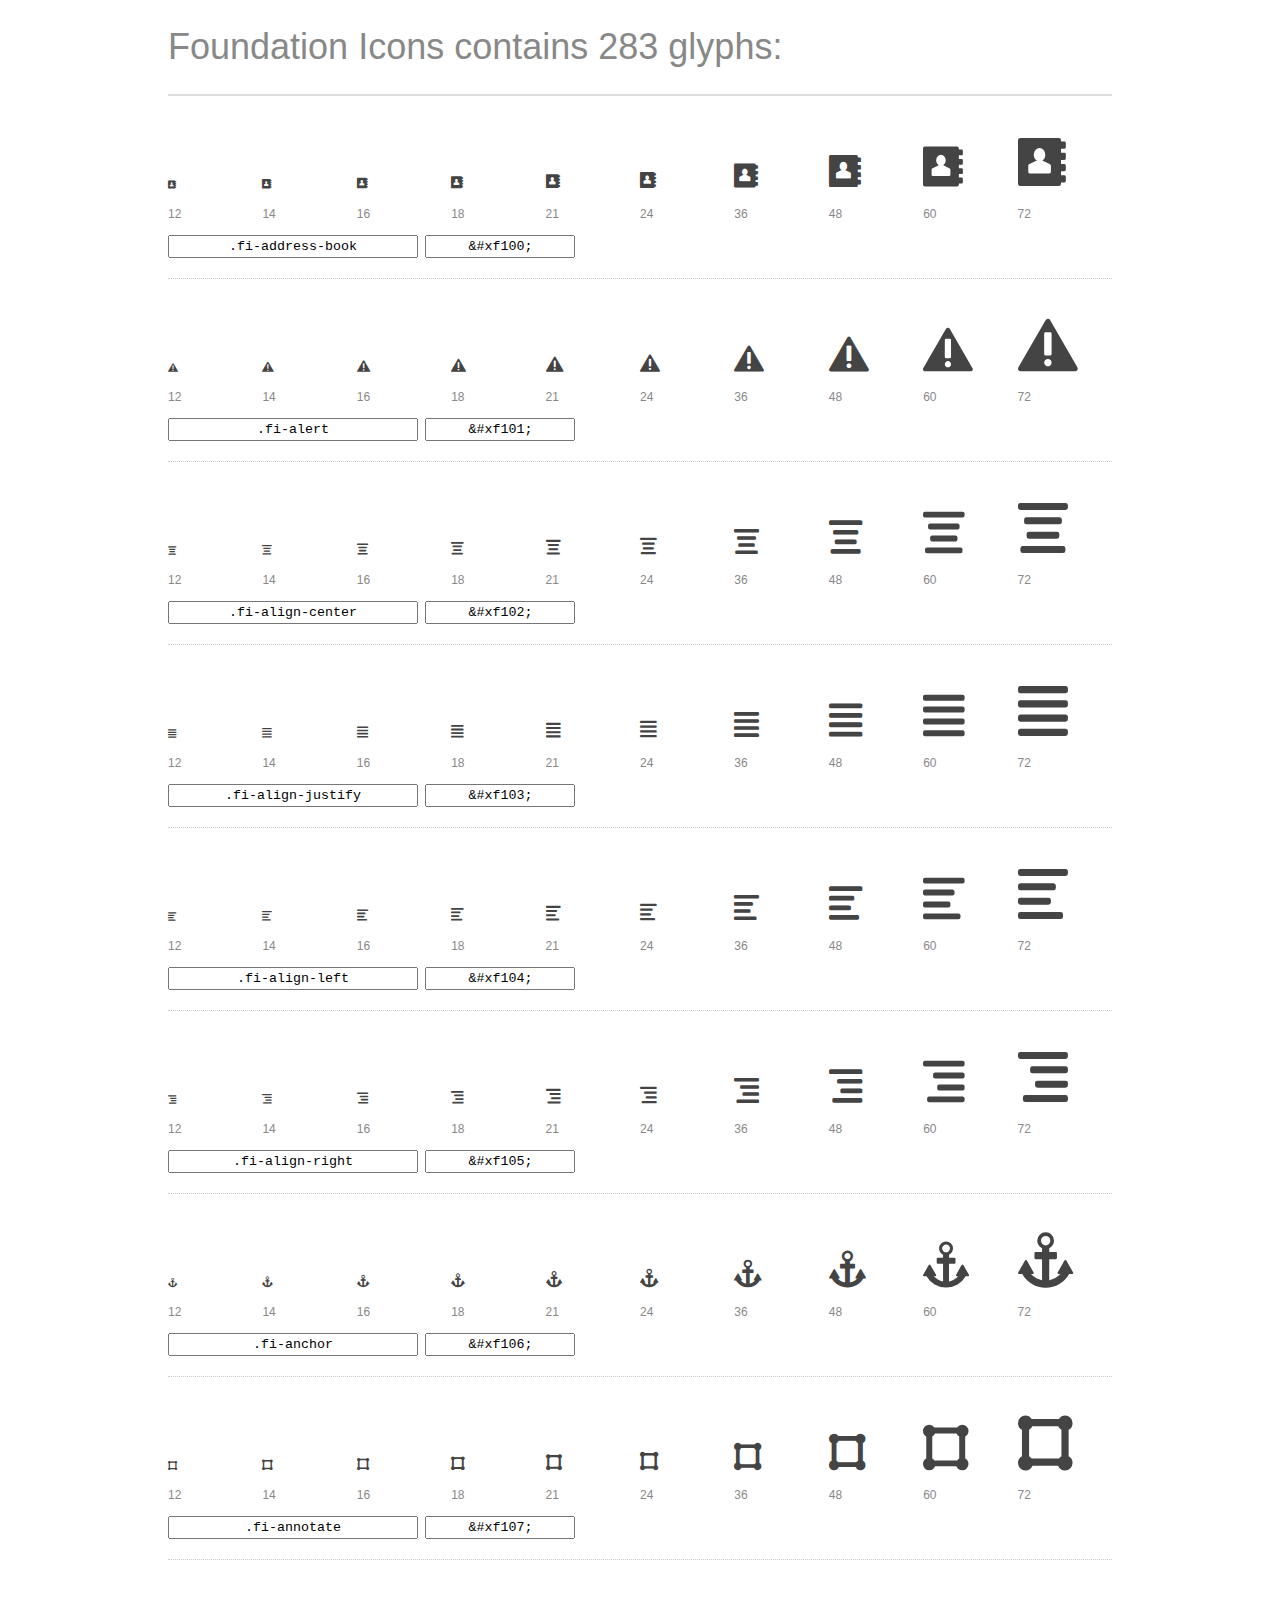
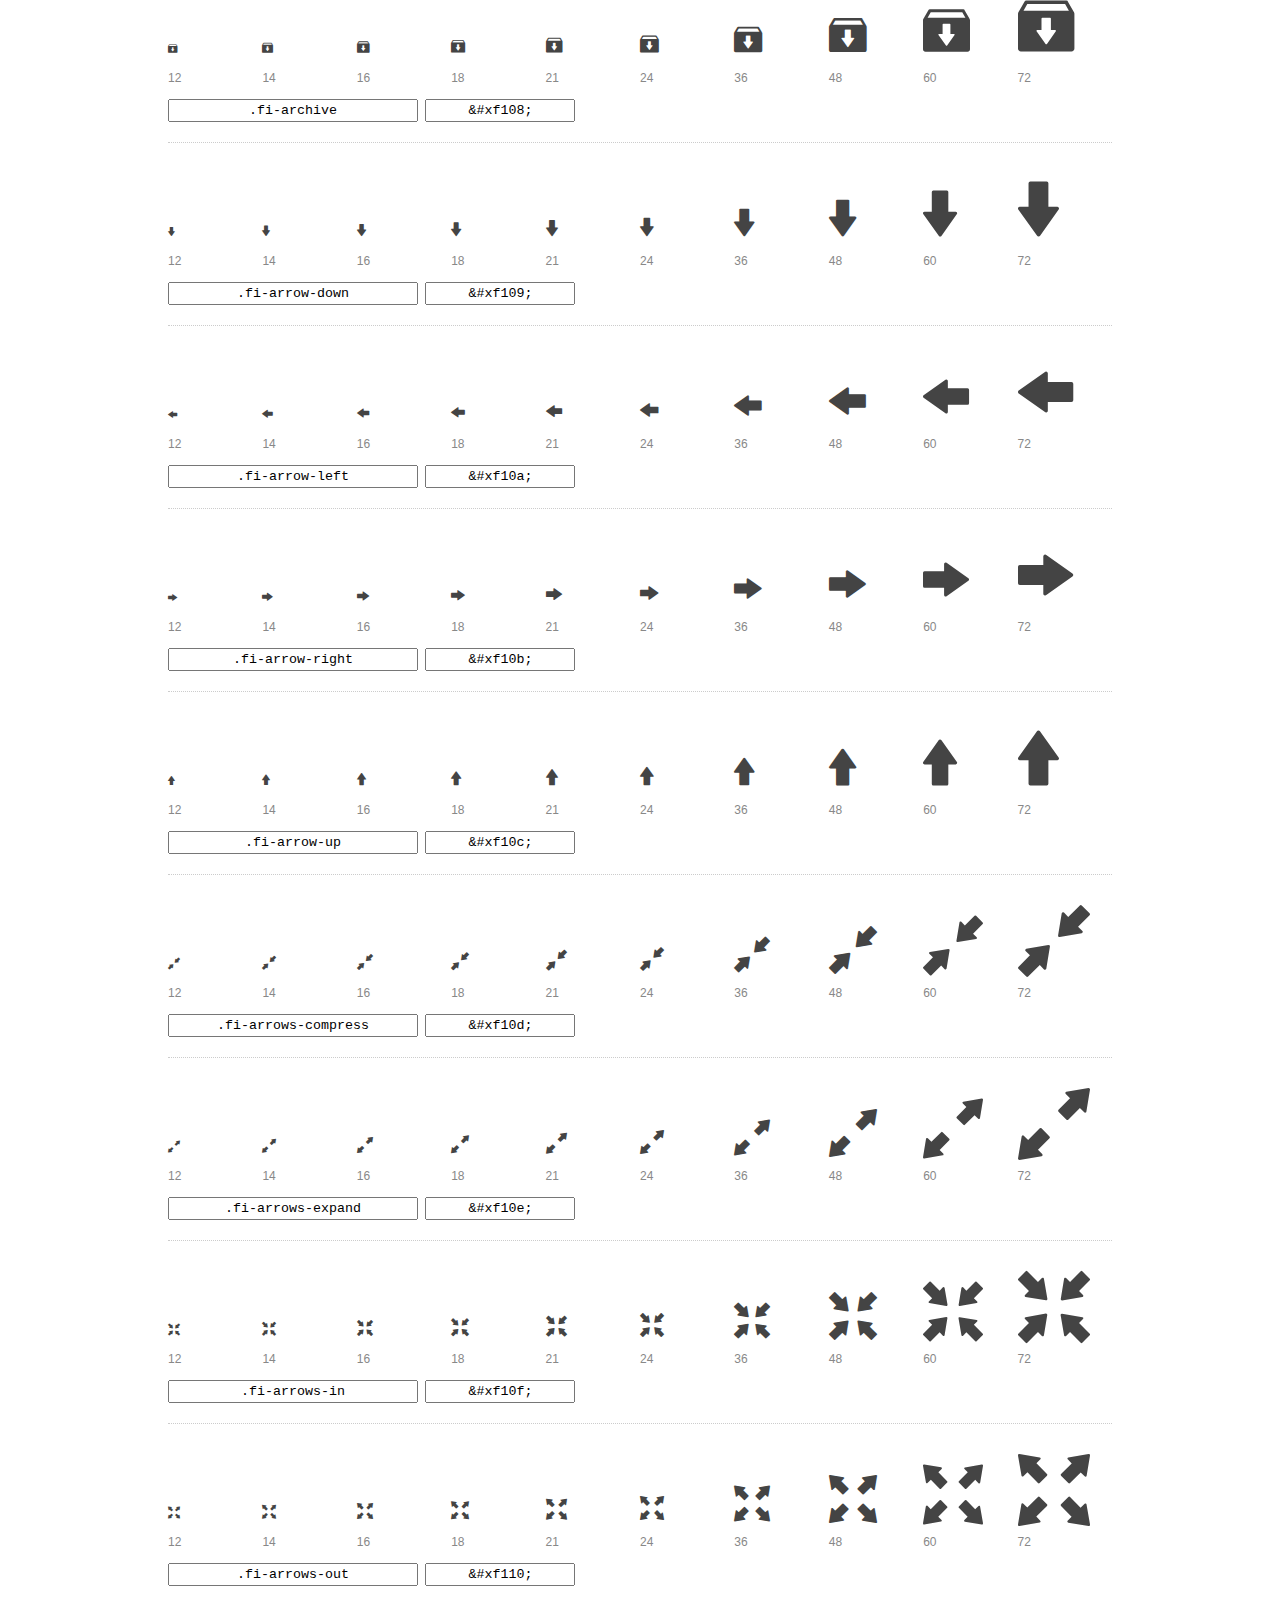
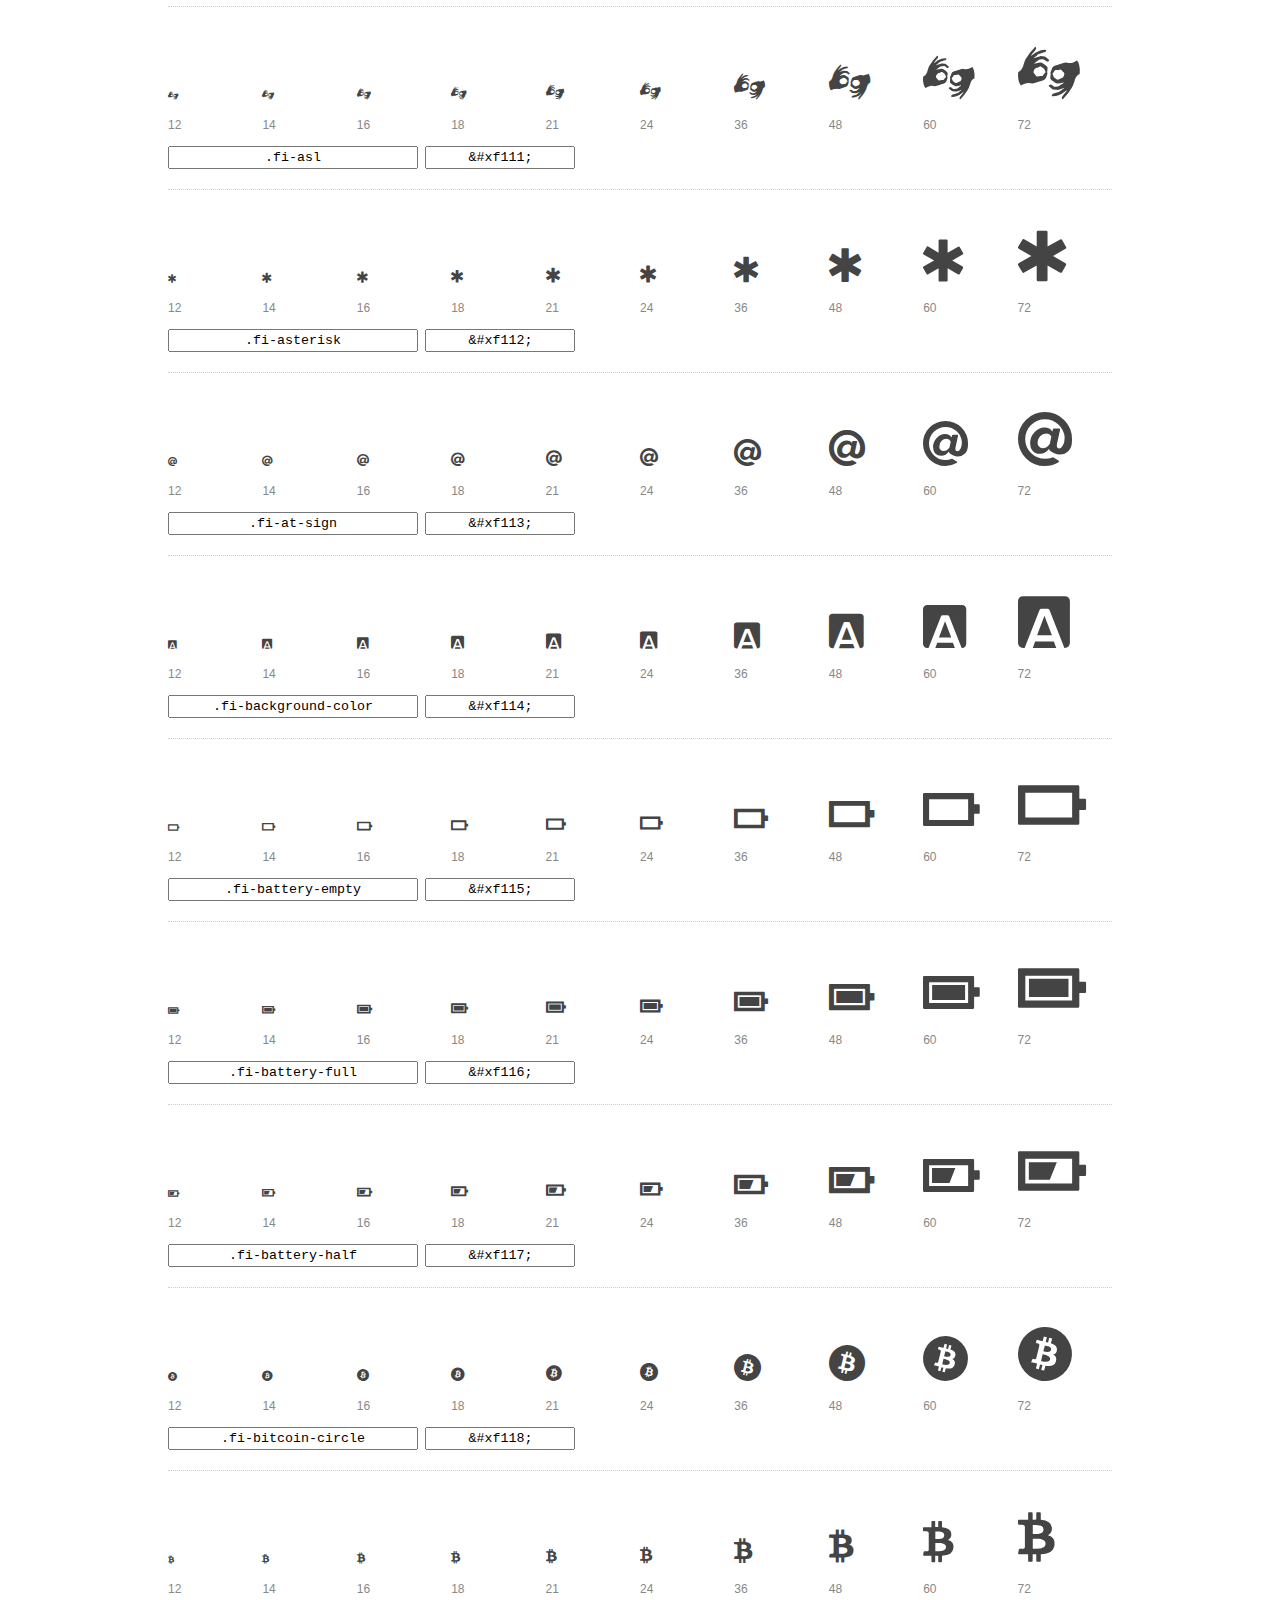
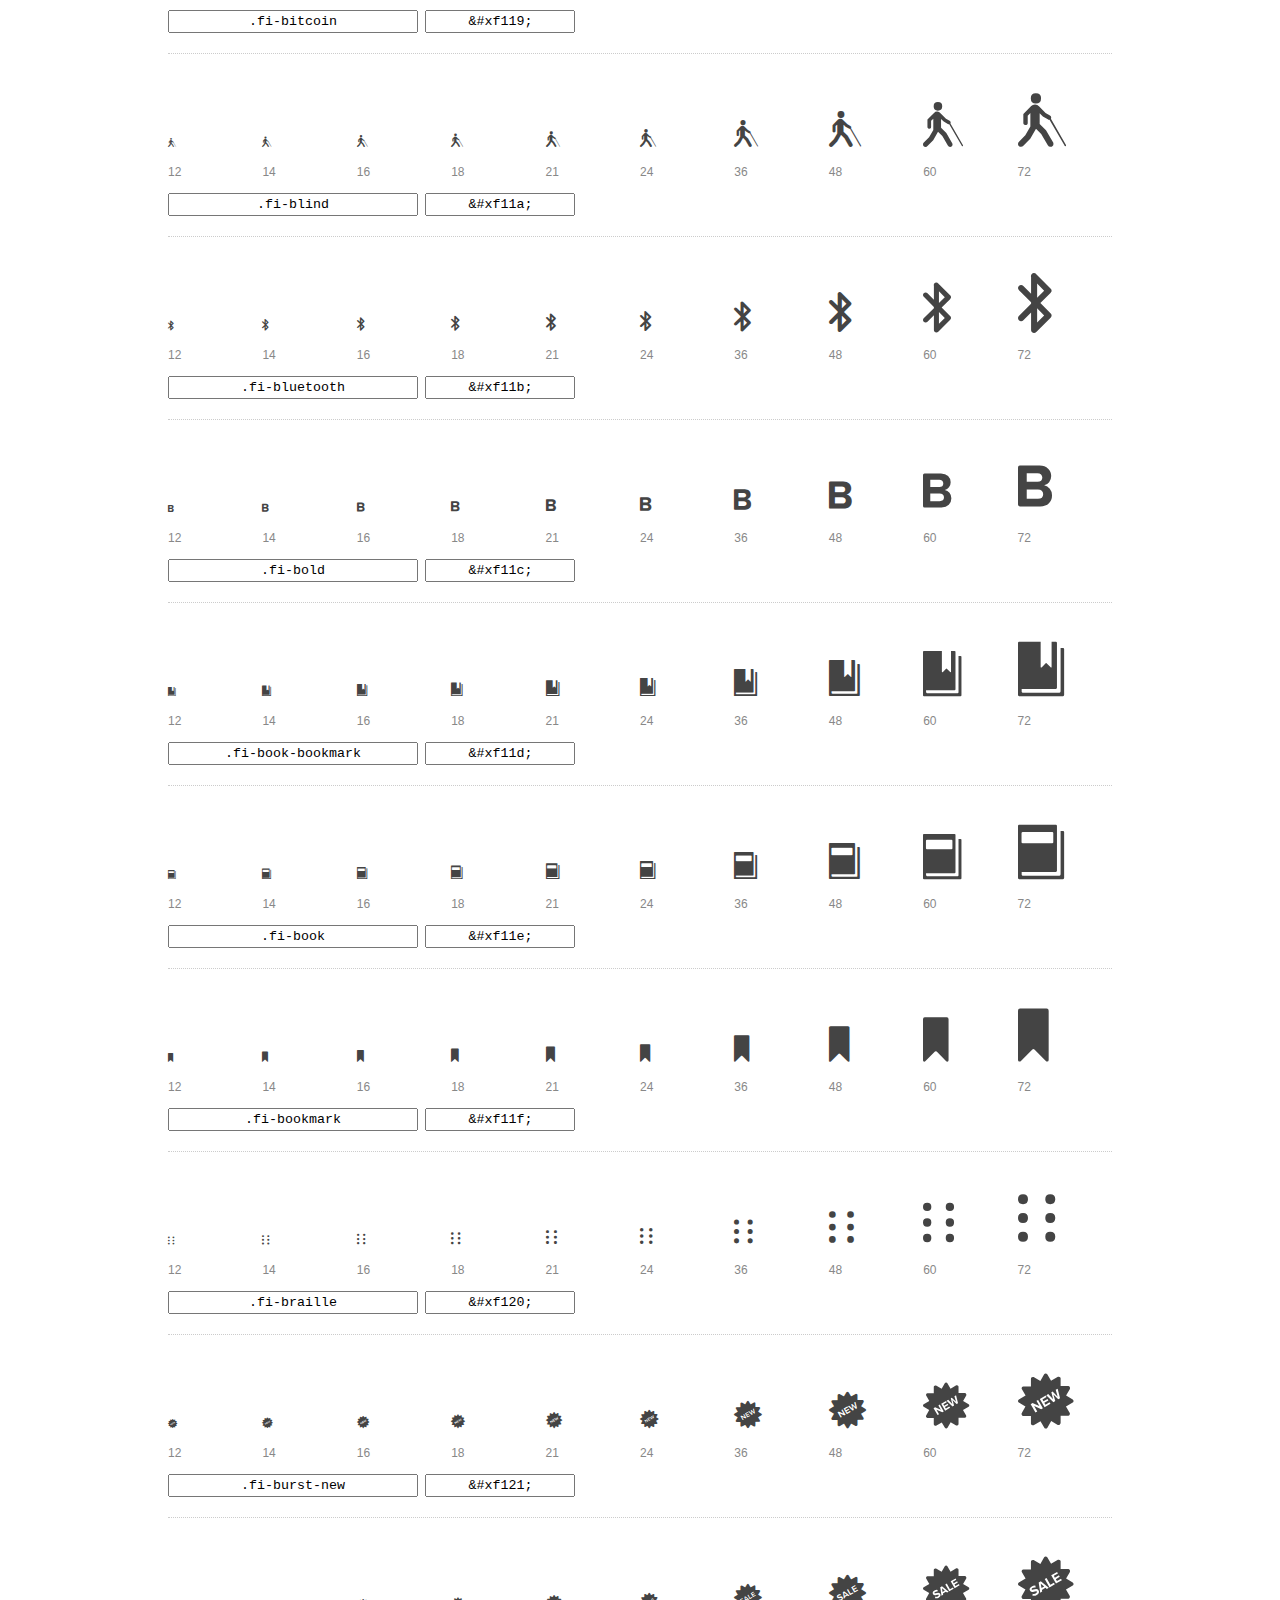
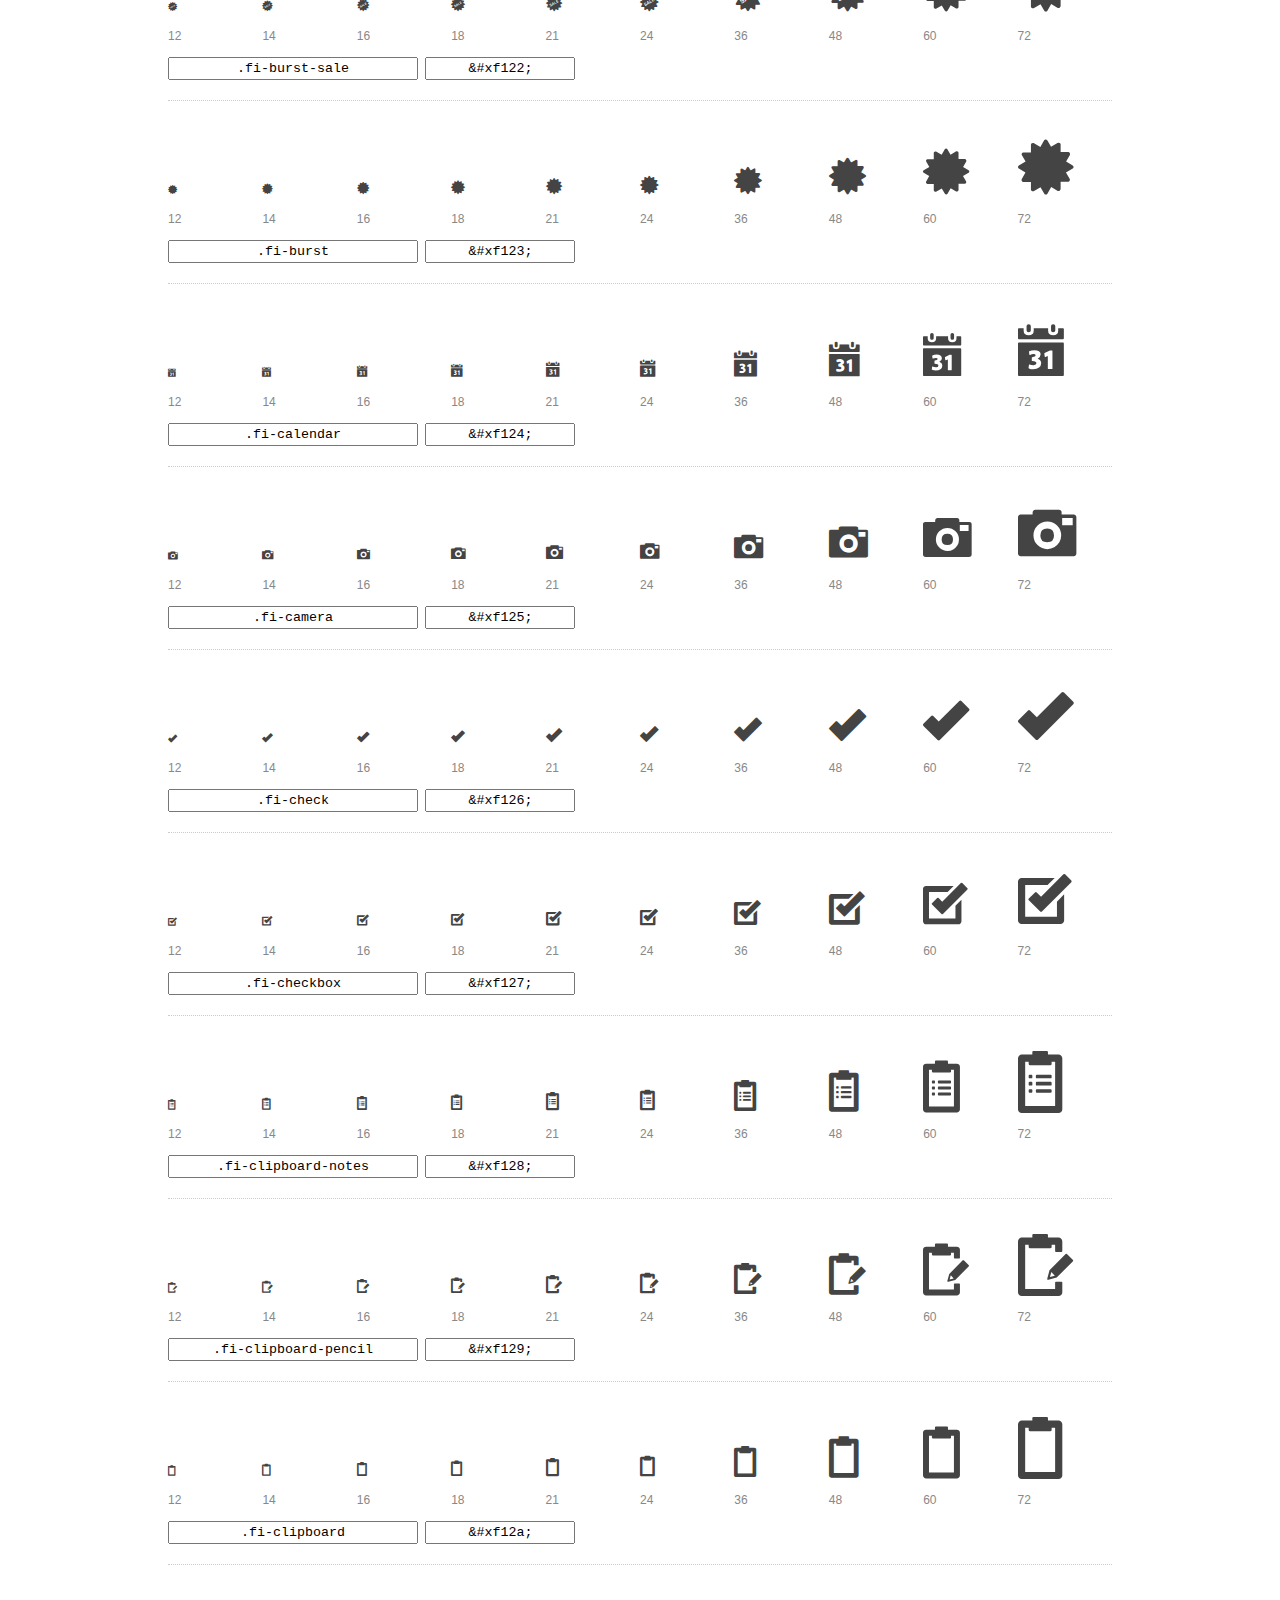
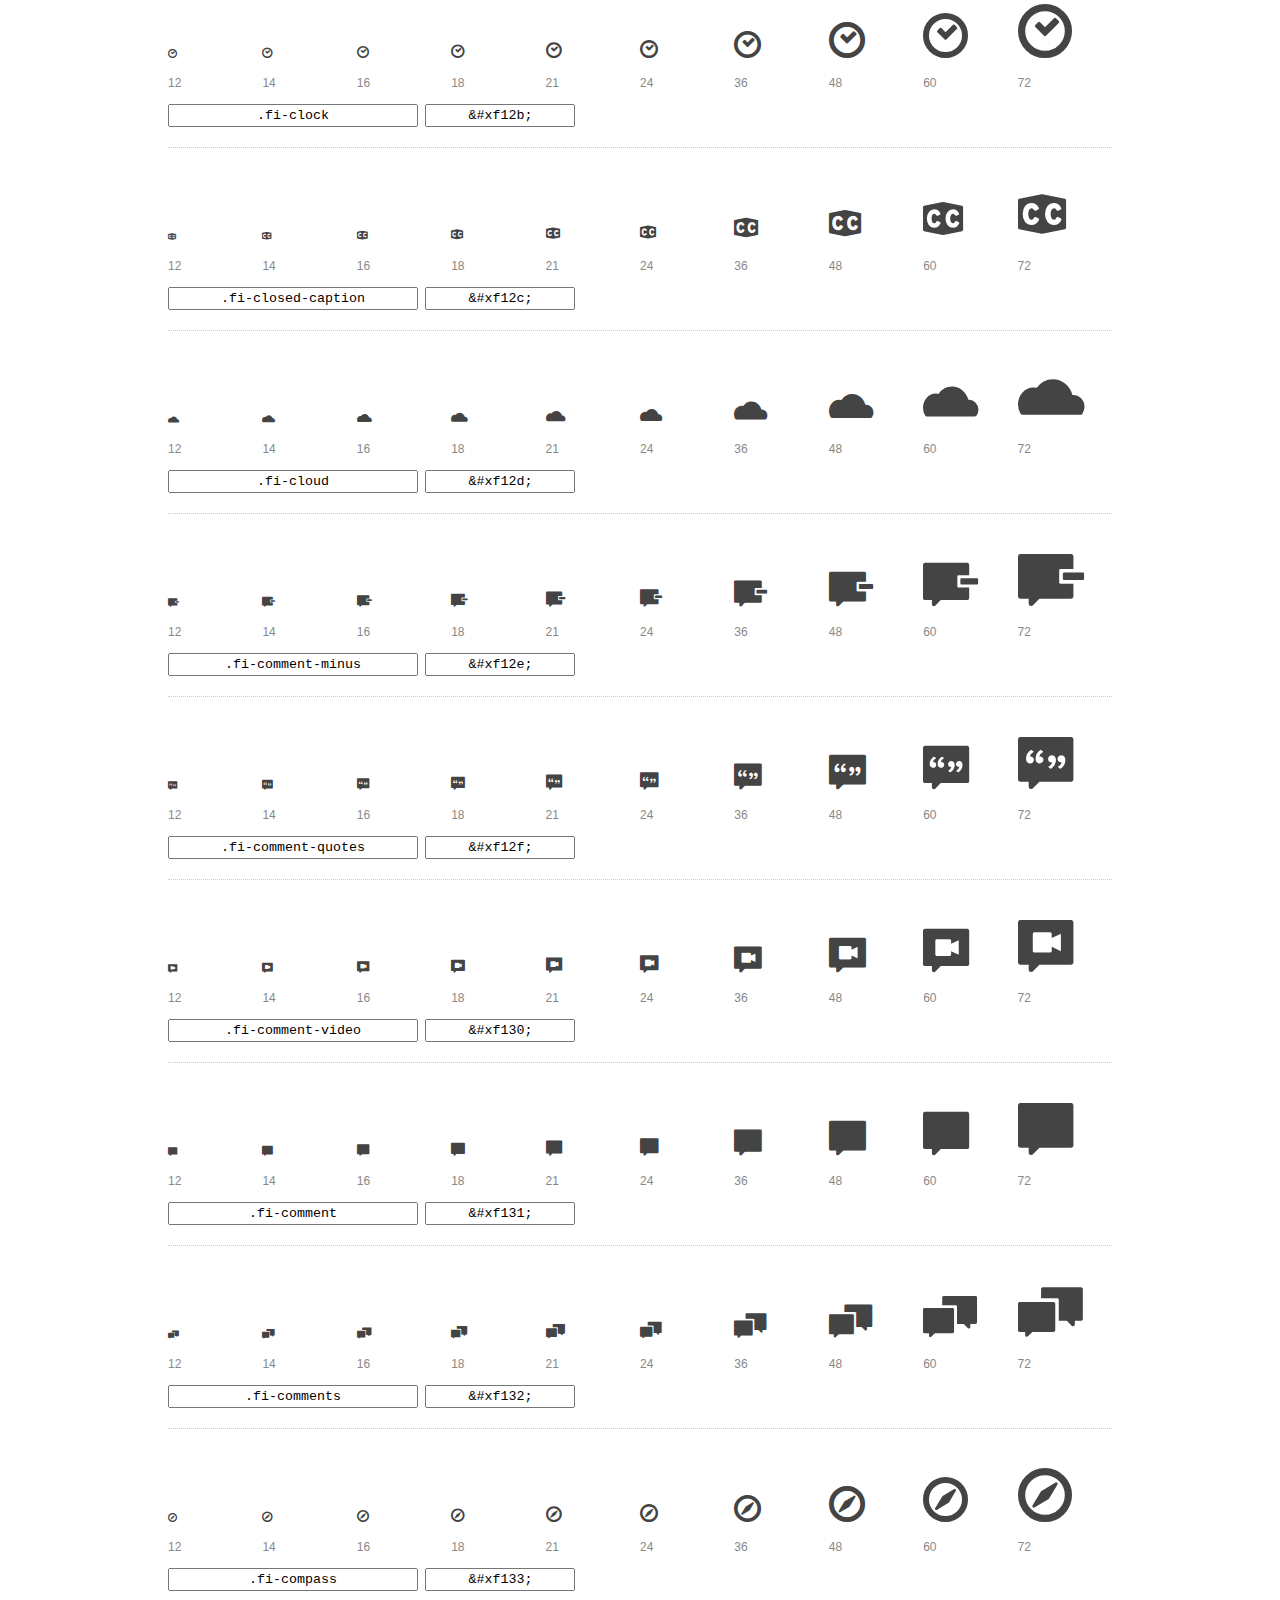
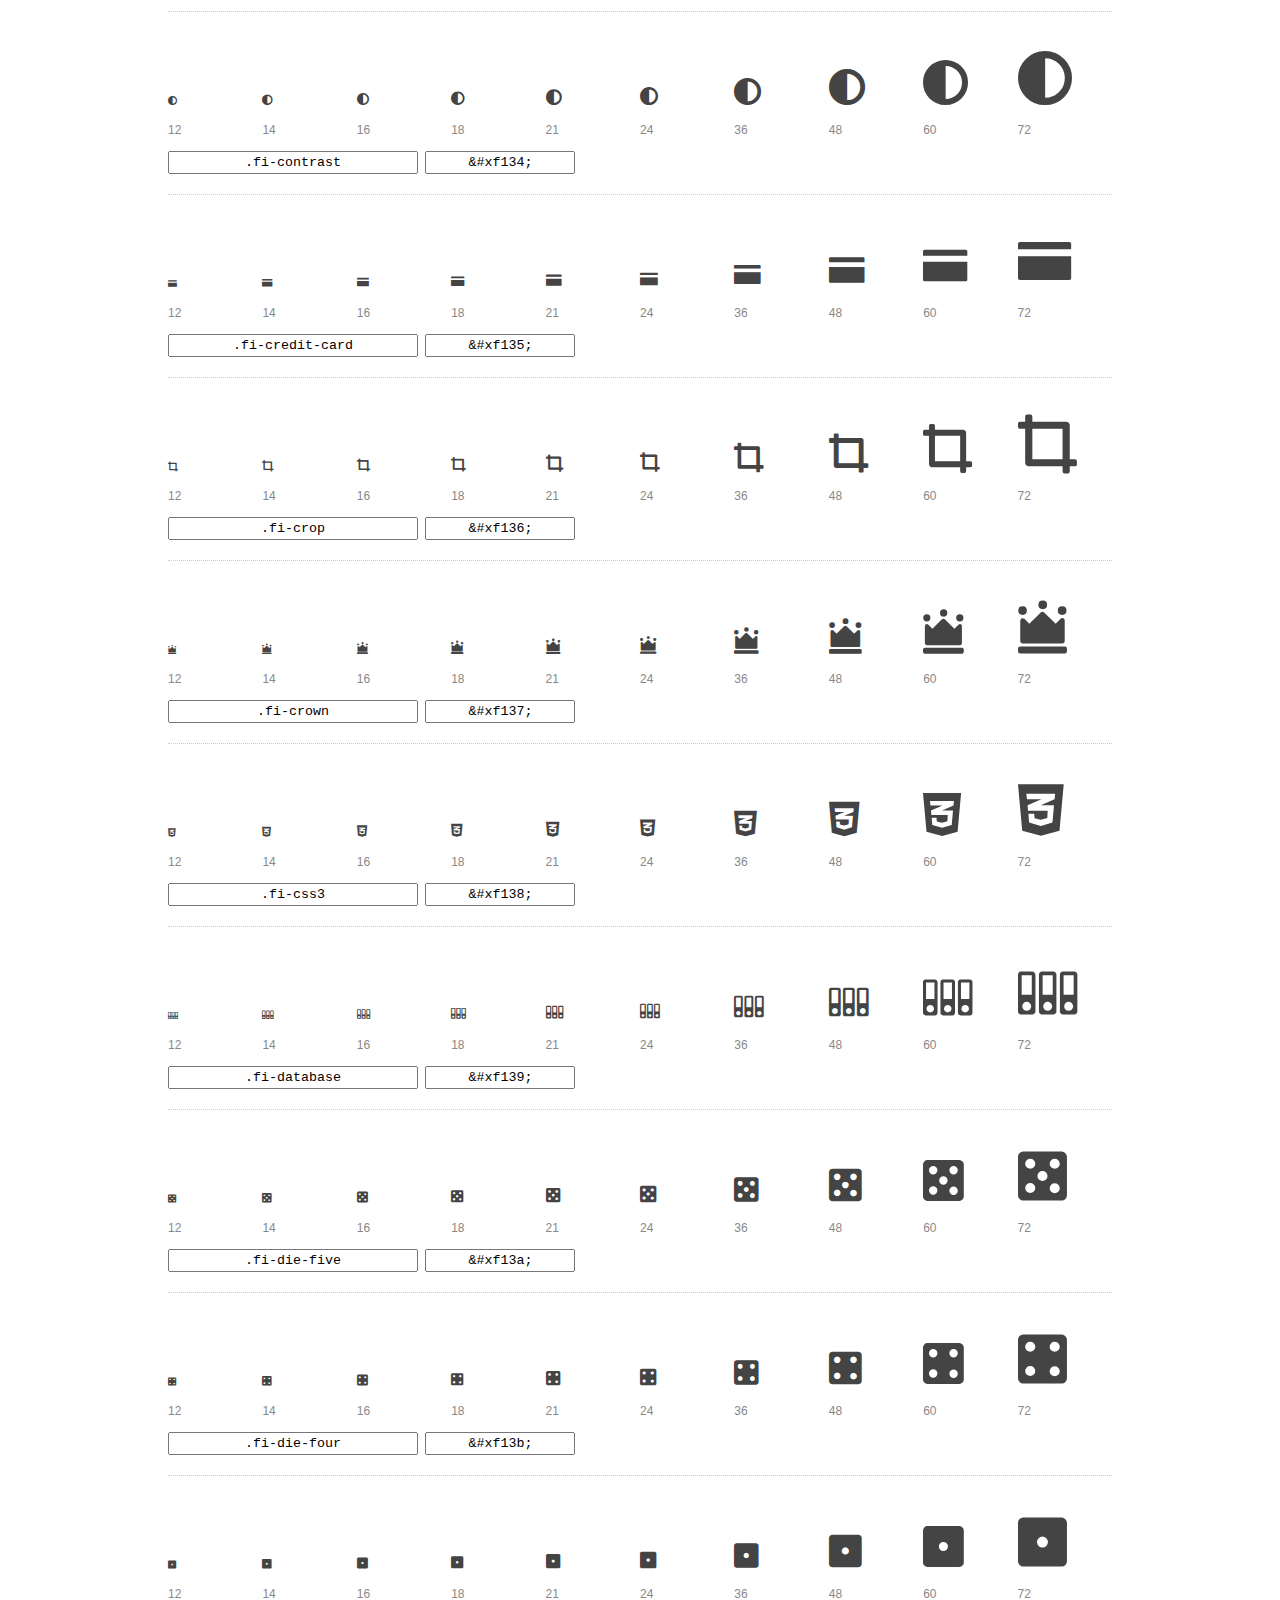
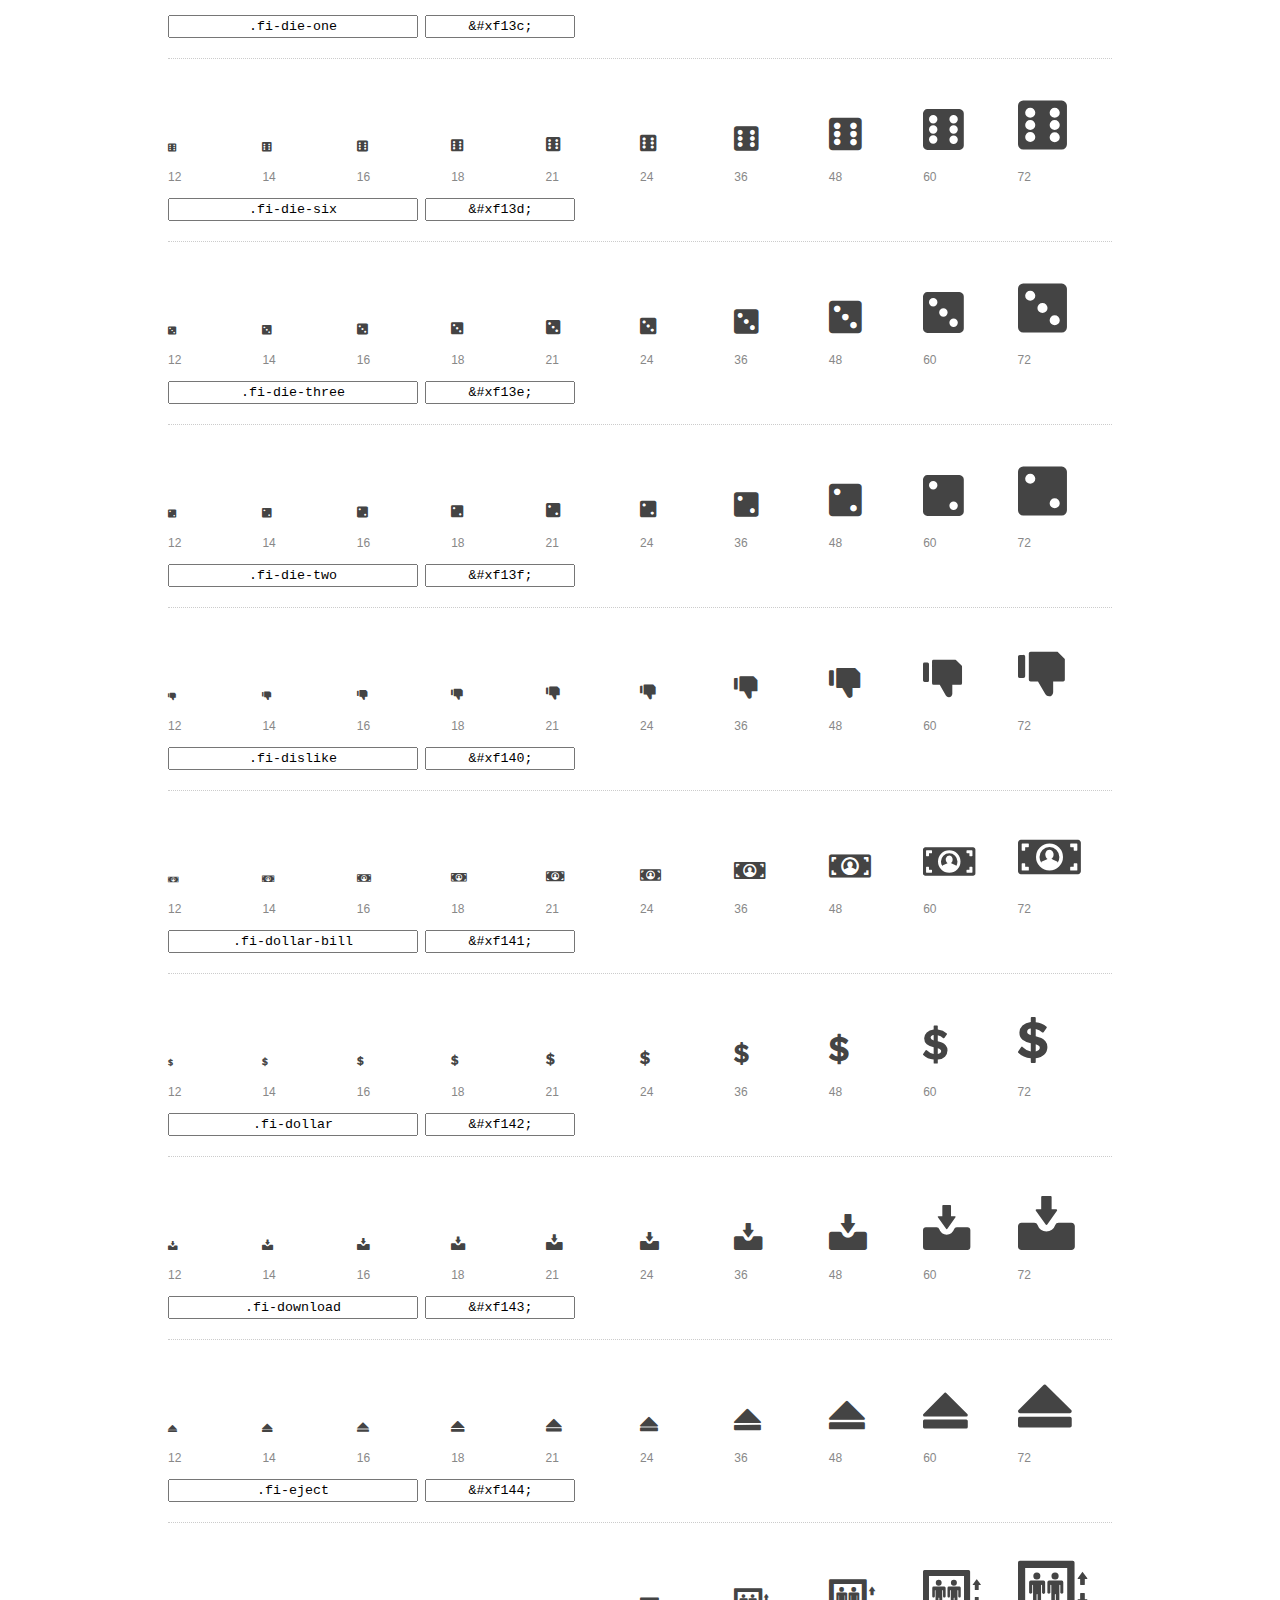
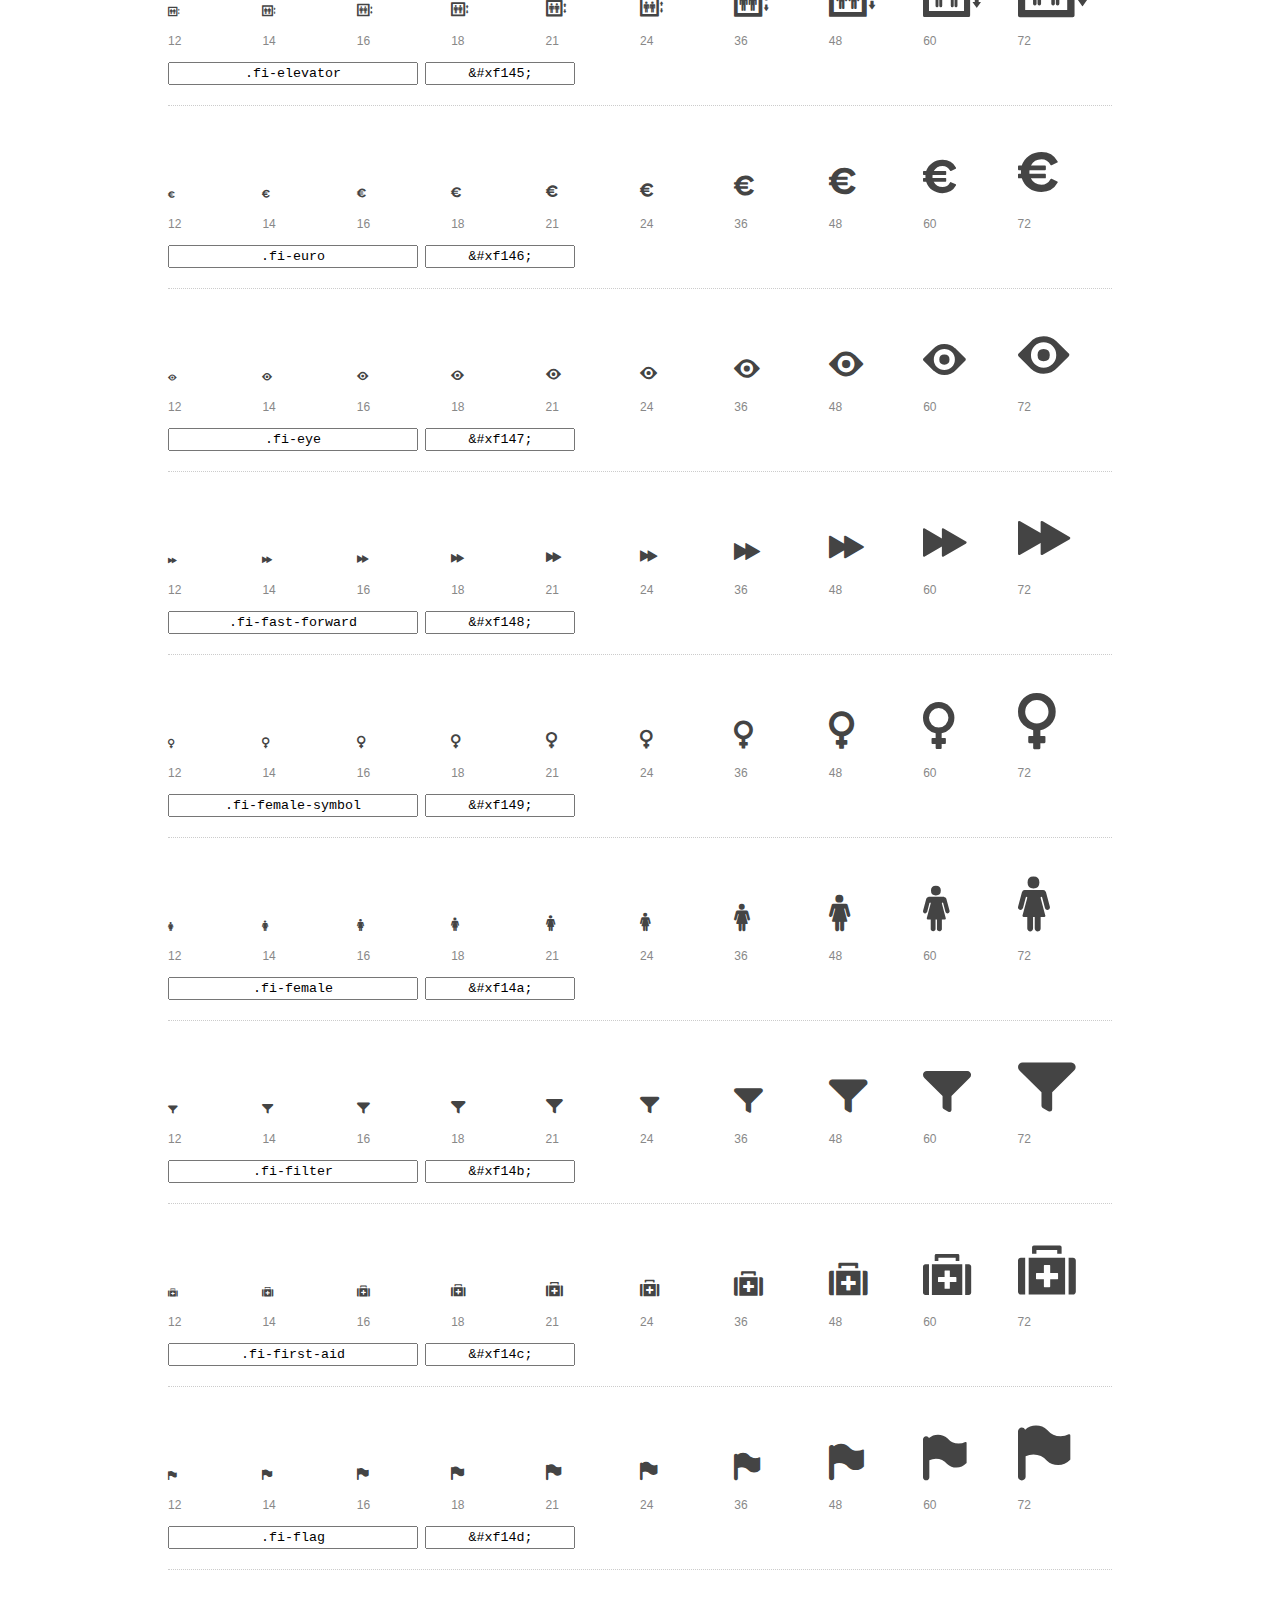
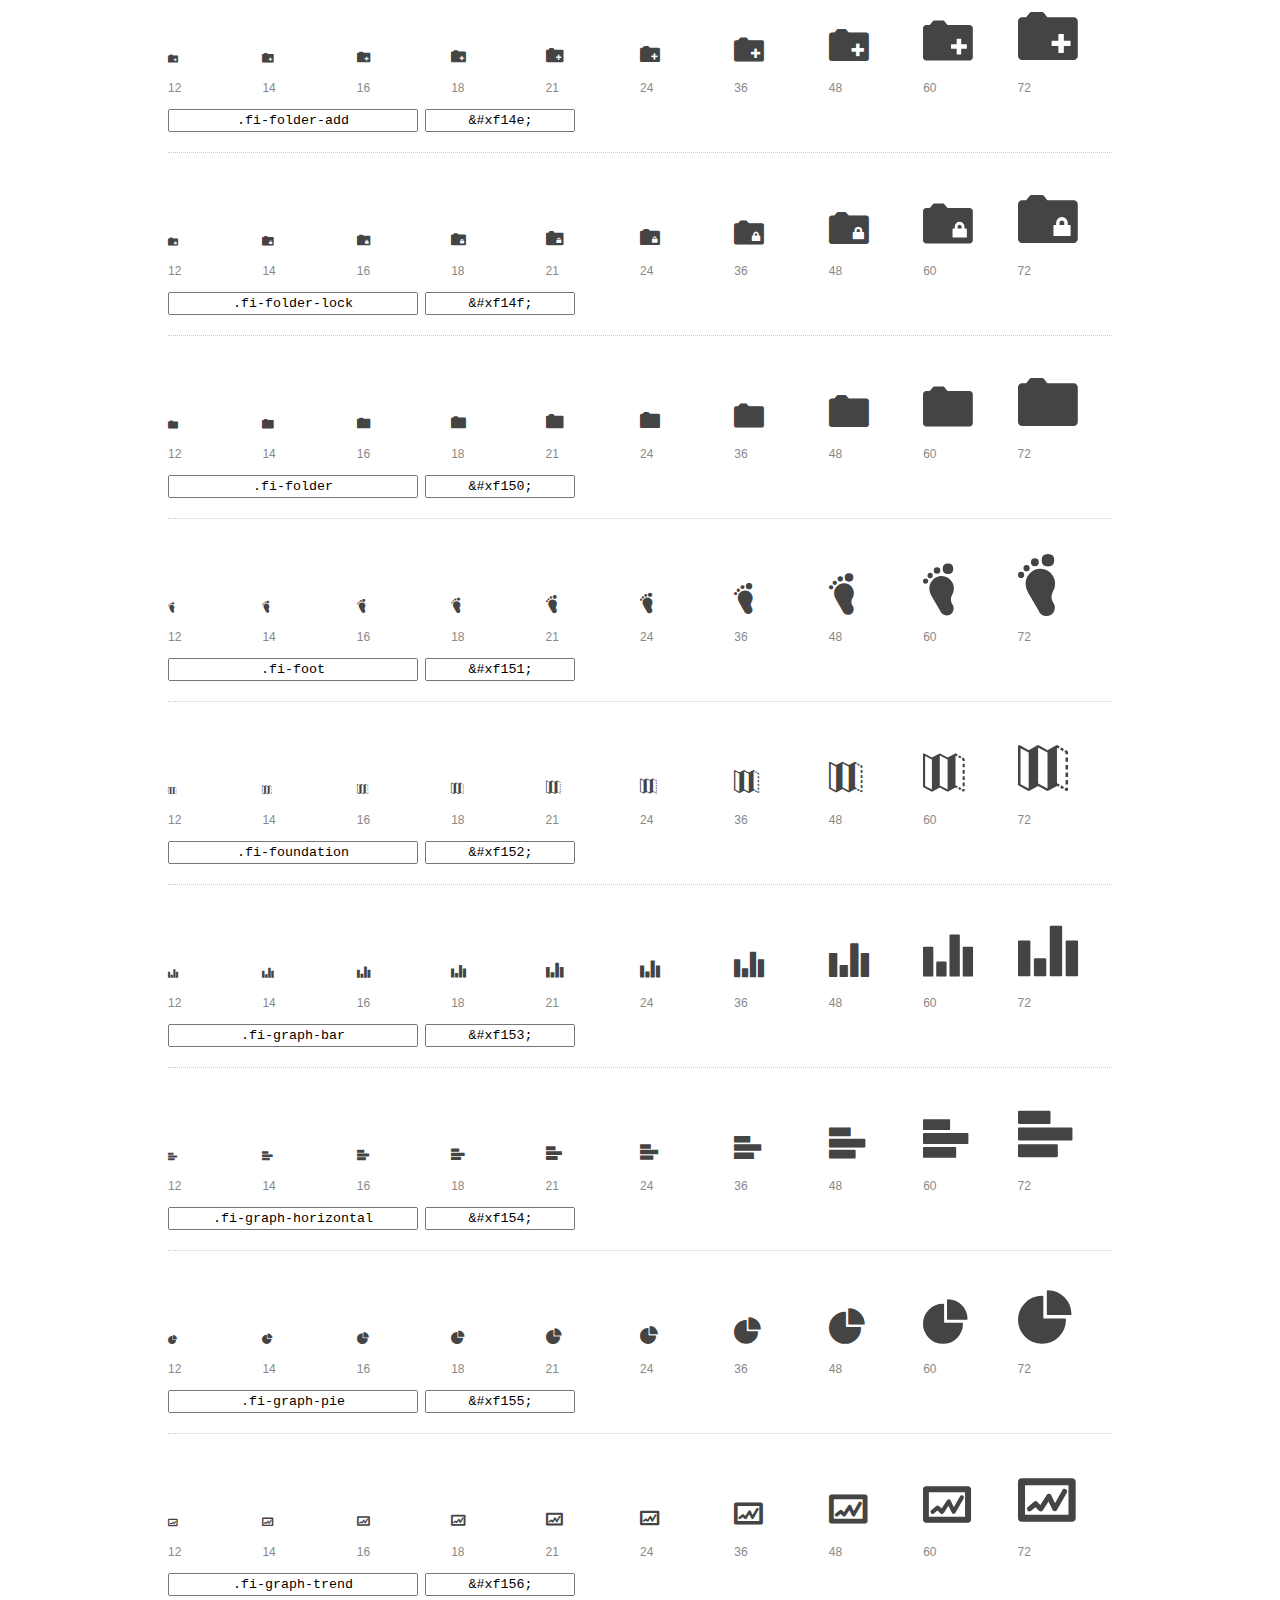
<file: Blog_Gastronomía/foundation-icons/preview.html>
<!DOCTYPE html>
<html>
  <head>
    <title>Foundation Icons glyphs preview</title>
    <link rel="stylesheet" href="foundation-icons.css" />

    <style>
      * {
        -moz-box-sizing: border-box;
        -webkit-box-sizing: border-box;
        box-sizing: border-box;
        margin: 0;
        padding: 0;
      }

      body {
        background: #fff;
        color: #444;
        font: 16px/1.5 "Helvetica Neue", Helvetica, Arial, sans-serif;
      }

      a, 
      a:visited {
        color: #888;
        text-decoration: underline;
      }
      a:hover, 
      a:focus { color: #000; }

      h1 {
        border-bottom: 2px solid #ddd;
        color: #888;
        font-size: 36px;
        font-weight: 300;
        margin-bottom: 20px;
        padding: 20px 0;
      }

      .container {
        margin: 0 auto;
        min-width: 880px;
        padding: 0 40px;
        width: 80%;
      }

      .glyph {
        border-bottom: 1px dotted #ccc;
        padding: 10px 0 20px;
        margin-bottom: 20px;
      }

      .preview-glyphs { vertical-align: bottom; } 

      .preview-scale { 
        color: #888;
        font-size: 12px; 
        margin-top: 5px;
      }

      .step {
        display: inline-block;
        line-height: 1;
        width: 10%;
      }

      
      .size-12 { font-size: 12px; }
      
      .size-14 { font-size: 14px; }
      
      .size-16 { font-size: 16px; }
      
      .size-18 { font-size: 18px; }
      
      .size-21 { font-size: 21px; }
      
      .size-24 { font-size: 24px; }
      
      .size-36 { font-size: 36px; }
      
      .size-48 { font-size: 48px; }
      
      .size-60 { font-size: 60px; }
      
      .size-72 { font-size: 72px; }
      

      .usage { margin-top: 10px; }

      .usage input {
        font-family: monospace;
        margin-right: 3px;
        padding: 2px 5px;
        text-align: center;
      }

      .usage .point { width: 150px; }

      .usage .class { width: 250px; }

      .footer {
        color: #888;
        font-size: 12px;
        padding: 20px 0;
      }
    </style>

    <!--[if lte IE 8]><script src="http://html5shiv.googlecode.com/svn/trunk/html5.js"></script><![endif]-->
  </head>

  <body>
    <div class="container">
      <h1>Foundation Icons contains 283 glyphs:</h1> 

      
      <div class="glyph">
        <div class="preview-glyphs">
          <i class="step fi-address-book size-12"></i><i class="step fi-address-book size-14"></i><i class="step fi-address-book size-16"></i><i class="step fi-address-book size-18"></i><i class="step fi-address-book size-21"></i><i class="step fi-address-book size-24"></i><i class="step fi-address-book size-36"></i><i class="step fi-address-book size-48"></i><i class="step fi-address-book size-60"></i><i class="step fi-address-book size-72"></i>
        </div>
        <div class="preview-scale">
          <span class="step">12</span><span class="step">14</span><span class="step">16</span><span class="step">18</span><span class="step">21</span><span class="step">24</span><span class="step">36</span><span class="step">48</span><span class="step">60</span><span class="step">72</span> 
        </div>
        <div class="usage">
          <input class="class" type="text" readonly="readonly" onClick="this.select();" value=".fi-address-book" />
          <input class="point" type="text" readonly="readonly" onClick="this.select();" value="&amp;#xf100;" />
        </div>
      </div>
      
      <div class="glyph">
        <div class="preview-glyphs">
          <i class="step fi-alert size-12"></i><i class="step fi-alert size-14"></i><i class="step fi-alert size-16"></i><i class="step fi-alert size-18"></i><i class="step fi-alert size-21"></i><i class="step fi-alert size-24"></i><i class="step fi-alert size-36"></i><i class="step fi-alert size-48"></i><i class="step fi-alert size-60"></i><i class="step fi-alert size-72"></i>
        </div>
        <div class="preview-scale">
          <span class="step">12</span><span class="step">14</span><span class="step">16</span><span class="step">18</span><span class="step">21</span><span class="step">24</span><span class="step">36</span><span class="step">48</span><span class="step">60</span><span class="step">72</span> 
        </div>
        <div class="usage">
          <input class="class" type="text" readonly="readonly" onClick="this.select();" value=".fi-alert" />
          <input class="point" type="text" readonly="readonly" onClick="this.select();" value="&amp;#xf101;" />
        </div>
      </div>
      
      <div class="glyph">
        <div class="preview-glyphs">
          <i class="step fi-align-center size-12"></i><i class="step fi-align-center size-14"></i><i class="step fi-align-center size-16"></i><i class="step fi-align-center size-18"></i><i class="step fi-align-center size-21"></i><i class="step fi-align-center size-24"></i><i class="step fi-align-center size-36"></i><i class="step fi-align-center size-48"></i><i class="step fi-align-center size-60"></i><i class="step fi-align-center size-72"></i>
        </div>
        <div class="preview-scale">
          <span class="step">12</span><span class="step">14</span><span class="step">16</span><span class="step">18</span><span class="step">21</span><span class="step">24</span><span class="step">36</span><span class="step">48</span><span class="step">60</span><span class="step">72</span> 
        </div>
        <div class="usage">
          <input class="class" type="text" readonly="readonly" onClick="this.select();" value=".fi-align-center" />
          <input class="point" type="text" readonly="readonly" onClick="this.select();" value="&amp;#xf102;" />
        </div>
      </div>
      
      <div class="glyph">
        <div class="preview-glyphs">
          <i class="step fi-align-justify size-12"></i><i class="step fi-align-justify size-14"></i><i class="step fi-align-justify size-16"></i><i class="step fi-align-justify size-18"></i><i class="step fi-align-justify size-21"></i><i class="step fi-align-justify size-24"></i><i class="step fi-align-justify size-36"></i><i class="step fi-align-justify size-48"></i><i class="step fi-align-justify size-60"></i><i class="step fi-align-justify size-72"></i>
        </div>
        <div class="preview-scale">
          <span class="step">12</span><span class="step">14</span><span class="step">16</span><span class="step">18</span><span class="step">21</span><span class="step">24</span><span class="step">36</span><span class="step">48</span><span class="step">60</span><span class="step">72</span> 
        </div>
        <div class="usage">
          <input class="class" type="text" readonly="readonly" onClick="this.select();" value=".fi-align-justify" />
          <input class="point" type="text" readonly="readonly" onClick="this.select();" value="&amp;#xf103;" />
        </div>
      </div>
      
      <div class="glyph">
        <div class="preview-glyphs">
          <i class="step fi-align-left size-12"></i><i class="step fi-align-left size-14"></i><i class="step fi-align-left size-16"></i><i class="step fi-align-left size-18"></i><i class="step fi-align-left size-21"></i><i class="step fi-align-left size-24"></i><i class="step fi-align-left size-36"></i><i class="step fi-align-left size-48"></i><i class="step fi-align-left size-60"></i><i class="step fi-align-left size-72"></i>
        </div>
        <div class="preview-scale">
          <span class="step">12</span><span class="step">14</span><span class="step">16</span><span class="step">18</span><span class="step">21</span><span class="step">24</span><span class="step">36</span><span class="step">48</span><span class="step">60</span><span class="step">72</span> 
        </div>
        <div class="usage">
          <input class="class" type="text" readonly="readonly" onClick="this.select();" value=".fi-align-left" />
          <input class="point" type="text" readonly="readonly" onClick="this.select();" value="&amp;#xf104;" />
        </div>
      </div>
      
      <div class="glyph">
        <div class="preview-glyphs">
          <i class="step fi-align-right size-12"></i><i class="step fi-align-right size-14"></i><i class="step fi-align-right size-16"></i><i class="step fi-align-right size-18"></i><i class="step fi-align-right size-21"></i><i class="step fi-align-right size-24"></i><i class="step fi-align-right size-36"></i><i class="step fi-align-right size-48"></i><i class="step fi-align-right size-60"></i><i class="step fi-align-right size-72"></i>
        </div>
        <div class="preview-scale">
          <span class="step">12</span><span class="step">14</span><span class="step">16</span><span class="step">18</span><span class="step">21</span><span class="step">24</span><span class="step">36</span><span class="step">48</span><span class="step">60</span><span class="step">72</span> 
        </div>
        <div class="usage">
          <input class="class" type="text" readonly="readonly" onClick="this.select();" value=".fi-align-right" />
          <input class="point" type="text" readonly="readonly" onClick="this.select();" value="&amp;#xf105;" />
        </div>
      </div>
      
      <div class="glyph">
        <div class="preview-glyphs">
          <i class="step fi-anchor size-12"></i><i class="step fi-anchor size-14"></i><i class="step fi-anchor size-16"></i><i class="step fi-anchor size-18"></i><i class="step fi-anchor size-21"></i><i class="step fi-anchor size-24"></i><i class="step fi-anchor size-36"></i><i class="step fi-anchor size-48"></i><i class="step fi-anchor size-60"></i><i class="step fi-anchor size-72"></i>
        </div>
        <div class="preview-scale">
          <span class="step">12</span><span class="step">14</span><span class="step">16</span><span class="step">18</span><span class="step">21</span><span class="step">24</span><span class="step">36</span><span class="step">48</span><span class="step">60</span><span class="step">72</span> 
        </div>
        <div class="usage">
          <input class="class" type="text" readonly="readonly" onClick="this.select();" value=".fi-anchor" />
          <input class="point" type="text" readonly="readonly" onClick="this.select();" value="&amp;#xf106;" />
        </div>
      </div>
      
      <div class="glyph">
        <div class="preview-glyphs">
          <i class="step fi-annotate size-12"></i><i class="step fi-annotate size-14"></i><i class="step fi-annotate size-16"></i><i class="step fi-annotate size-18"></i><i class="step fi-annotate size-21"></i><i class="step fi-annotate size-24"></i><i class="step fi-annotate size-36"></i><i class="step fi-annotate size-48"></i><i class="step fi-annotate size-60"></i><i class="step fi-annotate size-72"></i>
        </div>
        <div class="preview-scale">
          <span class="step">12</span><span class="step">14</span><span class="step">16</span><span class="step">18</span><span class="step">21</span><span class="step">24</span><span class="step">36</span><span class="step">48</span><span class="step">60</span><span class="step">72</span> 
        </div>
        <div class="usage">
          <input class="class" type="text" readonly="readonly" onClick="this.select();" value=".fi-annotate" />
          <input class="point" type="text" readonly="readonly" onClick="this.select();" value="&amp;#xf107;" />
        </div>
      </div>
      
      <div class="glyph">
        <div class="preview-glyphs">
          <i class="step fi-archive size-12"></i><i class="step fi-archive size-14"></i><i class="step fi-archive size-16"></i><i class="step fi-archive size-18"></i><i class="step fi-archive size-21"></i><i class="step fi-archive size-24"></i><i class="step fi-archive size-36"></i><i class="step fi-archive size-48"></i><i class="step fi-archive size-60"></i><i class="step fi-archive size-72"></i>
        </div>
        <div class="preview-scale">
          <span class="step">12</span><span class="step">14</span><span class="step">16</span><span class="step">18</span><span class="step">21</span><span class="step">24</span><span class="step">36</span><span class="step">48</span><span class="step">60</span><span class="step">72</span> 
        </div>
        <div class="usage">
          <input class="class" type="text" readonly="readonly" onClick="this.select();" value=".fi-archive" />
          <input class="point" type="text" readonly="readonly" onClick="this.select();" value="&amp;#xf108;" />
        </div>
      </div>
      
      <div class="glyph">
        <div class="preview-glyphs">
          <i class="step fi-arrow-down size-12"></i><i class="step fi-arrow-down size-14"></i><i class="step fi-arrow-down size-16"></i><i class="step fi-arrow-down size-18"></i><i class="step fi-arrow-down size-21"></i><i class="step fi-arrow-down size-24"></i><i class="step fi-arrow-down size-36"></i><i class="step fi-arrow-down size-48"></i><i class="step fi-arrow-down size-60"></i><i class="step fi-arrow-down size-72"></i>
        </div>
        <div class="preview-scale">
          <span class="step">12</span><span class="step">14</span><span class="step">16</span><span class="step">18</span><span class="step">21</span><span class="step">24</span><span class="step">36</span><span class="step">48</span><span class="step">60</span><span class="step">72</span> 
        </div>
        <div class="usage">
          <input class="class" type="text" readonly="readonly" onClick="this.select();" value=".fi-arrow-down" />
          <input class="point" type="text" readonly="readonly" onClick="this.select();" value="&amp;#xf109;" />
        </div>
      </div>
      
      <div class="glyph">
        <div class="preview-glyphs">
          <i class="step fi-arrow-left size-12"></i><i class="step fi-arrow-left size-14"></i><i class="step fi-arrow-left size-16"></i><i class="step fi-arrow-left size-18"></i><i class="step fi-arrow-left size-21"></i><i class="step fi-arrow-left size-24"></i><i class="step fi-arrow-left size-36"></i><i class="step fi-arrow-left size-48"></i><i class="step fi-arrow-left size-60"></i><i class="step fi-arrow-left size-72"></i>
        </div>
        <div class="preview-scale">
          <span class="step">12</span><span class="step">14</span><span class="step">16</span><span class="step">18</span><span class="step">21</span><span class="step">24</span><span class="step">36</span><span class="step">48</span><span class="step">60</span><span class="step">72</span> 
        </div>
        <div class="usage">
          <input class="class" type="text" readonly="readonly" onClick="this.select();" value=".fi-arrow-left" />
          <input class="point" type="text" readonly="readonly" onClick="this.select();" value="&amp;#xf10a;" />
        </div>
      </div>
      
      <div class="glyph">
        <div class="preview-glyphs">
          <i class="step fi-arrow-right size-12"></i><i class="step fi-arrow-right size-14"></i><i class="step fi-arrow-right size-16"></i><i class="step fi-arrow-right size-18"></i><i class="step fi-arrow-right size-21"></i><i class="step fi-arrow-right size-24"></i><i class="step fi-arrow-right size-36"></i><i class="step fi-arrow-right size-48"></i><i class="step fi-arrow-right size-60"></i><i class="step fi-arrow-right size-72"></i>
        </div>
        <div class="preview-scale">
          <span class="step">12</span><span class="step">14</span><span class="step">16</span><span class="step">18</span><span class="step">21</span><span class="step">24</span><span class="step">36</span><span class="step">48</span><span class="step">60</span><span class="step">72</span> 
        </div>
        <div class="usage">
          <input class="class" type="text" readonly="readonly" onClick="this.select();" value=".fi-arrow-right" />
          <input class="point" type="text" readonly="readonly" onClick="this.select();" value="&amp;#xf10b;" />
        </div>
      </div>
      
      <div class="glyph">
        <div class="preview-glyphs">
          <i class="step fi-arrow-up size-12"></i><i class="step fi-arrow-up size-14"></i><i class="step fi-arrow-up size-16"></i><i class="step fi-arrow-up size-18"></i><i class="step fi-arrow-up size-21"></i><i class="step fi-arrow-up size-24"></i><i class="step fi-arrow-up size-36"></i><i class="step fi-arrow-up size-48"></i><i class="step fi-arrow-up size-60"></i><i class="step fi-arrow-up size-72"></i>
        </div>
        <div class="preview-scale">
          <span class="step">12</span><span class="step">14</span><span class="step">16</span><span class="step">18</span><span class="step">21</span><span class="step">24</span><span class="step">36</span><span class="step">48</span><span class="step">60</span><span class="step">72</span> 
        </div>
        <div class="usage">
          <input class="class" type="text" readonly="readonly" onClick="this.select();" value=".fi-arrow-up" />
          <input class="point" type="text" readonly="readonly" onClick="this.select();" value="&amp;#xf10c;" />
        </div>
      </div>
      
      <div class="glyph">
        <div class="preview-glyphs">
          <i class="step fi-arrows-compress size-12"></i><i class="step fi-arrows-compress size-14"></i><i class="step fi-arrows-compress size-16"></i><i class="step fi-arrows-compress size-18"></i><i class="step fi-arrows-compress size-21"></i><i class="step fi-arrows-compress size-24"></i><i class="step fi-arrows-compress size-36"></i><i class="step fi-arrows-compress size-48"></i><i class="step fi-arrows-compress size-60"></i><i class="step fi-arrows-compress size-72"></i>
        </div>
        <div class="preview-scale">
          <span class="step">12</span><span class="step">14</span><span class="step">16</span><span class="step">18</span><span class="step">21</span><span class="step">24</span><span class="step">36</span><span class="step">48</span><span class="step">60</span><span class="step">72</span> 
        </div>
        <div class="usage">
          <input class="class" type="text" readonly="readonly" onClick="this.select();" value=".fi-arrows-compress" />
          <input class="point" type="text" readonly="readonly" onClick="this.select();" value="&amp;#xf10d;" />
        </div>
      </div>
      
      <div class="glyph">
        <div class="preview-glyphs">
          <i class="step fi-arrows-expand size-12"></i><i class="step fi-arrows-expand size-14"></i><i class="step fi-arrows-expand size-16"></i><i class="step fi-arrows-expand size-18"></i><i class="step fi-arrows-expand size-21"></i><i class="step fi-arrows-expand size-24"></i><i class="step fi-arrows-expand size-36"></i><i class="step fi-arrows-expand size-48"></i><i class="step fi-arrows-expand size-60"></i><i class="step fi-arrows-expand size-72"></i>
        </div>
        <div class="preview-scale">
          <span class="step">12</span><span class="step">14</span><span class="step">16</span><span class="step">18</span><span class="step">21</span><span class="step">24</span><span class="step">36</span><span class="step">48</span><span class="step">60</span><span class="step">72</span> 
        </div>
        <div class="usage">
          <input class="class" type="text" readonly="readonly" onClick="this.select();" value=".fi-arrows-expand" />
          <input class="point" type="text" readonly="readonly" onClick="this.select();" value="&amp;#xf10e;" />
        </div>
      </div>
      
      <div class="glyph">
        <div class="preview-glyphs">
          <i class="step fi-arrows-in size-12"></i><i class="step fi-arrows-in size-14"></i><i class="step fi-arrows-in size-16"></i><i class="step fi-arrows-in size-18"></i><i class="step fi-arrows-in size-21"></i><i class="step fi-arrows-in size-24"></i><i class="step fi-arrows-in size-36"></i><i class="step fi-arrows-in size-48"></i><i class="step fi-arrows-in size-60"></i><i class="step fi-arrows-in size-72"></i>
        </div>
        <div class="preview-scale">
          <span class="step">12</span><span class="step">14</span><span class="step">16</span><span class="step">18</span><span class="step">21</span><span class="step">24</span><span class="step">36</span><span class="step">48</span><span class="step">60</span><span class="step">72</span> 
        </div>
        <div class="usage">
          <input class="class" type="text" readonly="readonly" onClick="this.select();" value=".fi-arrows-in" />
          <input class="point" type="text" readonly="readonly" onClick="this.select();" value="&amp;#xf10f;" />
        </div>
      </div>
      
      <div class="glyph">
        <div class="preview-glyphs">
          <i class="step fi-arrows-out size-12"></i><i class="step fi-arrows-out size-14"></i><i class="step fi-arrows-out size-16"></i><i class="step fi-arrows-out size-18"></i><i class="step fi-arrows-out size-21"></i><i class="step fi-arrows-out size-24"></i><i class="step fi-arrows-out size-36"></i><i class="step fi-arrows-out size-48"></i><i class="step fi-arrows-out size-60"></i><i class="step fi-arrows-out size-72"></i>
        </div>
        <div class="preview-scale">
          <span class="step">12</span><span class="step">14</span><span class="step">16</span><span class="step">18</span><span class="step">21</span><span class="step">24</span><span class="step">36</span><span class="step">48</span><span class="step">60</span><span class="step">72</span> 
        </div>
        <div class="usage">
          <input class="class" type="text" readonly="readonly" onClick="this.select();" value=".fi-arrows-out" />
          <input class="point" type="text" readonly="readonly" onClick="this.select();" value="&amp;#xf110;" />
        </div>
      </div>
      
      <div class="glyph">
        <div class="preview-glyphs">
          <i class="step fi-asl size-12"></i><i class="step fi-asl size-14"></i><i class="step fi-asl size-16"></i><i class="step fi-asl size-18"></i><i class="step fi-asl size-21"></i><i class="step fi-asl size-24"></i><i class="step fi-asl size-36"></i><i class="step fi-asl size-48"></i><i class="step fi-asl size-60"></i><i class="step fi-asl size-72"></i>
        </div>
        <div class="preview-scale">
          <span class="step">12</span><span class="step">14</span><span class="step">16</span><span class="step">18</span><span class="step">21</span><span class="step">24</span><span class="step">36</span><span class="step">48</span><span class="step">60</span><span class="step">72</span> 
        </div>
        <div class="usage">
          <input class="class" type="text" readonly="readonly" onClick="this.select();" value=".fi-asl" />
          <input class="point" type="text" readonly="readonly" onClick="this.select();" value="&amp;#xf111;" />
        </div>
      </div>
      
      <div class="glyph">
        <div class="preview-glyphs">
          <i class="step fi-asterisk size-12"></i><i class="step fi-asterisk size-14"></i><i class="step fi-asterisk size-16"></i><i class="step fi-asterisk size-18"></i><i class="step fi-asterisk size-21"></i><i class="step fi-asterisk size-24"></i><i class="step fi-asterisk size-36"></i><i class="step fi-asterisk size-48"></i><i class="step fi-asterisk size-60"></i><i class="step fi-asterisk size-72"></i>
        </div>
        <div class="preview-scale">
          <span class="step">12</span><span class="step">14</span><span class="step">16</span><span class="step">18</span><span class="step">21</span><span class="step">24</span><span class="step">36</span><span class="step">48</span><span class="step">60</span><span class="step">72</span> 
        </div>
        <div class="usage">
          <input class="class" type="text" readonly="readonly" onClick="this.select();" value=".fi-asterisk" />
          <input class="point" type="text" readonly="readonly" onClick="this.select();" value="&amp;#xf112;" />
        </div>
      </div>
      
      <div class="glyph">
        <div class="preview-glyphs">
          <i class="step fi-at-sign size-12"></i><i class="step fi-at-sign size-14"></i><i class="step fi-at-sign size-16"></i><i class="step fi-at-sign size-18"></i><i class="step fi-at-sign size-21"></i><i class="step fi-at-sign size-24"></i><i class="step fi-at-sign size-36"></i><i class="step fi-at-sign size-48"></i><i class="step fi-at-sign size-60"></i><i class="step fi-at-sign size-72"></i>
        </div>
        <div class="preview-scale">
          <span class="step">12</span><span class="step">14</span><span class="step">16</span><span class="step">18</span><span class="step">21</span><span class="step">24</span><span class="step">36</span><span class="step">48</span><span class="step">60</span><span class="step">72</span> 
        </div>
        <div class="usage">
          <input class="class" type="text" readonly="readonly" onClick="this.select();" value=".fi-at-sign" />
          <input class="point" type="text" readonly="readonly" onClick="this.select();" value="&amp;#xf113;" />
        </div>
      </div>
      
      <div class="glyph">
        <div class="preview-glyphs">
          <i class="step fi-background-color size-12"></i><i class="step fi-background-color size-14"></i><i class="step fi-background-color size-16"></i><i class="step fi-background-color size-18"></i><i class="step fi-background-color size-21"></i><i class="step fi-background-color size-24"></i><i class="step fi-background-color size-36"></i><i class="step fi-background-color size-48"></i><i class="step fi-background-color size-60"></i><i class="step fi-background-color size-72"></i>
        </div>
        <div class="preview-scale">
          <span class="step">12</span><span class="step">14</span><span class="step">16</span><span class="step">18</span><span class="step">21</span><span class="step">24</span><span class="step">36</span><span class="step">48</span><span class="step">60</span><span class="step">72</span> 
        </div>
        <div class="usage">
          <input class="class" type="text" readonly="readonly" onClick="this.select();" value=".fi-background-color" />
          <input class="point" type="text" readonly="readonly" onClick="this.select();" value="&amp;#xf114;" />
        </div>
      </div>
      
      <div class="glyph">
        <div class="preview-glyphs">
          <i class="step fi-battery-empty size-12"></i><i class="step fi-battery-empty size-14"></i><i class="step fi-battery-empty size-16"></i><i class="step fi-battery-empty size-18"></i><i class="step fi-battery-empty size-21"></i><i class="step fi-battery-empty size-24"></i><i class="step fi-battery-empty size-36"></i><i class="step fi-battery-empty size-48"></i><i class="step fi-battery-empty size-60"></i><i class="step fi-battery-empty size-72"></i>
        </div>
        <div class="preview-scale">
          <span class="step">12</span><span class="step">14</span><span class="step">16</span><span class="step">18</span><span class="step">21</span><span class="step">24</span><span class="step">36</span><span class="step">48</span><span class="step">60</span><span class="step">72</span> 
        </div>
        <div class="usage">
          <input class="class" type="text" readonly="readonly" onClick="this.select();" value=".fi-battery-empty" />
          <input class="point" type="text" readonly="readonly" onClick="this.select();" value="&amp;#xf115;" />
        </div>
      </div>
      
      <div class="glyph">
        <div class="preview-glyphs">
          <i class="step fi-battery-full size-12"></i><i class="step fi-battery-full size-14"></i><i class="step fi-battery-full size-16"></i><i class="step fi-battery-full size-18"></i><i class="step fi-battery-full size-21"></i><i class="step fi-battery-full size-24"></i><i class="step fi-battery-full size-36"></i><i class="step fi-battery-full size-48"></i><i class="step fi-battery-full size-60"></i><i class="step fi-battery-full size-72"></i>
        </div>
        <div class="preview-scale">
          <span class="step">12</span><span class="step">14</span><span class="step">16</span><span class="step">18</span><span class="step">21</span><span class="step">24</span><span class="step">36</span><span class="step">48</span><span class="step">60</span><span class="step">72</span> 
        </div>
        <div class="usage">
          <input class="class" type="text" readonly="readonly" onClick="this.select();" value=".fi-battery-full" />
          <input class="point" type="text" readonly="readonly" onClick="this.select();" value="&amp;#xf116;" />
        </div>
      </div>
      
      <div class="glyph">
        <div class="preview-glyphs">
          <i class="step fi-battery-half size-12"></i><i class="step fi-battery-half size-14"></i><i class="step fi-battery-half size-16"></i><i class="step fi-battery-half size-18"></i><i class="step fi-battery-half size-21"></i><i class="step fi-battery-half size-24"></i><i class="step fi-battery-half size-36"></i><i class="step fi-battery-half size-48"></i><i class="step fi-battery-half size-60"></i><i class="step fi-battery-half size-72"></i>
        </div>
        <div class="preview-scale">
          <span class="step">12</span><span class="step">14</span><span class="step">16</span><span class="step">18</span><span class="step">21</span><span class="step">24</span><span class="step">36</span><span class="step">48</span><span class="step">60</span><span class="step">72</span> 
        </div>
        <div class="usage">
          <input class="class" type="text" readonly="readonly" onClick="this.select();" value=".fi-battery-half" />
          <input class="point" type="text" readonly="readonly" onClick="this.select();" value="&amp;#xf117;" />
        </div>
      </div>
      
      <div class="glyph">
        <div class="preview-glyphs">
          <i class="step fi-bitcoin-circle size-12"></i><i class="step fi-bitcoin-circle size-14"></i><i class="step fi-bitcoin-circle size-16"></i><i class="step fi-bitcoin-circle size-18"></i><i class="step fi-bitcoin-circle size-21"></i><i class="step fi-bitcoin-circle size-24"></i><i class="step fi-bitcoin-circle size-36"></i><i class="step fi-bitcoin-circle size-48"></i><i class="step fi-bitcoin-circle size-60"></i><i class="step fi-bitcoin-circle size-72"></i>
        </div>
        <div class="preview-scale">
          <span class="step">12</span><span class="step">14</span><span class="step">16</span><span class="step">18</span><span class="step">21</span><span class="step">24</span><span class="step">36</span><span class="step">48</span><span class="step">60</span><span class="step">72</span> 
        </div>
        <div class="usage">
          <input class="class" type="text" readonly="readonly" onClick="this.select();" value=".fi-bitcoin-circle" />
          <input class="point" type="text" readonly="readonly" onClick="this.select();" value="&amp;#xf118;" />
        </div>
      </div>
      
      <div class="glyph">
        <div class="preview-glyphs">
          <i class="step fi-bitcoin size-12"></i><i class="step fi-bitcoin size-14"></i><i class="step fi-bitcoin size-16"></i><i class="step fi-bitcoin size-18"></i><i class="step fi-bitcoin size-21"></i><i class="step fi-bitcoin size-24"></i><i class="step fi-bitcoin size-36"></i><i class="step fi-bitcoin size-48"></i><i class="step fi-bitcoin size-60"></i><i class="step fi-bitcoin size-72"></i>
        </div>
        <div class="preview-scale">
          <span class="step">12</span><span class="step">14</span><span class="step">16</span><span class="step">18</span><span class="step">21</span><span class="step">24</span><span class="step">36</span><span class="step">48</span><span class="step">60</span><span class="step">72</span> 
        </div>
        <div class="usage">
          <input class="class" type="text" readonly="readonly" onClick="this.select();" value=".fi-bitcoin" />
          <input class="point" type="text" readonly="readonly" onClick="this.select();" value="&amp;#xf119;" />
        </div>
      </div>
      
      <div class="glyph">
        <div class="preview-glyphs">
          <i class="step fi-blind size-12"></i><i class="step fi-blind size-14"></i><i class="step fi-blind size-16"></i><i class="step fi-blind size-18"></i><i class="step fi-blind size-21"></i><i class="step fi-blind size-24"></i><i class="step fi-blind size-36"></i><i class="step fi-blind size-48"></i><i class="step fi-blind size-60"></i><i class="step fi-blind size-72"></i>
        </div>
        <div class="preview-scale">
          <span class="step">12</span><span class="step">14</span><span class="step">16</span><span class="step">18</span><span class="step">21</span><span class="step">24</span><span class="step">36</span><span class="step">48</span><span class="step">60</span><span class="step">72</span> 
        </div>
        <div class="usage">
          <input class="class" type="text" readonly="readonly" onClick="this.select();" value=".fi-blind" />
          <input class="point" type="text" readonly="readonly" onClick="this.select();" value="&amp;#xf11a;" />
        </div>
      </div>
      
      <div class="glyph">
        <div class="preview-glyphs">
          <i class="step fi-bluetooth size-12"></i><i class="step fi-bluetooth size-14"></i><i class="step fi-bluetooth size-16"></i><i class="step fi-bluetooth size-18"></i><i class="step fi-bluetooth size-21"></i><i class="step fi-bluetooth size-24"></i><i class="step fi-bluetooth size-36"></i><i class="step fi-bluetooth size-48"></i><i class="step fi-bluetooth size-60"></i><i class="step fi-bluetooth size-72"></i>
        </div>
        <div class="preview-scale">
          <span class="step">12</span><span class="step">14</span><span class="step">16</span><span class="step">18</span><span class="step">21</span><span class="step">24</span><span class="step">36</span><span class="step">48</span><span class="step">60</span><span class="step">72</span> 
        </div>
        <div class="usage">
          <input class="class" type="text" readonly="readonly" onClick="this.select();" value=".fi-bluetooth" />
          <input class="point" type="text" readonly="readonly" onClick="this.select();" value="&amp;#xf11b;" />
        </div>
      </div>
      
      <div class="glyph">
        <div class="preview-glyphs">
          <i class="step fi-bold size-12"></i><i class="step fi-bold size-14"></i><i class="step fi-bold size-16"></i><i class="step fi-bold size-18"></i><i class="step fi-bold size-21"></i><i class="step fi-bold size-24"></i><i class="step fi-bold size-36"></i><i class="step fi-bold size-48"></i><i class="step fi-bold size-60"></i><i class="step fi-bold size-72"></i>
        </div>
        <div class="preview-scale">
          <span class="step">12</span><span class="step">14</span><span class="step">16</span><span class="step">18</span><span class="step">21</span><span class="step">24</span><span class="step">36</span><span class="step">48</span><span class="step">60</span><span class="step">72</span> 
        </div>
        <div class="usage">
          <input class="class" type="text" readonly="readonly" onClick="this.select();" value=".fi-bold" />
          <input class="point" type="text" readonly="readonly" onClick="this.select();" value="&amp;#xf11c;" />
        </div>
      </div>
      
      <div class="glyph">
        <div class="preview-glyphs">
          <i class="step fi-book-bookmark size-12"></i><i class="step fi-book-bookmark size-14"></i><i class="step fi-book-bookmark size-16"></i><i class="step fi-book-bookmark size-18"></i><i class="step fi-book-bookmark size-21"></i><i class="step fi-book-bookmark size-24"></i><i class="step fi-book-bookmark size-36"></i><i class="step fi-book-bookmark size-48"></i><i class="step fi-book-bookmark size-60"></i><i class="step fi-book-bookmark size-72"></i>
        </div>
        <div class="preview-scale">
          <span class="step">12</span><span class="step">14</span><span class="step">16</span><span class="step">18</span><span class="step">21</span><span class="step">24</span><span class="step">36</span><span class="step">48</span><span class="step">60</span><span class="step">72</span> 
        </div>
        <div class="usage">
          <input class="class" type="text" readonly="readonly" onClick="this.select();" value=".fi-book-bookmark" />
          <input class="point" type="text" readonly="readonly" onClick="this.select();" value="&amp;#xf11d;" />
        </div>
      </div>
      
      <div class="glyph">
        <div class="preview-glyphs">
          <i class="step fi-book size-12"></i><i class="step fi-book size-14"></i><i class="step fi-book size-16"></i><i class="step fi-book size-18"></i><i class="step fi-book size-21"></i><i class="step fi-book size-24"></i><i class="step fi-book size-36"></i><i class="step fi-book size-48"></i><i class="step fi-book size-60"></i><i class="step fi-book size-72"></i>
        </div>
        <div class="preview-scale">
          <span class="step">12</span><span class="step">14</span><span class="step">16</span><span class="step">18</span><span class="step">21</span><span class="step">24</span><span class="step">36</span><span class="step">48</span><span class="step">60</span><span class="step">72</span> 
        </div>
        <div class="usage">
          <input class="class" type="text" readonly="readonly" onClick="this.select();" value=".fi-book" />
          <input class="point" type="text" readonly="readonly" onClick="this.select();" value="&amp;#xf11e;" />
        </div>
      </div>
      
      <div class="glyph">
        <div class="preview-glyphs">
          <i class="step fi-bookmark size-12"></i><i class="step fi-bookmark size-14"></i><i class="step fi-bookmark size-16"></i><i class="step fi-bookmark size-18"></i><i class="step fi-bookmark size-21"></i><i class="step fi-bookmark size-24"></i><i class="step fi-bookmark size-36"></i><i class="step fi-bookmark size-48"></i><i class="step fi-bookmark size-60"></i><i class="step fi-bookmark size-72"></i>
        </div>
        <div class="preview-scale">
          <span class="step">12</span><span class="step">14</span><span class="step">16</span><span class="step">18</span><span class="step">21</span><span class="step">24</span><span class="step">36</span><span class="step">48</span><span class="step">60</span><span class="step">72</span> 
        </div>
        <div class="usage">
          <input class="class" type="text" readonly="readonly" onClick="this.select();" value=".fi-bookmark" />
          <input class="point" type="text" readonly="readonly" onClick="this.select();" value="&amp;#xf11f;" />
        </div>
      </div>
      
      <div class="glyph">
        <div class="preview-glyphs">
          <i class="step fi-braille size-12"></i><i class="step fi-braille size-14"></i><i class="step fi-braille size-16"></i><i class="step fi-braille size-18"></i><i class="step fi-braille size-21"></i><i class="step fi-braille size-24"></i><i class="step fi-braille size-36"></i><i class="step fi-braille size-48"></i><i class="step fi-braille size-60"></i><i class="step fi-braille size-72"></i>
        </div>
        <div class="preview-scale">
          <span class="step">12</span><span class="step">14</span><span class="step">16</span><span class="step">18</span><span class="step">21</span><span class="step">24</span><span class="step">36</span><span class="step">48</span><span class="step">60</span><span class="step">72</span> 
        </div>
        <div class="usage">
          <input class="class" type="text" readonly="readonly" onClick="this.select();" value=".fi-braille" />
          <input class="point" type="text" readonly="readonly" onClick="this.select();" value="&amp;#xf120;" />
        </div>
      </div>
      
      <div class="glyph">
        <div class="preview-glyphs">
          <i class="step fi-burst-new size-12"></i><i class="step fi-burst-new size-14"></i><i class="step fi-burst-new size-16"></i><i class="step fi-burst-new size-18"></i><i class="step fi-burst-new size-21"></i><i class="step fi-burst-new size-24"></i><i class="step fi-burst-new size-36"></i><i class="step fi-burst-new size-48"></i><i class="step fi-burst-new size-60"></i><i class="step fi-burst-new size-72"></i>
        </div>
        <div class="preview-scale">
          <span class="step">12</span><span class="step">14</span><span class="step">16</span><span class="step">18</span><span class="step">21</span><span class="step">24</span><span class="step">36</span><span class="step">48</span><span class="step">60</span><span class="step">72</span> 
        </div>
        <div class="usage">
          <input class="class" type="text" readonly="readonly" onClick="this.select();" value=".fi-burst-new" />
          <input class="point" type="text" readonly="readonly" onClick="this.select();" value="&amp;#xf121;" />
        </div>
      </div>
      
      <div class="glyph">
        <div class="preview-glyphs">
          <i class="step fi-burst-sale size-12"></i><i class="step fi-burst-sale size-14"></i><i class="step fi-burst-sale size-16"></i><i class="step fi-burst-sale size-18"></i><i class="step fi-burst-sale size-21"></i><i class="step fi-burst-sale size-24"></i><i class="step fi-burst-sale size-36"></i><i class="step fi-burst-sale size-48"></i><i class="step fi-burst-sale size-60"></i><i class="step fi-burst-sale size-72"></i>
        </div>
        <div class="preview-scale">
          <span class="step">12</span><span class="step">14</span><span class="step">16</span><span class="step">18</span><span class="step">21</span><span class="step">24</span><span class="step">36</span><span class="step">48</span><span class="step">60</span><span class="step">72</span> 
        </div>
        <div class="usage">
          <input class="class" type="text" readonly="readonly" onClick="this.select();" value=".fi-burst-sale" />
          <input class="point" type="text" readonly="readonly" onClick="this.select();" value="&amp;#xf122;" />
        </div>
      </div>
      
      <div class="glyph">
        <div class="preview-glyphs">
          <i class="step fi-burst size-12"></i><i class="step fi-burst size-14"></i><i class="step fi-burst size-16"></i><i class="step fi-burst size-18"></i><i class="step fi-burst size-21"></i><i class="step fi-burst size-24"></i><i class="step fi-burst size-36"></i><i class="step fi-burst size-48"></i><i class="step fi-burst size-60"></i><i class="step fi-burst size-72"></i>
        </div>
        <div class="preview-scale">
          <span class="step">12</span><span class="step">14</span><span class="step">16</span><span class="step">18</span><span class="step">21</span><span class="step">24</span><span class="step">36</span><span class="step">48</span><span class="step">60</span><span class="step">72</span> 
        </div>
        <div class="usage">
          <input class="class" type="text" readonly="readonly" onClick="this.select();" value=".fi-burst" />
          <input class="point" type="text" readonly="readonly" onClick="this.select();" value="&amp;#xf123;" />
        </div>
      </div>
      
      <div class="glyph">
        <div class="preview-glyphs">
          <i class="step fi-calendar size-12"></i><i class="step fi-calendar size-14"></i><i class="step fi-calendar size-16"></i><i class="step fi-calendar size-18"></i><i class="step fi-calendar size-21"></i><i class="step fi-calendar size-24"></i><i class="step fi-calendar size-36"></i><i class="step fi-calendar size-48"></i><i class="step fi-calendar size-60"></i><i class="step fi-calendar size-72"></i>
        </div>
        <div class="preview-scale">
          <span class="step">12</span><span class="step">14</span><span class="step">16</span><span class="step">18</span><span class="step">21</span><span class="step">24</span><span class="step">36</span><span class="step">48</span><span class="step">60</span><span class="step">72</span> 
        </div>
        <div class="usage">
          <input class="class" type="text" readonly="readonly" onClick="this.select();" value=".fi-calendar" />
          <input class="point" type="text" readonly="readonly" onClick="this.select();" value="&amp;#xf124;" />
        </div>
      </div>
      
      <div class="glyph">
        <div class="preview-glyphs">
          <i class="step fi-camera size-12"></i><i class="step fi-camera size-14"></i><i class="step fi-camera size-16"></i><i class="step fi-camera size-18"></i><i class="step fi-camera size-21"></i><i class="step fi-camera size-24"></i><i class="step fi-camera size-36"></i><i class="step fi-camera size-48"></i><i class="step fi-camera size-60"></i><i class="step fi-camera size-72"></i>
        </div>
        <div class="preview-scale">
          <span class="step">12</span><span class="step">14</span><span class="step">16</span><span class="step">18</span><span class="step">21</span><span class="step">24</span><span class="step">36</span><span class="step">48</span><span class="step">60</span><span class="step">72</span> 
        </div>
        <div class="usage">
          <input class="class" type="text" readonly="readonly" onClick="this.select();" value=".fi-camera" />
          <input class="point" type="text" readonly="readonly" onClick="this.select();" value="&amp;#xf125;" />
        </div>
      </div>
      
      <div class="glyph">
        <div class="preview-glyphs">
          <i class="step fi-check size-12"></i><i class="step fi-check size-14"></i><i class="step fi-check size-16"></i><i class="step fi-check size-18"></i><i class="step fi-check size-21"></i><i class="step fi-check size-24"></i><i class="step fi-check size-36"></i><i class="step fi-check size-48"></i><i class="step fi-check size-60"></i><i class="step fi-check size-72"></i>
        </div>
        <div class="preview-scale">
          <span class="step">12</span><span class="step">14</span><span class="step">16</span><span class="step">18</span><span class="step">21</span><span class="step">24</span><span class="step">36</span><span class="step">48</span><span class="step">60</span><span class="step">72</span> 
        </div>
        <div class="usage">
          <input class="class" type="text" readonly="readonly" onClick="this.select();" value=".fi-check" />
          <input class="point" type="text" readonly="readonly" onClick="this.select();" value="&amp;#xf126;" />
        </div>
      </div>
      
      <div class="glyph">
        <div class="preview-glyphs">
          <i class="step fi-checkbox size-12"></i><i class="step fi-checkbox size-14"></i><i class="step fi-checkbox size-16"></i><i class="step fi-checkbox size-18"></i><i class="step fi-checkbox size-21"></i><i class="step fi-checkbox size-24"></i><i class="step fi-checkbox size-36"></i><i class="step fi-checkbox size-48"></i><i class="step fi-checkbox size-60"></i><i class="step fi-checkbox size-72"></i>
        </div>
        <div class="preview-scale">
          <span class="step">12</span><span class="step">14</span><span class="step">16</span><span class="step">18</span><span class="step">21</span><span class="step">24</span><span class="step">36</span><span class="step">48</span><span class="step">60</span><span class="step">72</span> 
        </div>
        <div class="usage">
          <input class="class" type="text" readonly="readonly" onClick="this.select();" value=".fi-checkbox" />
          <input class="point" type="text" readonly="readonly" onClick="this.select();" value="&amp;#xf127;" />
        </div>
      </div>
      
      <div class="glyph">
        <div class="preview-glyphs">
          <i class="step fi-clipboard-notes size-12"></i><i class="step fi-clipboard-notes size-14"></i><i class="step fi-clipboard-notes size-16"></i><i class="step fi-clipboard-notes size-18"></i><i class="step fi-clipboard-notes size-21"></i><i class="step fi-clipboard-notes size-24"></i><i class="step fi-clipboard-notes size-36"></i><i class="step fi-clipboard-notes size-48"></i><i class="step fi-clipboard-notes size-60"></i><i class="step fi-clipboard-notes size-72"></i>
        </div>
        <div class="preview-scale">
          <span class="step">12</span><span class="step">14</span><span class="step">16</span><span class="step">18</span><span class="step">21</span><span class="step">24</span><span class="step">36</span><span class="step">48</span><span class="step">60</span><span class="step">72</span> 
        </div>
        <div class="usage">
          <input class="class" type="text" readonly="readonly" onClick="this.select();" value=".fi-clipboard-notes" />
          <input class="point" type="text" readonly="readonly" onClick="this.select();" value="&amp;#xf128;" />
        </div>
      </div>
      
      <div class="glyph">
        <div class="preview-glyphs">
          <i class="step fi-clipboard-pencil size-12"></i><i class="step fi-clipboard-pencil size-14"></i><i class="step fi-clipboard-pencil size-16"></i><i class="step fi-clipboard-pencil size-18"></i><i class="step fi-clipboard-pencil size-21"></i><i class="step fi-clipboard-pencil size-24"></i><i class="step fi-clipboard-pencil size-36"></i><i class="step fi-clipboard-pencil size-48"></i><i class="step fi-clipboard-pencil size-60"></i><i class="step fi-clipboard-pencil size-72"></i>
        </div>
        <div class="preview-scale">
          <span class="step">12</span><span class="step">14</span><span class="step">16</span><span class="step">18</span><span class="step">21</span><span class="step">24</span><span class="step">36</span><span class="step">48</span><span class="step">60</span><span class="step">72</span> 
        </div>
        <div class="usage">
          <input class="class" type="text" readonly="readonly" onClick="this.select();" value=".fi-clipboard-pencil" />
          <input class="point" type="text" readonly="readonly" onClick="this.select();" value="&amp;#xf129;" />
        </div>
      </div>
      
      <div class="glyph">
        <div class="preview-glyphs">
          <i class="step fi-clipboard size-12"></i><i class="step fi-clipboard size-14"></i><i class="step fi-clipboard size-16"></i><i class="step fi-clipboard size-18"></i><i class="step fi-clipboard size-21"></i><i class="step fi-clipboard size-24"></i><i class="step fi-clipboard size-36"></i><i class="step fi-clipboard size-48"></i><i class="step fi-clipboard size-60"></i><i class="step fi-clipboard size-72"></i>
        </div>
        <div class="preview-scale">
          <span class="step">12</span><span class="step">14</span><span class="step">16</span><span class="step">18</span><span class="step">21</span><span class="step">24</span><span class="step">36</span><span class="step">48</span><span class="step">60</span><span class="step">72</span> 
        </div>
        <div class="usage">
          <input class="class" type="text" readonly="readonly" onClick="this.select();" value=".fi-clipboard" />
          <input class="point" type="text" readonly="readonly" onClick="this.select();" value="&amp;#xf12a;" />
        </div>
      </div>
      
      <div class="glyph">
        <div class="preview-glyphs">
          <i class="step fi-clock size-12"></i><i class="step fi-clock size-14"></i><i class="step fi-clock size-16"></i><i class="step fi-clock size-18"></i><i class="step fi-clock size-21"></i><i class="step fi-clock size-24"></i><i class="step fi-clock size-36"></i><i class="step fi-clock size-48"></i><i class="step fi-clock size-60"></i><i class="step fi-clock size-72"></i>
        </div>
        <div class="preview-scale">
          <span class="step">12</span><span class="step">14</span><span class="step">16</span><span class="step">18</span><span class="step">21</span><span class="step">24</span><span class="step">36</span><span class="step">48</span><span class="step">60</span><span class="step">72</span> 
        </div>
        <div class="usage">
          <input class="class" type="text" readonly="readonly" onClick="this.select();" value=".fi-clock" />
          <input class="point" type="text" readonly="readonly" onClick="this.select();" value="&amp;#xf12b;" />
        </div>
      </div>
      
      <div class="glyph">
        <div class="preview-glyphs">
          <i class="step fi-closed-caption size-12"></i><i class="step fi-closed-caption size-14"></i><i class="step fi-closed-caption size-16"></i><i class="step fi-closed-caption size-18"></i><i class="step fi-closed-caption size-21"></i><i class="step fi-closed-caption size-24"></i><i class="step fi-closed-caption size-36"></i><i class="step fi-closed-caption size-48"></i><i class="step fi-closed-caption size-60"></i><i class="step fi-closed-caption size-72"></i>
        </div>
        <div class="preview-scale">
          <span class="step">12</span><span class="step">14</span><span class="step">16</span><span class="step">18</span><span class="step">21</span><span class="step">24</span><span class="step">36</span><span class="step">48</span><span class="step">60</span><span class="step">72</span> 
        </div>
        <div class="usage">
          <input class="class" type="text" readonly="readonly" onClick="this.select();" value=".fi-closed-caption" />
          <input class="point" type="text" readonly="readonly" onClick="this.select();" value="&amp;#xf12c;" />
        </div>
      </div>
      
      <div class="glyph">
        <div class="preview-glyphs">
          <i class="step fi-cloud size-12"></i><i class="step fi-cloud size-14"></i><i class="step fi-cloud size-16"></i><i class="step fi-cloud size-18"></i><i class="step fi-cloud size-21"></i><i class="step fi-cloud size-24"></i><i class="step fi-cloud size-36"></i><i class="step fi-cloud size-48"></i><i class="step fi-cloud size-60"></i><i class="step fi-cloud size-72"></i>
        </div>
        <div class="preview-scale">
          <span class="step">12</span><span class="step">14</span><span class="step">16</span><span class="step">18</span><span class="step">21</span><span class="step">24</span><span class="step">36</span><span class="step">48</span><span class="step">60</span><span class="step">72</span> 
        </div>
        <div class="usage">
          <input class="class" type="text" readonly="readonly" onClick="this.select();" value=".fi-cloud" />
          <input class="point" type="text" readonly="readonly" onClick="this.select();" value="&amp;#xf12d;" />
        </div>
      </div>
      
      <div class="glyph">
        <div class="preview-glyphs">
          <i class="step fi-comment-minus size-12"></i><i class="step fi-comment-minus size-14"></i><i class="step fi-comment-minus size-16"></i><i class="step fi-comment-minus size-18"></i><i class="step fi-comment-minus size-21"></i><i class="step fi-comment-minus size-24"></i><i class="step fi-comment-minus size-36"></i><i class="step fi-comment-minus size-48"></i><i class="step fi-comment-minus size-60"></i><i class="step fi-comment-minus size-72"></i>
        </div>
        <div class="preview-scale">
          <span class="step">12</span><span class="step">14</span><span class="step">16</span><span class="step">18</span><span class="step">21</span><span class="step">24</span><span class="step">36</span><span class="step">48</span><span class="step">60</span><span class="step">72</span> 
        </div>
        <div class="usage">
          <input class="class" type="text" readonly="readonly" onClick="this.select();" value=".fi-comment-minus" />
          <input class="point" type="text" readonly="readonly" onClick="this.select();" value="&amp;#xf12e;" />
        </div>
      </div>
      
      <div class="glyph">
        <div class="preview-glyphs">
          <i class="step fi-comment-quotes size-12"></i><i class="step fi-comment-quotes size-14"></i><i class="step fi-comment-quotes size-16"></i><i class="step fi-comment-quotes size-18"></i><i class="step fi-comment-quotes size-21"></i><i class="step fi-comment-quotes size-24"></i><i class="step fi-comment-quotes size-36"></i><i class="step fi-comment-quotes size-48"></i><i class="step fi-comment-quotes size-60"></i><i class="step fi-comment-quotes size-72"></i>
        </div>
        <div class="preview-scale">
          <span class="step">12</span><span class="step">14</span><span class="step">16</span><span class="step">18</span><span class="step">21</span><span class="step">24</span><span class="step">36</span><span class="step">48</span><span class="step">60</span><span class="step">72</span> 
        </div>
        <div class="usage">
          <input class="class" type="text" readonly="readonly" onClick="this.select();" value=".fi-comment-quotes" />
          <input class="point" type="text" readonly="readonly" onClick="this.select();" value="&amp;#xf12f;" />
        </div>
      </div>
      
      <div class="glyph">
        <div class="preview-glyphs">
          <i class="step fi-comment-video size-12"></i><i class="step fi-comment-video size-14"></i><i class="step fi-comment-video size-16"></i><i class="step fi-comment-video size-18"></i><i class="step fi-comment-video size-21"></i><i class="step fi-comment-video size-24"></i><i class="step fi-comment-video size-36"></i><i class="step fi-comment-video size-48"></i><i class="step fi-comment-video size-60"></i><i class="step fi-comment-video size-72"></i>
        </div>
        <div class="preview-scale">
          <span class="step">12</span><span class="step">14</span><span class="step">16</span><span class="step">18</span><span class="step">21</span><span class="step">24</span><span class="step">36</span><span class="step">48</span><span class="step">60</span><span class="step">72</span> 
        </div>
        <div class="usage">
          <input class="class" type="text" readonly="readonly" onClick="this.select();" value=".fi-comment-video" />
          <input class="point" type="text" readonly="readonly" onClick="this.select();" value="&amp;#xf130;" />
        </div>
      </div>
      
      <div class="glyph">
        <div class="preview-glyphs">
          <i class="step fi-comment size-12"></i><i class="step fi-comment size-14"></i><i class="step fi-comment size-16"></i><i class="step fi-comment size-18"></i><i class="step fi-comment size-21"></i><i class="step fi-comment size-24"></i><i class="step fi-comment size-36"></i><i class="step fi-comment size-48"></i><i class="step fi-comment size-60"></i><i class="step fi-comment size-72"></i>
        </div>
        <div class="preview-scale">
          <span class="step">12</span><span class="step">14</span><span class="step">16</span><span class="step">18</span><span class="step">21</span><span class="step">24</span><span class="step">36</span><span class="step">48</span><span class="step">60</span><span class="step">72</span> 
        </div>
        <div class="usage">
          <input class="class" type="text" readonly="readonly" onClick="this.select();" value=".fi-comment" />
          <input class="point" type="text" readonly="readonly" onClick="this.select();" value="&amp;#xf131;" />
        </div>
      </div>
      
      <div class="glyph">
        <div class="preview-glyphs">
          <i class="step fi-comments size-12"></i><i class="step fi-comments size-14"></i><i class="step fi-comments size-16"></i><i class="step fi-comments size-18"></i><i class="step fi-comments size-21"></i><i class="step fi-comments size-24"></i><i class="step fi-comments size-36"></i><i class="step fi-comments size-48"></i><i class="step fi-comments size-60"></i><i class="step fi-comments size-72"></i>
        </div>
        <div class="preview-scale">
          <span class="step">12</span><span class="step">14</span><span class="step">16</span><span class="step">18</span><span class="step">21</span><span class="step">24</span><span class="step">36</span><span class="step">48</span><span class="step">60</span><span class="step">72</span> 
        </div>
        <div class="usage">
          <input class="class" type="text" readonly="readonly" onClick="this.select();" value=".fi-comments" />
          <input class="point" type="text" readonly="readonly" onClick="this.select();" value="&amp;#xf132;" />
        </div>
      </div>
      
      <div class="glyph">
        <div class="preview-glyphs">
          <i class="step fi-compass size-12"></i><i class="step fi-compass size-14"></i><i class="step fi-compass size-16"></i><i class="step fi-compass size-18"></i><i class="step fi-compass size-21"></i><i class="step fi-compass size-24"></i><i class="step fi-compass size-36"></i><i class="step fi-compass size-48"></i><i class="step fi-compass size-60"></i><i class="step fi-compass size-72"></i>
        </div>
        <div class="preview-scale">
          <span class="step">12</span><span class="step">14</span><span class="step">16</span><span class="step">18</span><span class="step">21</span><span class="step">24</span><span class="step">36</span><span class="step">48</span><span class="step">60</span><span class="step">72</span> 
        </div>
        <div class="usage">
          <input class="class" type="text" readonly="readonly" onClick="this.select();" value=".fi-compass" />
          <input class="point" type="text" readonly="readonly" onClick="this.select();" value="&amp;#xf133;" />
        </div>
      </div>
      
      <div class="glyph">
        <div class="preview-glyphs">
          <i class="step fi-contrast size-12"></i><i class="step fi-contrast size-14"></i><i class="step fi-contrast size-16"></i><i class="step fi-contrast size-18"></i><i class="step fi-contrast size-21"></i><i class="step fi-contrast size-24"></i><i class="step fi-contrast size-36"></i><i class="step fi-contrast size-48"></i><i class="step fi-contrast size-60"></i><i class="step fi-contrast size-72"></i>
        </div>
        <div class="preview-scale">
          <span class="step">12</span><span class="step">14</span><span class="step">16</span><span class="step">18</span><span class="step">21</span><span class="step">24</span><span class="step">36</span><span class="step">48</span><span class="step">60</span><span class="step">72</span> 
        </div>
        <div class="usage">
          <input class="class" type="text" readonly="readonly" onClick="this.select();" value=".fi-contrast" />
          <input class="point" type="text" readonly="readonly" onClick="this.select();" value="&amp;#xf134;" />
        </div>
      </div>
      
      <div class="glyph">
        <div class="preview-glyphs">
          <i class="step fi-credit-card size-12"></i><i class="step fi-credit-card size-14"></i><i class="step fi-credit-card size-16"></i><i class="step fi-credit-card size-18"></i><i class="step fi-credit-card size-21"></i><i class="step fi-credit-card size-24"></i><i class="step fi-credit-card size-36"></i><i class="step fi-credit-card size-48"></i><i class="step fi-credit-card size-60"></i><i class="step fi-credit-card size-72"></i>
        </div>
        <div class="preview-scale">
          <span class="step">12</span><span class="step">14</span><span class="step">16</span><span class="step">18</span><span class="step">21</span><span class="step">24</span><span class="step">36</span><span class="step">48</span><span class="step">60</span><span class="step">72</span> 
        </div>
        <div class="usage">
          <input class="class" type="text" readonly="readonly" onClick="this.select();" value=".fi-credit-card" />
          <input class="point" type="text" readonly="readonly" onClick="this.select();" value="&amp;#xf135;" />
        </div>
      </div>
      
      <div class="glyph">
        <div class="preview-glyphs">
          <i class="step fi-crop size-12"></i><i class="step fi-crop size-14"></i><i class="step fi-crop size-16"></i><i class="step fi-crop size-18"></i><i class="step fi-crop size-21"></i><i class="step fi-crop size-24"></i><i class="step fi-crop size-36"></i><i class="step fi-crop size-48"></i><i class="step fi-crop size-60"></i><i class="step fi-crop size-72"></i>
        </div>
        <div class="preview-scale">
          <span class="step">12</span><span class="step">14</span><span class="step">16</span><span class="step">18</span><span class="step">21</span><span class="step">24</span><span class="step">36</span><span class="step">48</span><span class="step">60</span><span class="step">72</span> 
        </div>
        <div class="usage">
          <input class="class" type="text" readonly="readonly" onClick="this.select();" value=".fi-crop" />
          <input class="point" type="text" readonly="readonly" onClick="this.select();" value="&amp;#xf136;" />
        </div>
      </div>
      
      <div class="glyph">
        <div class="preview-glyphs">
          <i class="step fi-crown size-12"></i><i class="step fi-crown size-14"></i><i class="step fi-crown size-16"></i><i class="step fi-crown size-18"></i><i class="step fi-crown size-21"></i><i class="step fi-crown size-24"></i><i class="step fi-crown size-36"></i><i class="step fi-crown size-48"></i><i class="step fi-crown size-60"></i><i class="step fi-crown size-72"></i>
        </div>
        <div class="preview-scale">
          <span class="step">12</span><span class="step">14</span><span class="step">16</span><span class="step">18</span><span class="step">21</span><span class="step">24</span><span class="step">36</span><span class="step">48</span><span class="step">60</span><span class="step">72</span> 
        </div>
        <div class="usage">
          <input class="class" type="text" readonly="readonly" onClick="this.select();" value=".fi-crown" />
          <input class="point" type="text" readonly="readonly" onClick="this.select();" value="&amp;#xf137;" />
        </div>
      </div>
      
      <div class="glyph">
        <div class="preview-glyphs">
          <i class="step fi-css3 size-12"></i><i class="step fi-css3 size-14"></i><i class="step fi-css3 size-16"></i><i class="step fi-css3 size-18"></i><i class="step fi-css3 size-21"></i><i class="step fi-css3 size-24"></i><i class="step fi-css3 size-36"></i><i class="step fi-css3 size-48"></i><i class="step fi-css3 size-60"></i><i class="step fi-css3 size-72"></i>
        </div>
        <div class="preview-scale">
          <span class="step">12</span><span class="step">14</span><span class="step">16</span><span class="step">18</span><span class="step">21</span><span class="step">24</span><span class="step">36</span><span class="step">48</span><span class="step">60</span><span class="step">72</span> 
        </div>
        <div class="usage">
          <input class="class" type="text" readonly="readonly" onClick="this.select();" value=".fi-css3" />
          <input class="point" type="text" readonly="readonly" onClick="this.select();" value="&amp;#xf138;" />
        </div>
      </div>
      
      <div class="glyph">
        <div class="preview-glyphs">
          <i class="step fi-database size-12"></i><i class="step fi-database size-14"></i><i class="step fi-database size-16"></i><i class="step fi-database size-18"></i><i class="step fi-database size-21"></i><i class="step fi-database size-24"></i><i class="step fi-database size-36"></i><i class="step fi-database size-48"></i><i class="step fi-database size-60"></i><i class="step fi-database size-72"></i>
        </div>
        <div class="preview-scale">
          <span class="step">12</span><span class="step">14</span><span class="step">16</span><span class="step">18</span><span class="step">21</span><span class="step">24</span><span class="step">36</span><span class="step">48</span><span class="step">60</span><span class="step">72</span> 
        </div>
        <div class="usage">
          <input class="class" type="text" readonly="readonly" onClick="this.select();" value=".fi-database" />
          <input class="point" type="text" readonly="readonly" onClick="this.select();" value="&amp;#xf139;" />
        </div>
      </div>
      
      <div class="glyph">
        <div class="preview-glyphs">
          <i class="step fi-die-five size-12"></i><i class="step fi-die-five size-14"></i><i class="step fi-die-five size-16"></i><i class="step fi-die-five size-18"></i><i class="step fi-die-five size-21"></i><i class="step fi-die-five size-24"></i><i class="step fi-die-five size-36"></i><i class="step fi-die-five size-48"></i><i class="step fi-die-five size-60"></i><i class="step fi-die-five size-72"></i>
        </div>
        <div class="preview-scale">
          <span class="step">12</span><span class="step">14</span><span class="step">16</span><span class="step">18</span><span class="step">21</span><span class="step">24</span><span class="step">36</span><span class="step">48</span><span class="step">60</span><span class="step">72</span> 
        </div>
        <div class="usage">
          <input class="class" type="text" readonly="readonly" onClick="this.select();" value=".fi-die-five" />
          <input class="point" type="text" readonly="readonly" onClick="this.select();" value="&amp;#xf13a;" />
        </div>
      </div>
      
      <div class="glyph">
        <div class="preview-glyphs">
          <i class="step fi-die-four size-12"></i><i class="step fi-die-four size-14"></i><i class="step fi-die-four size-16"></i><i class="step fi-die-four size-18"></i><i class="step fi-die-four size-21"></i><i class="step fi-die-four size-24"></i><i class="step fi-die-four size-36"></i><i class="step fi-die-four size-48"></i><i class="step fi-die-four size-60"></i><i class="step fi-die-four size-72"></i>
        </div>
        <div class="preview-scale">
          <span class="step">12</span><span class="step">14</span><span class="step">16</span><span class="step">18</span><span class="step">21</span><span class="step">24</span><span class="step">36</span><span class="step">48</span><span class="step">60</span><span class="step">72</span> 
        </div>
        <div class="usage">
          <input class="class" type="text" readonly="readonly" onClick="this.select();" value=".fi-die-four" />
          <input class="point" type="text" readonly="readonly" onClick="this.select();" value="&amp;#xf13b;" />
        </div>
      </div>
      
      <div class="glyph">
        <div class="preview-glyphs">
          <i class="step fi-die-one size-12"></i><i class="step fi-die-one size-14"></i><i class="step fi-die-one size-16"></i><i class="step fi-die-one size-18"></i><i class="step fi-die-one size-21"></i><i class="step fi-die-one size-24"></i><i class="step fi-die-one size-36"></i><i class="step fi-die-one size-48"></i><i class="step fi-die-one size-60"></i><i class="step fi-die-one size-72"></i>
        </div>
        <div class="preview-scale">
          <span class="step">12</span><span class="step">14</span><span class="step">16</span><span class="step">18</span><span class="step">21</span><span class="step">24</span><span class="step">36</span><span class="step">48</span><span class="step">60</span><span class="step">72</span> 
        </div>
        <div class="usage">
          <input class="class" type="text" readonly="readonly" onClick="this.select();" value=".fi-die-one" />
          <input class="point" type="text" readonly="readonly" onClick="this.select();" value="&amp;#xf13c;" />
        </div>
      </div>
      
      <div class="glyph">
        <div class="preview-glyphs">
          <i class="step fi-die-six size-12"></i><i class="step fi-die-six size-14"></i><i class="step fi-die-six size-16"></i><i class="step fi-die-six size-18"></i><i class="step fi-die-six size-21"></i><i class="step fi-die-six size-24"></i><i class="step fi-die-six size-36"></i><i class="step fi-die-six size-48"></i><i class="step fi-die-six size-60"></i><i class="step fi-die-six size-72"></i>
        </div>
        <div class="preview-scale">
          <span class="step">12</span><span class="step">14</span><span class="step">16</span><span class="step">18</span><span class="step">21</span><span class="step">24</span><span class="step">36</span><span class="step">48</span><span class="step">60</span><span class="step">72</span> 
        </div>
        <div class="usage">
          <input class="class" type="text" readonly="readonly" onClick="this.select();" value=".fi-die-six" />
          <input class="point" type="text" readonly="readonly" onClick="this.select();" value="&amp;#xf13d;" />
        </div>
      </div>
      
      <div class="glyph">
        <div class="preview-glyphs">
          <i class="step fi-die-three size-12"></i><i class="step fi-die-three size-14"></i><i class="step fi-die-three size-16"></i><i class="step fi-die-three size-18"></i><i class="step fi-die-three size-21"></i><i class="step fi-die-three size-24"></i><i class="step fi-die-three size-36"></i><i class="step fi-die-three size-48"></i><i class="step fi-die-three size-60"></i><i class="step fi-die-three size-72"></i>
        </div>
        <div class="preview-scale">
          <span class="step">12</span><span class="step">14</span><span class="step">16</span><span class="step">18</span><span class="step">21</span><span class="step">24</span><span class="step">36</span><span class="step">48</span><span class="step">60</span><span class="step">72</span> 
        </div>
        <div class="usage">
          <input class="class" type="text" readonly="readonly" onClick="this.select();" value=".fi-die-three" />
          <input class="point" type="text" readonly="readonly" onClick="this.select();" value="&amp;#xf13e;" />
        </div>
      </div>
      
      <div class="glyph">
        <div class="preview-glyphs">
          <i class="step fi-die-two size-12"></i><i class="step fi-die-two size-14"></i><i class="step fi-die-two size-16"></i><i class="step fi-die-two size-18"></i><i class="step fi-die-two size-21"></i><i class="step fi-die-two size-24"></i><i class="step fi-die-two size-36"></i><i class="step fi-die-two size-48"></i><i class="step fi-die-two size-60"></i><i class="step fi-die-two size-72"></i>
        </div>
        <div class="preview-scale">
          <span class="step">12</span><span class="step">14</span><span class="step">16</span><span class="step">18</span><span class="step">21</span><span class="step">24</span><span class="step">36</span><span class="step">48</span><span class="step">60</span><span class="step">72</span> 
        </div>
        <div class="usage">
          <input class="class" type="text" readonly="readonly" onClick="this.select();" value=".fi-die-two" />
          <input class="point" type="text" readonly="readonly" onClick="this.select();" value="&amp;#xf13f;" />
        </div>
      </div>
      
      <div class="glyph">
        <div class="preview-glyphs">
          <i class="step fi-dislike size-12"></i><i class="step fi-dislike size-14"></i><i class="step fi-dislike size-16"></i><i class="step fi-dislike size-18"></i><i class="step fi-dislike size-21"></i><i class="step fi-dislike size-24"></i><i class="step fi-dislike size-36"></i><i class="step fi-dislike size-48"></i><i class="step fi-dislike size-60"></i><i class="step fi-dislike size-72"></i>
        </div>
        <div class="preview-scale">
          <span class="step">12</span><span class="step">14</span><span class="step">16</span><span class="step">18</span><span class="step">21</span><span class="step">24</span><span class="step">36</span><span class="step">48</span><span class="step">60</span><span class="step">72</span> 
        </div>
        <div class="usage">
          <input class="class" type="text" readonly="readonly" onClick="this.select();" value=".fi-dislike" />
          <input class="point" type="text" readonly="readonly" onClick="this.select();" value="&amp;#xf140;" />
        </div>
      </div>
      
      <div class="glyph">
        <div class="preview-glyphs">
          <i class="step fi-dollar-bill size-12"></i><i class="step fi-dollar-bill size-14"></i><i class="step fi-dollar-bill size-16"></i><i class="step fi-dollar-bill size-18"></i><i class="step fi-dollar-bill size-21"></i><i class="step fi-dollar-bill size-24"></i><i class="step fi-dollar-bill size-36"></i><i class="step fi-dollar-bill size-48"></i><i class="step fi-dollar-bill size-60"></i><i class="step fi-dollar-bill size-72"></i>
        </div>
        <div class="preview-scale">
          <span class="step">12</span><span class="step">14</span><span class="step">16</span><span class="step">18</span><span class="step">21</span><span class="step">24</span><span class="step">36</span><span class="step">48</span><span class="step">60</span><span class="step">72</span> 
        </div>
        <div class="usage">
          <input class="class" type="text" readonly="readonly" onClick="this.select();" value=".fi-dollar-bill" />
          <input class="point" type="text" readonly="readonly" onClick="this.select();" value="&amp;#xf141;" />
        </div>
      </div>
      
      <div class="glyph">
        <div class="preview-glyphs">
          <i class="step fi-dollar size-12"></i><i class="step fi-dollar size-14"></i><i class="step fi-dollar size-16"></i><i class="step fi-dollar size-18"></i><i class="step fi-dollar size-21"></i><i class="step fi-dollar size-24"></i><i class="step fi-dollar size-36"></i><i class="step fi-dollar size-48"></i><i class="step fi-dollar size-60"></i><i class="step fi-dollar size-72"></i>
        </div>
        <div class="preview-scale">
          <span class="step">12</span><span class="step">14</span><span class="step">16</span><span class="step">18</span><span class="step">21</span><span class="step">24</span><span class="step">36</span><span class="step">48</span><span class="step">60</span><span class="step">72</span> 
        </div>
        <div class="usage">
          <input class="class" type="text" readonly="readonly" onClick="this.select();" value=".fi-dollar" />
          <input class="point" type="text" readonly="readonly" onClick="this.select();" value="&amp;#xf142;" />
        </div>
      </div>
      
      <div class="glyph">
        <div class="preview-glyphs">
          <i class="step fi-download size-12"></i><i class="step fi-download size-14"></i><i class="step fi-download size-16"></i><i class="step fi-download size-18"></i><i class="step fi-download size-21"></i><i class="step fi-download size-24"></i><i class="step fi-download size-36"></i><i class="step fi-download size-48"></i><i class="step fi-download size-60"></i><i class="step fi-download size-72"></i>
        </div>
        <div class="preview-scale">
          <span class="step">12</span><span class="step">14</span><span class="step">16</span><span class="step">18</span><span class="step">21</span><span class="step">24</span><span class="step">36</span><span class="step">48</span><span class="step">60</span><span class="step">72</span> 
        </div>
        <div class="usage">
          <input class="class" type="text" readonly="readonly" onClick="this.select();" value=".fi-download" />
          <input class="point" type="text" readonly="readonly" onClick="this.select();" value="&amp;#xf143;" />
        </div>
      </div>
      
      <div class="glyph">
        <div class="preview-glyphs">
          <i class="step fi-eject size-12"></i><i class="step fi-eject size-14"></i><i class="step fi-eject size-16"></i><i class="step fi-eject size-18"></i><i class="step fi-eject size-21"></i><i class="step fi-eject size-24"></i><i class="step fi-eject size-36"></i><i class="step fi-eject size-48"></i><i class="step fi-eject size-60"></i><i class="step fi-eject size-72"></i>
        </div>
        <div class="preview-scale">
          <span class="step">12</span><span class="step">14</span><span class="step">16</span><span class="step">18</span><span class="step">21</span><span class="step">24</span><span class="step">36</span><span class="step">48</span><span class="step">60</span><span class="step">72</span> 
        </div>
        <div class="usage">
          <input class="class" type="text" readonly="readonly" onClick="this.select();" value=".fi-eject" />
          <input class="point" type="text" readonly="readonly" onClick="this.select();" value="&amp;#xf144;" />
        </div>
      </div>
      
      <div class="glyph">
        <div class="preview-glyphs">
          <i class="step fi-elevator size-12"></i><i class="step fi-elevator size-14"></i><i class="step fi-elevator size-16"></i><i class="step fi-elevator size-18"></i><i class="step fi-elevator size-21"></i><i class="step fi-elevator size-24"></i><i class="step fi-elevator size-36"></i><i class="step fi-elevator size-48"></i><i class="step fi-elevator size-60"></i><i class="step fi-elevator size-72"></i>
        </div>
        <div class="preview-scale">
          <span class="step">12</span><span class="step">14</span><span class="step">16</span><span class="step">18</span><span class="step">21</span><span class="step">24</span><span class="step">36</span><span class="step">48</span><span class="step">60</span><span class="step">72</span> 
        </div>
        <div class="usage">
          <input class="class" type="text" readonly="readonly" onClick="this.select();" value=".fi-elevator" />
          <input class="point" type="text" readonly="readonly" onClick="this.select();" value="&amp;#xf145;" />
        </div>
      </div>
      
      <div class="glyph">
        <div class="preview-glyphs">
          <i class="step fi-euro size-12"></i><i class="step fi-euro size-14"></i><i class="step fi-euro size-16"></i><i class="step fi-euro size-18"></i><i class="step fi-euro size-21"></i><i class="step fi-euro size-24"></i><i class="step fi-euro size-36"></i><i class="step fi-euro size-48"></i><i class="step fi-euro size-60"></i><i class="step fi-euro size-72"></i>
        </div>
        <div class="preview-scale">
          <span class="step">12</span><span class="step">14</span><span class="step">16</span><span class="step">18</span><span class="step">21</span><span class="step">24</span><span class="step">36</span><span class="step">48</span><span class="step">60</span><span class="step">72</span> 
        </div>
        <div class="usage">
          <input class="class" type="text" readonly="readonly" onClick="this.select();" value=".fi-euro" />
          <input class="point" type="text" readonly="readonly" onClick="this.select();" value="&amp;#xf146;" />
        </div>
      </div>
      
      <div class="glyph">
        <div class="preview-glyphs">
          <i class="step fi-eye size-12"></i><i class="step fi-eye size-14"></i><i class="step fi-eye size-16"></i><i class="step fi-eye size-18"></i><i class="step fi-eye size-21"></i><i class="step fi-eye size-24"></i><i class="step fi-eye size-36"></i><i class="step fi-eye size-48"></i><i class="step fi-eye size-60"></i><i class="step fi-eye size-72"></i>
        </div>
        <div class="preview-scale">
          <span class="step">12</span><span class="step">14</span><span class="step">16</span><span class="step">18</span><span class="step">21</span><span class="step">24</span><span class="step">36</span><span class="step">48</span><span class="step">60</span><span class="step">72</span> 
        </div>
        <div class="usage">
          <input class="class" type="text" readonly="readonly" onClick="this.select();" value=".fi-eye" />
          <input class="point" type="text" readonly="readonly" onClick="this.select();" value="&amp;#xf147;" />
        </div>
      </div>
      
      <div class="glyph">
        <div class="preview-glyphs">
          <i class="step fi-fast-forward size-12"></i><i class="step fi-fast-forward size-14"></i><i class="step fi-fast-forward size-16"></i><i class="step fi-fast-forward size-18"></i><i class="step fi-fast-forward size-21"></i><i class="step fi-fast-forward size-24"></i><i class="step fi-fast-forward size-36"></i><i class="step fi-fast-forward size-48"></i><i class="step fi-fast-forward size-60"></i><i class="step fi-fast-forward size-72"></i>
        </div>
        <div class="preview-scale">
          <span class="step">12</span><span class="step">14</span><span class="step">16</span><span class="step">18</span><span class="step">21</span><span class="step">24</span><span class="step">36</span><span class="step">48</span><span class="step">60</span><span class="step">72</span> 
        </div>
        <div class="usage">
          <input class="class" type="text" readonly="readonly" onClick="this.select();" value=".fi-fast-forward" />
          <input class="point" type="text" readonly="readonly" onClick="this.select();" value="&amp;#xf148;" />
        </div>
      </div>
      
      <div class="glyph">
        <div class="preview-glyphs">
          <i class="step fi-female-symbol size-12"></i><i class="step fi-female-symbol size-14"></i><i class="step fi-female-symbol size-16"></i><i class="step fi-female-symbol size-18"></i><i class="step fi-female-symbol size-21"></i><i class="step fi-female-symbol size-24"></i><i class="step fi-female-symbol size-36"></i><i class="step fi-female-symbol size-48"></i><i class="step fi-female-symbol size-60"></i><i class="step fi-female-symbol size-72"></i>
        </div>
        <div class="preview-scale">
          <span class="step">12</span><span class="step">14</span><span class="step">16</span><span class="step">18</span><span class="step">21</span><span class="step">24</span><span class="step">36</span><span class="step">48</span><span class="step">60</span><span class="step">72</span> 
        </div>
        <div class="usage">
          <input class="class" type="text" readonly="readonly" onClick="this.select();" value=".fi-female-symbol" />
          <input class="point" type="text" readonly="readonly" onClick="this.select();" value="&amp;#xf149;" />
        </div>
      </div>
      
      <div class="glyph">
        <div class="preview-glyphs">
          <i class="step fi-female size-12"></i><i class="step fi-female size-14"></i><i class="step fi-female size-16"></i><i class="step fi-female size-18"></i><i class="step fi-female size-21"></i><i class="step fi-female size-24"></i><i class="step fi-female size-36"></i><i class="step fi-female size-48"></i><i class="step fi-female size-60"></i><i class="step fi-female size-72"></i>
        </div>
        <div class="preview-scale">
          <span class="step">12</span><span class="step">14</span><span class="step">16</span><span class="step">18</span><span class="step">21</span><span class="step">24</span><span class="step">36</span><span class="step">48</span><span class="step">60</span><span class="step">72</span> 
        </div>
        <div class="usage">
          <input class="class" type="text" readonly="readonly" onClick="this.select();" value=".fi-female" />
          <input class="point" type="text" readonly="readonly" onClick="this.select();" value="&amp;#xf14a;" />
        </div>
      </div>
      
      <div class="glyph">
        <div class="preview-glyphs">
          <i class="step fi-filter size-12"></i><i class="step fi-filter size-14"></i><i class="step fi-filter size-16"></i><i class="step fi-filter size-18"></i><i class="step fi-filter size-21"></i><i class="step fi-filter size-24"></i><i class="step fi-filter size-36"></i><i class="step fi-filter size-48"></i><i class="step fi-filter size-60"></i><i class="step fi-filter size-72"></i>
        </div>
        <div class="preview-scale">
          <span class="step">12</span><span class="step">14</span><span class="step">16</span><span class="step">18</span><span class="step">21</span><span class="step">24</span><span class="step">36</span><span class="step">48</span><span class="step">60</span><span class="step">72</span> 
        </div>
        <div class="usage">
          <input class="class" type="text" readonly="readonly" onClick="this.select();" value=".fi-filter" />
          <input class="point" type="text" readonly="readonly" onClick="this.select();" value="&amp;#xf14b;" />
        </div>
      </div>
      
      <div class="glyph">
        <div class="preview-glyphs">
          <i class="step fi-first-aid size-12"></i><i class="step fi-first-aid size-14"></i><i class="step fi-first-aid size-16"></i><i class="step fi-first-aid size-18"></i><i class="step fi-first-aid size-21"></i><i class="step fi-first-aid size-24"></i><i class="step fi-first-aid size-36"></i><i class="step fi-first-aid size-48"></i><i class="step fi-first-aid size-60"></i><i class="step fi-first-aid size-72"></i>
        </div>
        <div class="preview-scale">
          <span class="step">12</span><span class="step">14</span><span class="step">16</span><span class="step">18</span><span class="step">21</span><span class="step">24</span><span class="step">36</span><span class="step">48</span><span class="step">60</span><span class="step">72</span> 
        </div>
        <div class="usage">
          <input class="class" type="text" readonly="readonly" onClick="this.select();" value=".fi-first-aid" />
          <input class="point" type="text" readonly="readonly" onClick="this.select();" value="&amp;#xf14c;" />
        </div>
      </div>
      
      <div class="glyph">
        <div class="preview-glyphs">
          <i class="step fi-flag size-12"></i><i class="step fi-flag size-14"></i><i class="step fi-flag size-16"></i><i class="step fi-flag size-18"></i><i class="step fi-flag size-21"></i><i class="step fi-flag size-24"></i><i class="step fi-flag size-36"></i><i class="step fi-flag size-48"></i><i class="step fi-flag size-60"></i><i class="step fi-flag size-72"></i>
        </div>
        <div class="preview-scale">
          <span class="step">12</span><span class="step">14</span><span class="step">16</span><span class="step">18</span><span class="step">21</span><span class="step">24</span><span class="step">36</span><span class="step">48</span><span class="step">60</span><span class="step">72</span> 
        </div>
        <div class="usage">
          <input class="class" type="text" readonly="readonly" onClick="this.select();" value=".fi-flag" />
          <input class="point" type="text" readonly="readonly" onClick="this.select();" value="&amp;#xf14d;" />
        </div>
      </div>
      
      <div class="glyph">
        <div class="preview-glyphs">
          <i class="step fi-folder-add size-12"></i><i class="step fi-folder-add size-14"></i><i class="step fi-folder-add size-16"></i><i class="step fi-folder-add size-18"></i><i class="step fi-folder-add size-21"></i><i class="step fi-folder-add size-24"></i><i class="step fi-folder-add size-36"></i><i class="step fi-folder-add size-48"></i><i class="step fi-folder-add size-60"></i><i class="step fi-folder-add size-72"></i>
        </div>
        <div class="preview-scale">
          <span class="step">12</span><span class="step">14</span><span class="step">16</span><span class="step">18</span><span class="step">21</span><span class="step">24</span><span class="step">36</span><span class="step">48</span><span class="step">60</span><span class="step">72</span> 
        </div>
        <div class="usage">
          <input class="class" type="text" readonly="readonly" onClick="this.select();" value=".fi-folder-add" />
          <input class="point" type="text" readonly="readonly" onClick="this.select();" value="&amp;#xf14e;" />
        </div>
      </div>
      
      <div class="glyph">
        <div class="preview-glyphs">
          <i class="step fi-folder-lock size-12"></i><i class="step fi-folder-lock size-14"></i><i class="step fi-folder-lock size-16"></i><i class="step fi-folder-lock size-18"></i><i class="step fi-folder-lock size-21"></i><i class="step fi-folder-lock size-24"></i><i class="step fi-folder-lock size-36"></i><i class="step fi-folder-lock size-48"></i><i class="step fi-folder-lock size-60"></i><i class="step fi-folder-lock size-72"></i>
        </div>
        <div class="preview-scale">
          <span class="step">12</span><span class="step">14</span><span class="step">16</span><span class="step">18</span><span class="step">21</span><span class="step">24</span><span class="step">36</span><span class="step">48</span><span class="step">60</span><span class="step">72</span> 
        </div>
        <div class="usage">
          <input class="class" type="text" readonly="readonly" onClick="this.select();" value=".fi-folder-lock" />
          <input class="point" type="text" readonly="readonly" onClick="this.select();" value="&amp;#xf14f;" />
        </div>
      </div>
      
      <div class="glyph">
        <div class="preview-glyphs">
          <i class="step fi-folder size-12"></i><i class="step fi-folder size-14"></i><i class="step fi-folder size-16"></i><i class="step fi-folder size-18"></i><i class="step fi-folder size-21"></i><i class="step fi-folder size-24"></i><i class="step fi-folder size-36"></i><i class="step fi-folder size-48"></i><i class="step fi-folder size-60"></i><i class="step fi-folder size-72"></i>
        </div>
        <div class="preview-scale">
          <span class="step">12</span><span class="step">14</span><span class="step">16</span><span class="step">18</span><span class="step">21</span><span class="step">24</span><span class="step">36</span><span class="step">48</span><span class="step">60</span><span class="step">72</span> 
        </div>
        <div class="usage">
          <input class="class" type="text" readonly="readonly" onClick="this.select();" value=".fi-folder" />
          <input class="point" type="text" readonly="readonly" onClick="this.select();" value="&amp;#xf150;" />
        </div>
      </div>
      
      <div class="glyph">
        <div class="preview-glyphs">
          <i class="step fi-foot size-12"></i><i class="step fi-foot size-14"></i><i class="step fi-foot size-16"></i><i class="step fi-foot size-18"></i><i class="step fi-foot size-21"></i><i class="step fi-foot size-24"></i><i class="step fi-foot size-36"></i><i class="step fi-foot size-48"></i><i class="step fi-foot size-60"></i><i class="step fi-foot size-72"></i>
        </div>
        <div class="preview-scale">
          <span class="step">12</span><span class="step">14</span><span class="step">16</span><span class="step">18</span><span class="step">21</span><span class="step">24</span><span class="step">36</span><span class="step">48</span><span class="step">60</span><span class="step">72</span> 
        </div>
        <div class="usage">
          <input class="class" type="text" readonly="readonly" onClick="this.select();" value=".fi-foot" />
          <input class="point" type="text" readonly="readonly" onClick="this.select();" value="&amp;#xf151;" />
        </div>
      </div>
      
      <div class="glyph">
        <div class="preview-glyphs">
          <i class="step fi-foundation size-12"></i><i class="step fi-foundation size-14"></i><i class="step fi-foundation size-16"></i><i class="step fi-foundation size-18"></i><i class="step fi-foundation size-21"></i><i class="step fi-foundation size-24"></i><i class="step fi-foundation size-36"></i><i class="step fi-foundation size-48"></i><i class="step fi-foundation size-60"></i><i class="step fi-foundation size-72"></i>
        </div>
        <div class="preview-scale">
          <span class="step">12</span><span class="step">14</span><span class="step">16</span><span class="step">18</span><span class="step">21</span><span class="step">24</span><span class="step">36</span><span class="step">48</span><span class="step">60</span><span class="step">72</span> 
        </div>
        <div class="usage">
          <input class="class" type="text" readonly="readonly" onClick="this.select();" value=".fi-foundation" />
          <input class="point" type="text" readonly="readonly" onClick="this.select();" value="&amp;#xf152;" />
        </div>
      </div>
      
      <div class="glyph">
        <div class="preview-glyphs">
          <i class="step fi-graph-bar size-12"></i><i class="step fi-graph-bar size-14"></i><i class="step fi-graph-bar size-16"></i><i class="step fi-graph-bar size-18"></i><i class="step fi-graph-bar size-21"></i><i class="step fi-graph-bar size-24"></i><i class="step fi-graph-bar size-36"></i><i class="step fi-graph-bar size-48"></i><i class="step fi-graph-bar size-60"></i><i class="step fi-graph-bar size-72"></i>
        </div>
        <div class="preview-scale">
          <span class="step">12</span><span class="step">14</span><span class="step">16</span><span class="step">18</span><span class="step">21</span><span class="step">24</span><span class="step">36</span><span class="step">48</span><span class="step">60</span><span class="step">72</span> 
        </div>
        <div class="usage">
          <input class="class" type="text" readonly="readonly" onClick="this.select();" value=".fi-graph-bar" />
          <input class="point" type="text" readonly="readonly" onClick="this.select();" value="&amp;#xf153;" />
        </div>
      </div>
      
      <div class="glyph">
        <div class="preview-glyphs">
          <i class="step fi-graph-horizontal size-12"></i><i class="step fi-graph-horizontal size-14"></i><i class="step fi-graph-horizontal size-16"></i><i class="step fi-graph-horizontal size-18"></i><i class="step fi-graph-horizontal size-21"></i><i class="step fi-graph-horizontal size-24"></i><i class="step fi-graph-horizontal size-36"></i><i class="step fi-graph-horizontal size-48"></i><i class="step fi-graph-horizontal size-60"></i><i class="step fi-graph-horizontal size-72"></i>
        </div>
        <div class="preview-scale">
          <span class="step">12</span><span class="step">14</span><span class="step">16</span><span class="step">18</span><span class="step">21</span><span class="step">24</span><span class="step">36</span><span class="step">48</span><span class="step">60</span><span class="step">72</span> 
        </div>
        <div class="usage">
          <input class="class" type="text" readonly="readonly" onClick="this.select();" value=".fi-graph-horizontal" />
          <input class="point" type="text" readonly="readonly" onClick="this.select();" value="&amp;#xf154;" />
        </div>
      </div>
      
      <div class="glyph">
        <div class="preview-glyphs">
          <i class="step fi-graph-pie size-12"></i><i class="step fi-graph-pie size-14"></i><i class="step fi-graph-pie size-16"></i><i class="step fi-graph-pie size-18"></i><i class="step fi-graph-pie size-21"></i><i class="step fi-graph-pie size-24"></i><i class="step fi-graph-pie size-36"></i><i class="step fi-graph-pie size-48"></i><i class="step fi-graph-pie size-60"></i><i class="step fi-graph-pie size-72"></i>
        </div>
        <div class="preview-scale">
          <span class="step">12</span><span class="step">14</span><span class="step">16</span><span class="step">18</span><span class="step">21</span><span class="step">24</span><span class="step">36</span><span class="step">48</span><span class="step">60</span><span class="step">72</span> 
        </div>
        <div class="usage">
          <input class="class" type="text" readonly="readonly" onClick="this.select();" value=".fi-graph-pie" />
          <input class="point" type="text" readonly="readonly" onClick="this.select();" value="&amp;#xf155;" />
        </div>
      </div>
      
      <div class="glyph">
        <div class="preview-glyphs">
          <i class="step fi-graph-trend size-12"></i><i class="step fi-graph-trend size-14"></i><i class="step fi-graph-trend size-16"></i><i class="step fi-graph-trend size-18"></i><i class="step fi-graph-trend size-21"></i><i class="step fi-graph-trend size-24"></i><i class="step fi-graph-trend size-36"></i><i class="step fi-graph-trend size-48"></i><i class="step fi-graph-trend size-60"></i><i class="step fi-graph-trend size-72"></i>
        </div>
        <div class="preview-scale">
          <span class="step">12</span><span class="step">14</span><span class="step">16</span><span class="step">18</span><span class="step">21</span><span class="step">24</span><span class="step">36</span><span class="step">48</span><span class="step">60</span><span class="step">72</span> 
        </div>
        <div class="usage">
          <input class="class" type="text" readonly="readonly" onClick="this.select();" value=".fi-graph-trend" />
          <input class="point" type="text" readonly="readonly" onClick="this.select();" value="&amp;#xf156;" />
        </div>
      </div>
      
      <div class="glyph">
        <div class="preview-glyphs">
          <i class="step fi-guide-dog size-12"></i><i class="step fi-guide-dog size-14"></i><i class="step fi-guide-dog size-16"></i><i class="step fi-guide-dog size-18"></i><i class="step fi-guide-dog size-21"></i><i class="step fi-guide-dog size-24"></i><i class="step fi-guide-dog size-36"></i><i class="step fi-guide-dog size-48"></i><i class="step fi-guide-dog size-60"></i><i class="step fi-guide-dog size-72"></i>
        </div>
        <div class="preview-scale">
          <span class="step">12</span><span class="step">14</span><span class="step">16</span><span class="step">18</span><span class="step">21</span><span class="step">24</span><span class="step">36</span><span class="step">48</span><span class="step">60</span><span class="step">72</span> 
        </div>
        <div class="usage">
          <input class="class" type="text" readonly="readonly" onClick="this.select();" value=".fi-guide-dog" />
          <input class="point" type="text" readonly="readonly" onClick="this.select();" value="&amp;#xf157;" />
        </div>
      </div>
      
      <div class="glyph">
        <div class="preview-glyphs">
          <i class="step fi-hearing-aid size-12"></i><i class="step fi-hearing-aid size-14"></i><i class="step fi-hearing-aid size-16"></i><i class="step fi-hearing-aid size-18"></i><i class="step fi-hearing-aid size-21"></i><i class="step fi-hearing-aid size-24"></i><i class="step fi-hearing-aid size-36"></i><i class="step fi-hearing-aid size-48"></i><i class="step fi-hearing-aid size-60"></i><i class="step fi-hearing-aid size-72"></i>
        </div>
        <div class="preview-scale">
          <span class="step">12</span><span class="step">14</span><span class="step">16</span><span class="step">18</span><span class="step">21</span><span class="step">24</span><span class="step">36</span><span class="step">48</span><span class="step">60</span><span class="step">72</span> 
        </div>
        <div class="usage">
          <input class="class" type="text" readonly="readonly" onClick="this.select();" value=".fi-hearing-aid" />
          <input class="point" type="text" readonly="readonly" onClick="this.select();" value="&amp;#xf158;" />
        </div>
      </div>
      
      <div class="glyph">
        <div class="preview-glyphs">
          <i class="step fi-heart size-12"></i><i class="step fi-heart size-14"></i><i class="step fi-heart size-16"></i><i class="step fi-heart size-18"></i><i class="step fi-heart size-21"></i><i class="step fi-heart size-24"></i><i class="step fi-heart size-36"></i><i class="step fi-heart size-48"></i><i class="step fi-heart size-60"></i><i class="step fi-heart size-72"></i>
        </div>
        <div class="preview-scale">
          <span class="step">12</span><span class="step">14</span><span class="step">16</span><span class="step">18</span><span class="step">21</span><span class="step">24</span><span class="step">36</span><span class="step">48</span><span class="step">60</span><span class="step">72</span> 
        </div>
        <div class="usage">
          <input class="class" type="text" readonly="readonly" onClick="this.select();" value=".fi-heart" />
          <input class="point" type="text" readonly="readonly" onClick="this.select();" value="&amp;#xf159;" />
        </div>
      </div>
      
      <div class="glyph">
        <div class="preview-glyphs">
          <i class="step fi-home size-12"></i><i class="step fi-home size-14"></i><i class="step fi-home size-16"></i><i class="step fi-home size-18"></i><i class="step fi-home size-21"></i><i class="step fi-home size-24"></i><i class="step fi-home size-36"></i><i class="step fi-home size-48"></i><i class="step fi-home size-60"></i><i class="step fi-home size-72"></i>
        </div>
        <div class="preview-scale">
          <span class="step">12</span><span class="step">14</span><span class="step">16</span><span class="step">18</span><span class="step">21</span><span class="step">24</span><span class="step">36</span><span class="step">48</span><span class="step">60</span><span class="step">72</span> 
        </div>
        <div class="usage">
          <input class="class" type="text" readonly="readonly" onClick="this.select();" value=".fi-home" />
          <input class="point" type="text" readonly="readonly" onClick="this.select();" value="&amp;#xf15a;" />
        </div>
      </div>
      
      <div class="glyph">
        <div class="preview-glyphs">
          <i class="step fi-html5 size-12"></i><i class="step fi-html5 size-14"></i><i class="step fi-html5 size-16"></i><i class="step fi-html5 size-18"></i><i class="step fi-html5 size-21"></i><i class="step fi-html5 size-24"></i><i class="step fi-html5 size-36"></i><i class="step fi-html5 size-48"></i><i class="step fi-html5 size-60"></i><i class="step fi-html5 size-72"></i>
        </div>
        <div class="preview-scale">
          <span class="step">12</span><span class="step">14</span><span class="step">16</span><span class="step">18</span><span class="step">21</span><span class="step">24</span><span class="step">36</span><span class="step">48</span><span class="step">60</span><span class="step">72</span> 
        </div>
        <div class="usage">
          <input class="class" type="text" readonly="readonly" onClick="this.select();" value=".fi-html5" />
          <input class="point" type="text" readonly="readonly" onClick="this.select();" value="&amp;#xf15b;" />
        </div>
      </div>
      
      <div class="glyph">
        <div class="preview-glyphs">
          <i class="step fi-indent-less size-12"></i><i class="step fi-indent-less size-14"></i><i class="step fi-indent-less size-16"></i><i class="step fi-indent-less size-18"></i><i class="step fi-indent-less size-21"></i><i class="step fi-indent-less size-24"></i><i class="step fi-indent-less size-36"></i><i class="step fi-indent-less size-48"></i><i class="step fi-indent-less size-60"></i><i class="step fi-indent-less size-72"></i>
        </div>
        <div class="preview-scale">
          <span class="step">12</span><span class="step">14</span><span class="step">16</span><span class="step">18</span><span class="step">21</span><span class="step">24</span><span class="step">36</span><span class="step">48</span><span class="step">60</span><span class="step">72</span> 
        </div>
        <div class="usage">
          <input class="class" type="text" readonly="readonly" onClick="this.select();" value=".fi-indent-less" />
          <input class="point" type="text" readonly="readonly" onClick="this.select();" value="&amp;#xf15c;" />
        </div>
      </div>
      
      <div class="glyph">
        <div class="preview-glyphs">
          <i class="step fi-indent-more size-12"></i><i class="step fi-indent-more size-14"></i><i class="step fi-indent-more size-16"></i><i class="step fi-indent-more size-18"></i><i class="step fi-indent-more size-21"></i><i class="step fi-indent-more size-24"></i><i class="step fi-indent-more size-36"></i><i class="step fi-indent-more size-48"></i><i class="step fi-indent-more size-60"></i><i class="step fi-indent-more size-72"></i>
        </div>
        <div class="preview-scale">
          <span class="step">12</span><span class="step">14</span><span class="step">16</span><span class="step">18</span><span class="step">21</span><span class="step">24</span><span class="step">36</span><span class="step">48</span><span class="step">60</span><span class="step">72</span> 
        </div>
        <div class="usage">
          <input class="class" type="text" readonly="readonly" onClick="this.select();" value=".fi-indent-more" />
          <input class="point" type="text" readonly="readonly" onClick="this.select();" value="&amp;#xf15d;" />
        </div>
      </div>
      
      <div class="glyph">
        <div class="preview-glyphs">
          <i class="step fi-info size-12"></i><i class="step fi-info size-14"></i><i class="step fi-info size-16"></i><i class="step fi-info size-18"></i><i class="step fi-info size-21"></i><i class="step fi-info size-24"></i><i class="step fi-info size-36"></i><i class="step fi-info size-48"></i><i class="step fi-info size-60"></i><i class="step fi-info size-72"></i>
        </div>
        <div class="preview-scale">
          <span class="step">12</span><span class="step">14</span><span class="step">16</span><span class="step">18</span><span class="step">21</span><span class="step">24</span><span class="step">36</span><span class="step">48</span><span class="step">60</span><span class="step">72</span> 
        </div>
        <div class="usage">
          <input class="class" type="text" readonly="readonly" onClick="this.select();" value=".fi-info" />
          <input class="point" type="text" readonly="readonly" onClick="this.select();" value="&amp;#xf15e;" />
        </div>
      </div>
      
      <div class="glyph">
        <div class="preview-glyphs">
          <i class="step fi-italic size-12"></i><i class="step fi-italic size-14"></i><i class="step fi-italic size-16"></i><i class="step fi-italic size-18"></i><i class="step fi-italic size-21"></i><i class="step fi-italic size-24"></i><i class="step fi-italic size-36"></i><i class="step fi-italic size-48"></i><i class="step fi-italic size-60"></i><i class="step fi-italic size-72"></i>
        </div>
        <div class="preview-scale">
          <span class="step">12</span><span class="step">14</span><span class="step">16</span><span class="step">18</span><span class="step">21</span><span class="step">24</span><span class="step">36</span><span class="step">48</span><span class="step">60</span><span class="step">72</span> 
        </div>
        <div class="usage">
          <input class="class" type="text" readonly="readonly" onClick="this.select();" value=".fi-italic" />
          <input class="point" type="text" readonly="readonly" onClick="this.select();" value="&amp;#xf15f;" />
        </div>
      </div>
      
      <div class="glyph">
        <div class="preview-glyphs">
          <i class="step fi-key size-12"></i><i class="step fi-key size-14"></i><i class="step fi-key size-16"></i><i class="step fi-key size-18"></i><i class="step fi-key size-21"></i><i class="step fi-key size-24"></i><i class="step fi-key size-36"></i><i class="step fi-key size-48"></i><i class="step fi-key size-60"></i><i class="step fi-key size-72"></i>
        </div>
        <div class="preview-scale">
          <span class="step">12</span><span class="step">14</span><span class="step">16</span><span class="step">18</span><span class="step">21</span><span class="step">24</span><span class="step">36</span><span class="step">48</span><span class="step">60</span><span class="step">72</span> 
        </div>
        <div class="usage">
          <input class="class" type="text" readonly="readonly" onClick="this.select();" value=".fi-key" />
          <input class="point" type="text" readonly="readonly" onClick="this.select();" value="&amp;#xf160;" />
        </div>
      </div>
      
      <div class="glyph">
        <div class="preview-glyphs">
          <i class="step fi-laptop size-12"></i><i class="step fi-laptop size-14"></i><i class="step fi-laptop size-16"></i><i class="step fi-laptop size-18"></i><i class="step fi-laptop size-21"></i><i class="step fi-laptop size-24"></i><i class="step fi-laptop size-36"></i><i class="step fi-laptop size-48"></i><i class="step fi-laptop size-60"></i><i class="step fi-laptop size-72"></i>
        </div>
        <div class="preview-scale">
          <span class="step">12</span><span class="step">14</span><span class="step">16</span><span class="step">18</span><span class="step">21</span><span class="step">24</span><span class="step">36</span><span class="step">48</span><span class="step">60</span><span class="step">72</span> 
        </div>
        <div class="usage">
          <input class="class" type="text" readonly="readonly" onClick="this.select();" value=".fi-laptop" />
          <input class="point" type="text" readonly="readonly" onClick="this.select();" value="&amp;#xf161;" />
        </div>
      </div>
      
      <div class="glyph">
        <div class="preview-glyphs">
          <i class="step fi-layout size-12"></i><i class="step fi-layout size-14"></i><i class="step fi-layout size-16"></i><i class="step fi-layout size-18"></i><i class="step fi-layout size-21"></i><i class="step fi-layout size-24"></i><i class="step fi-layout size-36"></i><i class="step fi-layout size-48"></i><i class="step fi-layout size-60"></i><i class="step fi-layout size-72"></i>
        </div>
        <div class="preview-scale">
          <span class="step">12</span><span class="step">14</span><span class="step">16</span><span class="step">18</span><span class="step">21</span><span class="step">24</span><span class="step">36</span><span class="step">48</span><span class="step">60</span><span class="step">72</span> 
        </div>
        <div class="usage">
          <input class="class" type="text" readonly="readonly" onClick="this.select();" value=".fi-layout" />
          <input class="point" type="text" readonly="readonly" onClick="this.select();" value="&amp;#xf162;" />
        </div>
      </div>
      
      <div class="glyph">
        <div class="preview-glyphs">
          <i class="step fi-lightbulb size-12"></i><i class="step fi-lightbulb size-14"></i><i class="step fi-lightbulb size-16"></i><i class="step fi-lightbulb size-18"></i><i class="step fi-lightbulb size-21"></i><i class="step fi-lightbulb size-24"></i><i class="step fi-lightbulb size-36"></i><i class="step fi-lightbulb size-48"></i><i class="step fi-lightbulb size-60"></i><i class="step fi-lightbulb size-72"></i>
        </div>
        <div class="preview-scale">
          <span class="step">12</span><span class="step">14</span><span class="step">16</span><span class="step">18</span><span class="step">21</span><span class="step">24</span><span class="step">36</span><span class="step">48</span><span class="step">60</span><span class="step">72</span> 
        </div>
        <div class="usage">
          <input class="class" type="text" readonly="readonly" onClick="this.select();" value=".fi-lightbulb" />
          <input class="point" type="text" readonly="readonly" onClick="this.select();" value="&amp;#xf163;" />
        </div>
      </div>
      
      <div class="glyph">
        <div class="preview-glyphs">
          <i class="step fi-like size-12"></i><i class="step fi-like size-14"></i><i class="step fi-like size-16"></i><i class="step fi-like size-18"></i><i class="step fi-like size-21"></i><i class="step fi-like size-24"></i><i class="step fi-like size-36"></i><i class="step fi-like size-48"></i><i class="step fi-like size-60"></i><i class="step fi-like size-72"></i>
        </div>
        <div class="preview-scale">
          <span class="step">12</span><span class="step">14</span><span class="step">16</span><span class="step">18</span><span class="step">21</span><span class="step">24</span><span class="step">36</span><span class="step">48</span><span class="step">60</span><span class="step">72</span> 
        </div>
        <div class="usage">
          <input class="class" type="text" readonly="readonly" onClick="this.select();" value=".fi-like" />
          <input class="point" type="text" readonly="readonly" onClick="this.select();" value="&amp;#xf164;" />
        </div>
      </div>
      
      <div class="glyph">
        <div class="preview-glyphs">
          <i class="step fi-link size-12"></i><i class="step fi-link size-14"></i><i class="step fi-link size-16"></i><i class="step fi-link size-18"></i><i class="step fi-link size-21"></i><i class="step fi-link size-24"></i><i class="step fi-link size-36"></i><i class="step fi-link size-48"></i><i class="step fi-link size-60"></i><i class="step fi-link size-72"></i>
        </div>
        <div class="preview-scale">
          <span class="step">12</span><span class="step">14</span><span class="step">16</span><span class="step">18</span><span class="step">21</span><span class="step">24</span><span class="step">36</span><span class="step">48</span><span class="step">60</span><span class="step">72</span> 
        </div>
        <div class="usage">
          <input class="class" type="text" readonly="readonly" onClick="this.select();" value=".fi-link" />
          <input class="point" type="text" readonly="readonly" onClick="this.select();" value="&amp;#xf165;" />
        </div>
      </div>
      
      <div class="glyph">
        <div class="preview-glyphs">
          <i class="step fi-list-bullet size-12"></i><i class="step fi-list-bullet size-14"></i><i class="step fi-list-bullet size-16"></i><i class="step fi-list-bullet size-18"></i><i class="step fi-list-bullet size-21"></i><i class="step fi-list-bullet size-24"></i><i class="step fi-list-bullet size-36"></i><i class="step fi-list-bullet size-48"></i><i class="step fi-list-bullet size-60"></i><i class="step fi-list-bullet size-72"></i>
        </div>
        <div class="preview-scale">
          <span class="step">12</span><span class="step">14</span><span class="step">16</span><span class="step">18</span><span class="step">21</span><span class="step">24</span><span class="step">36</span><span class="step">48</span><span class="step">60</span><span class="step">72</span> 
        </div>
        <div class="usage">
          <input class="class" type="text" readonly="readonly" onClick="this.select();" value=".fi-list-bullet" />
          <input class="point" type="text" readonly="readonly" onClick="this.select();" value="&amp;#xf166;" />
        </div>
      </div>
      
      <div class="glyph">
        <div class="preview-glyphs">
          <i class="step fi-list-number size-12"></i><i class="step fi-list-number size-14"></i><i class="step fi-list-number size-16"></i><i class="step fi-list-number size-18"></i><i class="step fi-list-number size-21"></i><i class="step fi-list-number size-24"></i><i class="step fi-list-number size-36"></i><i class="step fi-list-number size-48"></i><i class="step fi-list-number size-60"></i><i class="step fi-list-number size-72"></i>
        </div>
        <div class="preview-scale">
          <span class="step">12</span><span class="step">14</span><span class="step">16</span><span class="step">18</span><span class="step">21</span><span class="step">24</span><span class="step">36</span><span class="step">48</span><span class="step">60</span><span class="step">72</span> 
        </div>
        <div class="usage">
          <input class="class" type="text" readonly="readonly" onClick="this.select();" value=".fi-list-number" />
          <input class="point" type="text" readonly="readonly" onClick="this.select();" value="&amp;#xf167;" />
        </div>
      </div>
      
      <div class="glyph">
        <div class="preview-glyphs">
          <i class="step fi-list-thumbnails size-12"></i><i class="step fi-list-thumbnails size-14"></i><i class="step fi-list-thumbnails size-16"></i><i class="step fi-list-thumbnails size-18"></i><i class="step fi-list-thumbnails size-21"></i><i class="step fi-list-thumbnails size-24"></i><i class="step fi-list-thumbnails size-36"></i><i class="step fi-list-thumbnails size-48"></i><i class="step fi-list-thumbnails size-60"></i><i class="step fi-list-thumbnails size-72"></i>
        </div>
        <div class="preview-scale">
          <span class="step">12</span><span class="step">14</span><span class="step">16</span><span class="step">18</span><span class="step">21</span><span class="step">24</span><span class="step">36</span><span class="step">48</span><span class="step">60</span><span class="step">72</span> 
        </div>
        <div class="usage">
          <input class="class" type="text" readonly="readonly" onClick="this.select();" value=".fi-list-thumbnails" />
          <input class="point" type="text" readonly="readonly" onClick="this.select();" value="&amp;#xf168;" />
        </div>
      </div>
      
      <div class="glyph">
        <div class="preview-glyphs">
          <i class="step fi-list size-12"></i><i class="step fi-list size-14"></i><i class="step fi-list size-16"></i><i class="step fi-list size-18"></i><i class="step fi-list size-21"></i><i class="step fi-list size-24"></i><i class="step fi-list size-36"></i><i class="step fi-list size-48"></i><i class="step fi-list size-60"></i><i class="step fi-list size-72"></i>
        </div>
        <div class="preview-scale">
          <span class="step">12</span><span class="step">14</span><span class="step">16</span><span class="step">18</span><span class="step">21</span><span class="step">24</span><span class="step">36</span><span class="step">48</span><span class="step">60</span><span class="step">72</span> 
        </div>
        <div class="usage">
          <input class="class" type="text" readonly="readonly" onClick="this.select();" value=".fi-list" />
          <input class="point" type="text" readonly="readonly" onClick="this.select();" value="&amp;#xf169;" />
        </div>
      </div>
      
      <div class="glyph">
        <div class="preview-glyphs">
          <i class="step fi-lock size-12"></i><i class="step fi-lock size-14"></i><i class="step fi-lock size-16"></i><i class="step fi-lock size-18"></i><i class="step fi-lock size-21"></i><i class="step fi-lock size-24"></i><i class="step fi-lock size-36"></i><i class="step fi-lock size-48"></i><i class="step fi-lock size-60"></i><i class="step fi-lock size-72"></i>
        </div>
        <div class="preview-scale">
          <span class="step">12</span><span class="step">14</span><span class="step">16</span><span class="step">18</span><span class="step">21</span><span class="step">24</span><span class="step">36</span><span class="step">48</span><span class="step">60</span><span class="step">72</span> 
        </div>
        <div class="usage">
          <input class="class" type="text" readonly="readonly" onClick="this.select();" value=".fi-lock" />
          <input class="point" type="text" readonly="readonly" onClick="this.select();" value="&amp;#xf16a;" />
        </div>
      </div>
      
      <div class="glyph">
        <div class="preview-glyphs">
          <i class="step fi-loop size-12"></i><i class="step fi-loop size-14"></i><i class="step fi-loop size-16"></i><i class="step fi-loop size-18"></i><i class="step fi-loop size-21"></i><i class="step fi-loop size-24"></i><i class="step fi-loop size-36"></i><i class="step fi-loop size-48"></i><i class="step fi-loop size-60"></i><i class="step fi-loop size-72"></i>
        </div>
        <div class="preview-scale">
          <span class="step">12</span><span class="step">14</span><span class="step">16</span><span class="step">18</span><span class="step">21</span><span class="step">24</span><span class="step">36</span><span class="step">48</span><span class="step">60</span><span class="step">72</span> 
        </div>
        <div class="usage">
          <input class="class" type="text" readonly="readonly" onClick="this.select();" value=".fi-loop" />
          <input class="point" type="text" readonly="readonly" onClick="this.select();" value="&amp;#xf16b;" />
        </div>
      </div>
      
      <div class="glyph">
        <div class="preview-glyphs">
          <i class="step fi-magnifying-glass size-12"></i><i class="step fi-magnifying-glass size-14"></i><i class="step fi-magnifying-glass size-16"></i><i class="step fi-magnifying-glass size-18"></i><i class="step fi-magnifying-glass size-21"></i><i class="step fi-magnifying-glass size-24"></i><i class="step fi-magnifying-glass size-36"></i><i class="step fi-magnifying-glass size-48"></i><i class="step fi-magnifying-glass size-60"></i><i class="step fi-magnifying-glass size-72"></i>
        </div>
        <div class="preview-scale">
          <span class="step">12</span><span class="step">14</span><span class="step">16</span><span class="step">18</span><span class="step">21</span><span class="step">24</span><span class="step">36</span><span class="step">48</span><span class="step">60</span><span class="step">72</span> 
        </div>
        <div class="usage">
          <input class="class" type="text" readonly="readonly" onClick="this.select();" value=".fi-magnifying-glass" />
          <input class="point" type="text" readonly="readonly" onClick="this.select();" value="&amp;#xf16c;" />
        </div>
      </div>
      
      <div class="glyph">
        <div class="preview-glyphs">
          <i class="step fi-mail size-12"></i><i class="step fi-mail size-14"></i><i class="step fi-mail size-16"></i><i class="step fi-mail size-18"></i><i class="step fi-mail size-21"></i><i class="step fi-mail size-24"></i><i class="step fi-mail size-36"></i><i class="step fi-mail size-48"></i><i class="step fi-mail size-60"></i><i class="step fi-mail size-72"></i>
        </div>
        <div class="preview-scale">
          <span class="step">12</span><span class="step">14</span><span class="step">16</span><span class="step">18</span><span class="step">21</span><span class="step">24</span><span class="step">36</span><span class="step">48</span><span class="step">60</span><span class="step">72</span> 
        </div>
        <div class="usage">
          <input class="class" type="text" readonly="readonly" onClick="this.select();" value=".fi-mail" />
          <input class="point" type="text" readonly="readonly" onClick="this.select();" value="&amp;#xf16d;" />
        </div>
      </div>
      
      <div class="glyph">
        <div class="preview-glyphs">
          <i class="step fi-male-female size-12"></i><i class="step fi-male-female size-14"></i><i class="step fi-male-female size-16"></i><i class="step fi-male-female size-18"></i><i class="step fi-male-female size-21"></i><i class="step fi-male-female size-24"></i><i class="step fi-male-female size-36"></i><i class="step fi-male-female size-48"></i><i class="step fi-male-female size-60"></i><i class="step fi-male-female size-72"></i>
        </div>
        <div class="preview-scale">
          <span class="step">12</span><span class="step">14</span><span class="step">16</span><span class="step">18</span><span class="step">21</span><span class="step">24</span><span class="step">36</span><span class="step">48</span><span class="step">60</span><span class="step">72</span> 
        </div>
        <div class="usage">
          <input class="class" type="text" readonly="readonly" onClick="this.select();" value=".fi-male-female" />
          <input class="point" type="text" readonly="readonly" onClick="this.select();" value="&amp;#xf16e;" />
        </div>
      </div>
      
      <div class="glyph">
        <div class="preview-glyphs">
          <i class="step fi-male-symbol size-12"></i><i class="step fi-male-symbol size-14"></i><i class="step fi-male-symbol size-16"></i><i class="step fi-male-symbol size-18"></i><i class="step fi-male-symbol size-21"></i><i class="step fi-male-symbol size-24"></i><i class="step fi-male-symbol size-36"></i><i class="step fi-male-symbol size-48"></i><i class="step fi-male-symbol size-60"></i><i class="step fi-male-symbol size-72"></i>
        </div>
        <div class="preview-scale">
          <span class="step">12</span><span class="step">14</span><span class="step">16</span><span class="step">18</span><span class="step">21</span><span class="step">24</span><span class="step">36</span><span class="step">48</span><span class="step">60</span><span class="step">72</span> 
        </div>
        <div class="usage">
          <input class="class" type="text" readonly="readonly" onClick="this.select();" value=".fi-male-symbol" />
          <input class="point" type="text" readonly="readonly" onClick="this.select();" value="&amp;#xf16f;" />
        </div>
      </div>
      
      <div class="glyph">
        <div class="preview-glyphs">
          <i class="step fi-male size-12"></i><i class="step fi-male size-14"></i><i class="step fi-male size-16"></i><i class="step fi-male size-18"></i><i class="step fi-male size-21"></i><i class="step fi-male size-24"></i><i class="step fi-male size-36"></i><i class="step fi-male size-48"></i><i class="step fi-male size-60"></i><i class="step fi-male size-72"></i>
        </div>
        <div class="preview-scale">
          <span class="step">12</span><span class="step">14</span><span class="step">16</span><span class="step">18</span><span class="step">21</span><span class="step">24</span><span class="step">36</span><span class="step">48</span><span class="step">60</span><span class="step">72</span> 
        </div>
        <div class="usage">
          <input class="class" type="text" readonly="readonly" onClick="this.select();" value=".fi-male" />
          <input class="point" type="text" readonly="readonly" onClick="this.select();" value="&amp;#xf170;" />
        </div>
      </div>
      
      <div class="glyph">
        <div class="preview-glyphs">
          <i class="step fi-map size-12"></i><i class="step fi-map size-14"></i><i class="step fi-map size-16"></i><i class="step fi-map size-18"></i><i class="step fi-map size-21"></i><i class="step fi-map size-24"></i><i class="step fi-map size-36"></i><i class="step fi-map size-48"></i><i class="step fi-map size-60"></i><i class="step fi-map size-72"></i>
        </div>
        <div class="preview-scale">
          <span class="step">12</span><span class="step">14</span><span class="step">16</span><span class="step">18</span><span class="step">21</span><span class="step">24</span><span class="step">36</span><span class="step">48</span><span class="step">60</span><span class="step">72</span> 
        </div>
        <div class="usage">
          <input class="class" type="text" readonly="readonly" onClick="this.select();" value=".fi-map" />
          <input class="point" type="text" readonly="readonly" onClick="this.select();" value="&amp;#xf171;" />
        </div>
      </div>
      
      <div class="glyph">
        <div class="preview-glyphs">
          <i class="step fi-marker size-12"></i><i class="step fi-marker size-14"></i><i class="step fi-marker size-16"></i><i class="step fi-marker size-18"></i><i class="step fi-marker size-21"></i><i class="step fi-marker size-24"></i><i class="step fi-marker size-36"></i><i class="step fi-marker size-48"></i><i class="step fi-marker size-60"></i><i class="step fi-marker size-72"></i>
        </div>
        <div class="preview-scale">
          <span class="step">12</span><span class="step">14</span><span class="step">16</span><span class="step">18</span><span class="step">21</span><span class="step">24</span><span class="step">36</span><span class="step">48</span><span class="step">60</span><span class="step">72</span> 
        </div>
        <div class="usage">
          <input class="class" type="text" readonly="readonly" onClick="this.select();" value=".fi-marker" />
          <input class="point" type="text" readonly="readonly" onClick="this.select();" value="&amp;#xf172;" />
        </div>
      </div>
      
      <div class="glyph">
        <div class="preview-glyphs">
          <i class="step fi-megaphone size-12"></i><i class="step fi-megaphone size-14"></i><i class="step fi-megaphone size-16"></i><i class="step fi-megaphone size-18"></i><i class="step fi-megaphone size-21"></i><i class="step fi-megaphone size-24"></i><i class="step fi-megaphone size-36"></i><i class="step fi-megaphone size-48"></i><i class="step fi-megaphone size-60"></i><i class="step fi-megaphone size-72"></i>
        </div>
        <div class="preview-scale">
          <span class="step">12</span><span class="step">14</span><span class="step">16</span><span class="step">18</span><span class="step">21</span><span class="step">24</span><span class="step">36</span><span class="step">48</span><span class="step">60</span><span class="step">72</span> 
        </div>
        <div class="usage">
          <input class="class" type="text" readonly="readonly" onClick="this.select();" value=".fi-megaphone" />
          <input class="point" type="text" readonly="readonly" onClick="this.select();" value="&amp;#xf173;" />
        </div>
      </div>
      
      <div class="glyph">
        <div class="preview-glyphs">
          <i class="step fi-microphone size-12"></i><i class="step fi-microphone size-14"></i><i class="step fi-microphone size-16"></i><i class="step fi-microphone size-18"></i><i class="step fi-microphone size-21"></i><i class="step fi-microphone size-24"></i><i class="step fi-microphone size-36"></i><i class="step fi-microphone size-48"></i><i class="step fi-microphone size-60"></i><i class="step fi-microphone size-72"></i>
        </div>
        <div class="preview-scale">
          <span class="step">12</span><span class="step">14</span><span class="step">16</span><span class="step">18</span><span class="step">21</span><span class="step">24</span><span class="step">36</span><span class="step">48</span><span class="step">60</span><span class="step">72</span> 
        </div>
        <div class="usage">
          <input class="class" type="text" readonly="readonly" onClick="this.select();" value=".fi-microphone" />
          <input class="point" type="text" readonly="readonly" onClick="this.select();" value="&amp;#xf174;" />
        </div>
      </div>
      
      <div class="glyph">
        <div class="preview-glyphs">
          <i class="step fi-minus-circle size-12"></i><i class="step fi-minus-circle size-14"></i><i class="step fi-minus-circle size-16"></i><i class="step fi-minus-circle size-18"></i><i class="step fi-minus-circle size-21"></i><i class="step fi-minus-circle size-24"></i><i class="step fi-minus-circle size-36"></i><i class="step fi-minus-circle size-48"></i><i class="step fi-minus-circle size-60"></i><i class="step fi-minus-circle size-72"></i>
        </div>
        <div class="preview-scale">
          <span class="step">12</span><span class="step">14</span><span class="step">16</span><span class="step">18</span><span class="step">21</span><span class="step">24</span><span class="step">36</span><span class="step">48</span><span class="step">60</span><span class="step">72</span> 
        </div>
        <div class="usage">
          <input class="class" type="text" readonly="readonly" onClick="this.select();" value=".fi-minus-circle" />
          <input class="point" type="text" readonly="readonly" onClick="this.select();" value="&amp;#xf175;" />
        </div>
      </div>
      
      <div class="glyph">
        <div class="preview-glyphs">
          <i class="step fi-minus size-12"></i><i class="step fi-minus size-14"></i><i class="step fi-minus size-16"></i><i class="step fi-minus size-18"></i><i class="step fi-minus size-21"></i><i class="step fi-minus size-24"></i><i class="step fi-minus size-36"></i><i class="step fi-minus size-48"></i><i class="step fi-minus size-60"></i><i class="step fi-minus size-72"></i>
        </div>
        <div class="preview-scale">
          <span class="step">12</span><span class="step">14</span><span class="step">16</span><span class="step">18</span><span class="step">21</span><span class="step">24</span><span class="step">36</span><span class="step">48</span><span class="step">60</span><span class="step">72</span> 
        </div>
        <div class="usage">
          <input class="class" type="text" readonly="readonly" onClick="this.select();" value=".fi-minus" />
          <input class="point" type="text" readonly="readonly" onClick="this.select();" value="&amp;#xf176;" />
        </div>
      </div>
      
      <div class="glyph">
        <div class="preview-glyphs">
          <i class="step fi-mobile-signal size-12"></i><i class="step fi-mobile-signal size-14"></i><i class="step fi-mobile-signal size-16"></i><i class="step fi-mobile-signal size-18"></i><i class="step fi-mobile-signal size-21"></i><i class="step fi-mobile-signal size-24"></i><i class="step fi-mobile-signal size-36"></i><i class="step fi-mobile-signal size-48"></i><i class="step fi-mobile-signal size-60"></i><i class="step fi-mobile-signal size-72"></i>
        </div>
        <div class="preview-scale">
          <span class="step">12</span><span class="step">14</span><span class="step">16</span><span class="step">18</span><span class="step">21</span><span class="step">24</span><span class="step">36</span><span class="step">48</span><span class="step">60</span><span class="step">72</span> 
        </div>
        <div class="usage">
          <input class="class" type="text" readonly="readonly" onClick="this.select();" value=".fi-mobile-signal" />
          <input class="point" type="text" readonly="readonly" onClick="this.select();" value="&amp;#xf177;" />
        </div>
      </div>
      
      <div class="glyph">
        <div class="preview-glyphs">
          <i class="step fi-mobile size-12"></i><i class="step fi-mobile size-14"></i><i class="step fi-mobile size-16"></i><i class="step fi-mobile size-18"></i><i class="step fi-mobile size-21"></i><i class="step fi-mobile size-24"></i><i class="step fi-mobile size-36"></i><i class="step fi-mobile size-48"></i><i class="step fi-mobile size-60"></i><i class="step fi-mobile size-72"></i>
        </div>
        <div class="preview-scale">
          <span class="step">12</span><span class="step">14</span><span class="step">16</span><span class="step">18</span><span class="step">21</span><span class="step">24</span><span class="step">36</span><span class="step">48</span><span class="step">60</span><span class="step">72</span> 
        </div>
        <div class="usage">
          <input class="class" type="text" readonly="readonly" onClick="this.select();" value=".fi-mobile" />
          <input class="point" type="text" readonly="readonly" onClick="this.select();" value="&amp;#xf178;" />
        </div>
      </div>
      
      <div class="glyph">
        <div class="preview-glyphs">
          <i class="step fi-monitor size-12"></i><i class="step fi-monitor size-14"></i><i class="step fi-monitor size-16"></i><i class="step fi-monitor size-18"></i><i class="step fi-monitor size-21"></i><i class="step fi-monitor size-24"></i><i class="step fi-monitor size-36"></i><i class="step fi-monitor size-48"></i><i class="step fi-monitor size-60"></i><i class="step fi-monitor size-72"></i>
        </div>
        <div class="preview-scale">
          <span class="step">12</span><span class="step">14</span><span class="step">16</span><span class="step">18</span><span class="step">21</span><span class="step">24</span><span class="step">36</span><span class="step">48</span><span class="step">60</span><span class="step">72</span> 
        </div>
        <div class="usage">
          <input class="class" type="text" readonly="readonly" onClick="this.select();" value=".fi-monitor" />
          <input class="point" type="text" readonly="readonly" onClick="this.select();" value="&amp;#xf179;" />
        </div>
      </div>
      
      <div class="glyph">
        <div class="preview-glyphs">
          <i class="step fi-mountains size-12"></i><i class="step fi-mountains size-14"></i><i class="step fi-mountains size-16"></i><i class="step fi-mountains size-18"></i><i class="step fi-mountains size-21"></i><i class="step fi-mountains size-24"></i><i class="step fi-mountains size-36"></i><i class="step fi-mountains size-48"></i><i class="step fi-mountains size-60"></i><i class="step fi-mountains size-72"></i>
        </div>
        <div class="preview-scale">
          <span class="step">12</span><span class="step">14</span><span class="step">16</span><span class="step">18</span><span class="step">21</span><span class="step">24</span><span class="step">36</span><span class="step">48</span><span class="step">60</span><span class="step">72</span> 
        </div>
        <div class="usage">
          <input class="class" type="text" readonly="readonly" onClick="this.select();" value=".fi-mountains" />
          <input class="point" type="text" readonly="readonly" onClick="this.select();" value="&amp;#xf17a;" />
        </div>
      </div>
      
      <div class="glyph">
        <div class="preview-glyphs">
          <i class="step fi-music size-12"></i><i class="step fi-music size-14"></i><i class="step fi-music size-16"></i><i class="step fi-music size-18"></i><i class="step fi-music size-21"></i><i class="step fi-music size-24"></i><i class="step fi-music size-36"></i><i class="step fi-music size-48"></i><i class="step fi-music size-60"></i><i class="step fi-music size-72"></i>
        </div>
        <div class="preview-scale">
          <span class="step">12</span><span class="step">14</span><span class="step">16</span><span class="step">18</span><span class="step">21</span><span class="step">24</span><span class="step">36</span><span class="step">48</span><span class="step">60</span><span class="step">72</span> 
        </div>
        <div class="usage">
          <input class="class" type="text" readonly="readonly" onClick="this.select();" value=".fi-music" />
          <input class="point" type="text" readonly="readonly" onClick="this.select();" value="&amp;#xf17b;" />
        </div>
      </div>
      
      <div class="glyph">
        <div class="preview-glyphs">
          <i class="step fi-next size-12"></i><i class="step fi-next size-14"></i><i class="step fi-next size-16"></i><i class="step fi-next size-18"></i><i class="step fi-next size-21"></i><i class="step fi-next size-24"></i><i class="step fi-next size-36"></i><i class="step fi-next size-48"></i><i class="step fi-next size-60"></i><i class="step fi-next size-72"></i>
        </div>
        <div class="preview-scale">
          <span class="step">12</span><span class="step">14</span><span class="step">16</span><span class="step">18</span><span class="step">21</span><span class="step">24</span><span class="step">36</span><span class="step">48</span><span class="step">60</span><span class="step">72</span> 
        </div>
        <div class="usage">
          <input class="class" type="text" readonly="readonly" onClick="this.select();" value=".fi-next" />
          <input class="point" type="text" readonly="readonly" onClick="this.select();" value="&amp;#xf17c;" />
        </div>
      </div>
      
      <div class="glyph">
        <div class="preview-glyphs">
          <i class="step fi-no-dogs size-12"></i><i class="step fi-no-dogs size-14"></i><i class="step fi-no-dogs size-16"></i><i class="step fi-no-dogs size-18"></i><i class="step fi-no-dogs size-21"></i><i class="step fi-no-dogs size-24"></i><i class="step fi-no-dogs size-36"></i><i class="step fi-no-dogs size-48"></i><i class="step fi-no-dogs size-60"></i><i class="step fi-no-dogs size-72"></i>
        </div>
        <div class="preview-scale">
          <span class="step">12</span><span class="step">14</span><span class="step">16</span><span class="step">18</span><span class="step">21</span><span class="step">24</span><span class="step">36</span><span class="step">48</span><span class="step">60</span><span class="step">72</span> 
        </div>
        <div class="usage">
          <input class="class" type="text" readonly="readonly" onClick="this.select();" value=".fi-no-dogs" />
          <input class="point" type="text" readonly="readonly" onClick="this.select();" value="&amp;#xf17d;" />
        </div>
      </div>
      
      <div class="glyph">
        <div class="preview-glyphs">
          <i class="step fi-no-smoking size-12"></i><i class="step fi-no-smoking size-14"></i><i class="step fi-no-smoking size-16"></i><i class="step fi-no-smoking size-18"></i><i class="step fi-no-smoking size-21"></i><i class="step fi-no-smoking size-24"></i><i class="step fi-no-smoking size-36"></i><i class="step fi-no-smoking size-48"></i><i class="step fi-no-smoking size-60"></i><i class="step fi-no-smoking size-72"></i>
        </div>
        <div class="preview-scale">
          <span class="step">12</span><span class="step">14</span><span class="step">16</span><span class="step">18</span><span class="step">21</span><span class="step">24</span><span class="step">36</span><span class="step">48</span><span class="step">60</span><span class="step">72</span> 
        </div>
        <div class="usage">
          <input class="class" type="text" readonly="readonly" onClick="this.select();" value=".fi-no-smoking" />
          <input class="point" type="text" readonly="readonly" onClick="this.select();" value="&amp;#xf17e;" />
        </div>
      </div>
      
      <div class="glyph">
        <div class="preview-glyphs">
          <i class="step fi-page-add size-12"></i><i class="step fi-page-add size-14"></i><i class="step fi-page-add size-16"></i><i class="step fi-page-add size-18"></i><i class="step fi-page-add size-21"></i><i class="step fi-page-add size-24"></i><i class="step fi-page-add size-36"></i><i class="step fi-page-add size-48"></i><i class="step fi-page-add size-60"></i><i class="step fi-page-add size-72"></i>
        </div>
        <div class="preview-scale">
          <span class="step">12</span><span class="step">14</span><span class="step">16</span><span class="step">18</span><span class="step">21</span><span class="step">24</span><span class="step">36</span><span class="step">48</span><span class="step">60</span><span class="step">72</span> 
        </div>
        <div class="usage">
          <input class="class" type="text" readonly="readonly" onClick="this.select();" value=".fi-page-add" />
          <input class="point" type="text" readonly="readonly" onClick="this.select();" value="&amp;#xf17f;" />
        </div>
      </div>
      
      <div class="glyph">
        <div class="preview-glyphs">
          <i class="step fi-page-copy size-12"></i><i class="step fi-page-copy size-14"></i><i class="step fi-page-copy size-16"></i><i class="step fi-page-copy size-18"></i><i class="step fi-page-copy size-21"></i><i class="step fi-page-copy size-24"></i><i class="step fi-page-copy size-36"></i><i class="step fi-page-copy size-48"></i><i class="step fi-page-copy size-60"></i><i class="step fi-page-copy size-72"></i>
        </div>
        <div class="preview-scale">
          <span class="step">12</span><span class="step">14</span><span class="step">16</span><span class="step">18</span><span class="step">21</span><span class="step">24</span><span class="step">36</span><span class="step">48</span><span class="step">60</span><span class="step">72</span> 
        </div>
        <div class="usage">
          <input class="class" type="text" readonly="readonly" onClick="this.select();" value=".fi-page-copy" />
          <input class="point" type="text" readonly="readonly" onClick="this.select();" value="&amp;#xf180;" />
        </div>
      </div>
      
      <div class="glyph">
        <div class="preview-glyphs">
          <i class="step fi-page-csv size-12"></i><i class="step fi-page-csv size-14"></i><i class="step fi-page-csv size-16"></i><i class="step fi-page-csv size-18"></i><i class="step fi-page-csv size-21"></i><i class="step fi-page-csv size-24"></i><i class="step fi-page-csv size-36"></i><i class="step fi-page-csv size-48"></i><i class="step fi-page-csv size-60"></i><i class="step fi-page-csv size-72"></i>
        </div>
        <div class="preview-scale">
          <span class="step">12</span><span class="step">14</span><span class="step">16</span><span class="step">18</span><span class="step">21</span><span class="step">24</span><span class="step">36</span><span class="step">48</span><span class="step">60</span><span class="step">72</span> 
        </div>
        <div class="usage">
          <input class="class" type="text" readonly="readonly" onClick="this.select();" value=".fi-page-csv" />
          <input class="point" type="text" readonly="readonly" onClick="this.select();" value="&amp;#xf181;" />
        </div>
      </div>
      
      <div class="glyph">
        <div class="preview-glyphs">
          <i class="step fi-page-delete size-12"></i><i class="step fi-page-delete size-14"></i><i class="step fi-page-delete size-16"></i><i class="step fi-page-delete size-18"></i><i class="step fi-page-delete size-21"></i><i class="step fi-page-delete size-24"></i><i class="step fi-page-delete size-36"></i><i class="step fi-page-delete size-48"></i><i class="step fi-page-delete size-60"></i><i class="step fi-page-delete size-72"></i>
        </div>
        <div class="preview-scale">
          <span class="step">12</span><span class="step">14</span><span class="step">16</span><span class="step">18</span><span class="step">21</span><span class="step">24</span><span class="step">36</span><span class="step">48</span><span class="step">60</span><span class="step">72</span> 
        </div>
        <div class="usage">
          <input class="class" type="text" readonly="readonly" onClick="this.select();" value=".fi-page-delete" />
          <input class="point" type="text" readonly="readonly" onClick="this.select();" value="&amp;#xf182;" />
        </div>
      </div>
      
      <div class="glyph">
        <div class="preview-glyphs">
          <i class="step fi-page-doc size-12"></i><i class="step fi-page-doc size-14"></i><i class="step fi-page-doc size-16"></i><i class="step fi-page-doc size-18"></i><i class="step fi-page-doc size-21"></i><i class="step fi-page-doc size-24"></i><i class="step fi-page-doc size-36"></i><i class="step fi-page-doc size-48"></i><i class="step fi-page-doc size-60"></i><i class="step fi-page-doc size-72"></i>
        </div>
        <div class="preview-scale">
          <span class="step">12</span><span class="step">14</span><span class="step">16</span><span class="step">18</span><span class="step">21</span><span class="step">24</span><span class="step">36</span><span class="step">48</span><span class="step">60</span><span class="step">72</span> 
        </div>
        <div class="usage">
          <input class="class" type="text" readonly="readonly" onClick="this.select();" value=".fi-page-doc" />
          <input class="point" type="text" readonly="readonly" onClick="this.select();" value="&amp;#xf183;" />
        </div>
      </div>
      
      <div class="glyph">
        <div class="preview-glyphs">
          <i class="step fi-page-edit size-12"></i><i class="step fi-page-edit size-14"></i><i class="step fi-page-edit size-16"></i><i class="step fi-page-edit size-18"></i><i class="step fi-page-edit size-21"></i><i class="step fi-page-edit size-24"></i><i class="step fi-page-edit size-36"></i><i class="step fi-page-edit size-48"></i><i class="step fi-page-edit size-60"></i><i class="step fi-page-edit size-72"></i>
        </div>
        <div class="preview-scale">
          <span class="step">12</span><span class="step">14</span><span class="step">16</span><span class="step">18</span><span class="step">21</span><span class="step">24</span><span class="step">36</span><span class="step">48</span><span class="step">60</span><span class="step">72</span> 
        </div>
        <div class="usage">
          <input class="class" type="text" readonly="readonly" onClick="this.select();" value=".fi-page-edit" />
          <input class="point" type="text" readonly="readonly" onClick="this.select();" value="&amp;#xf184;" />
        </div>
      </div>
      
      <div class="glyph">
        <div class="preview-glyphs">
          <i class="step fi-page-export-csv size-12"></i><i class="step fi-page-export-csv size-14"></i><i class="step fi-page-export-csv size-16"></i><i class="step fi-page-export-csv size-18"></i><i class="step fi-page-export-csv size-21"></i><i class="step fi-page-export-csv size-24"></i><i class="step fi-page-export-csv size-36"></i><i class="step fi-page-export-csv size-48"></i><i class="step fi-page-export-csv size-60"></i><i class="step fi-page-export-csv size-72"></i>
        </div>
        <div class="preview-scale">
          <span class="step">12</span><span class="step">14</span><span class="step">16</span><span class="step">18</span><span class="step">21</span><span class="step">24</span><span class="step">36</span><span class="step">48</span><span class="step">60</span><span class="step">72</span> 
        </div>
        <div class="usage">
          <input class="class" type="text" readonly="readonly" onClick="this.select();" value=".fi-page-export-csv" />
          <input class="point" type="text" readonly="readonly" onClick="this.select();" value="&amp;#xf185;" />
        </div>
      </div>
      
      <div class="glyph">
        <div class="preview-glyphs">
          <i class="step fi-page-export-doc size-12"></i><i class="step fi-page-export-doc size-14"></i><i class="step fi-page-export-doc size-16"></i><i class="step fi-page-export-doc size-18"></i><i class="step fi-page-export-doc size-21"></i><i class="step fi-page-export-doc size-24"></i><i class="step fi-page-export-doc size-36"></i><i class="step fi-page-export-doc size-48"></i><i class="step fi-page-export-doc size-60"></i><i class="step fi-page-export-doc size-72"></i>
        </div>
        <div class="preview-scale">
          <span class="step">12</span><span class="step">14</span><span class="step">16</span><span class="step">18</span><span class="step">21</span><span class="step">24</span><span class="step">36</span><span class="step">48</span><span class="step">60</span><span class="step">72</span> 
        </div>
        <div class="usage">
          <input class="class" type="text" readonly="readonly" onClick="this.select();" value=".fi-page-export-doc" />
          <input class="point" type="text" readonly="readonly" onClick="this.select();" value="&amp;#xf186;" />
        </div>
      </div>
      
      <div class="glyph">
        <div class="preview-glyphs">
          <i class="step fi-page-export-pdf size-12"></i><i class="step fi-page-export-pdf size-14"></i><i class="step fi-page-export-pdf size-16"></i><i class="step fi-page-export-pdf size-18"></i><i class="step fi-page-export-pdf size-21"></i><i class="step fi-page-export-pdf size-24"></i><i class="step fi-page-export-pdf size-36"></i><i class="step fi-page-export-pdf size-48"></i><i class="step fi-page-export-pdf size-60"></i><i class="step fi-page-export-pdf size-72"></i>
        </div>
        <div class="preview-scale">
          <span class="step">12</span><span class="step">14</span><span class="step">16</span><span class="step">18</span><span class="step">21</span><span class="step">24</span><span class="step">36</span><span class="step">48</span><span class="step">60</span><span class="step">72</span> 
        </div>
        <div class="usage">
          <input class="class" type="text" readonly="readonly" onClick="this.select();" value=".fi-page-export-pdf" />
          <input class="point" type="text" readonly="readonly" onClick="this.select();" value="&amp;#xf187;" />
        </div>
      </div>
      
      <div class="glyph">
        <div class="preview-glyphs">
          <i class="step fi-page-export size-12"></i><i class="step fi-page-export size-14"></i><i class="step fi-page-export size-16"></i><i class="step fi-page-export size-18"></i><i class="step fi-page-export size-21"></i><i class="step fi-page-export size-24"></i><i class="step fi-page-export size-36"></i><i class="step fi-page-export size-48"></i><i class="step fi-page-export size-60"></i><i class="step fi-page-export size-72"></i>
        </div>
        <div class="preview-scale">
          <span class="step">12</span><span class="step">14</span><span class="step">16</span><span class="step">18</span><span class="step">21</span><span class="step">24</span><span class="step">36</span><span class="step">48</span><span class="step">60</span><span class="step">72</span> 
        </div>
        <div class="usage">
          <input class="class" type="text" readonly="readonly" onClick="this.select();" value=".fi-page-export" />
          <input class="point" type="text" readonly="readonly" onClick="this.select();" value="&amp;#xf188;" />
        </div>
      </div>
      
      <div class="glyph">
        <div class="preview-glyphs">
          <i class="step fi-page-filled size-12"></i><i class="step fi-page-filled size-14"></i><i class="step fi-page-filled size-16"></i><i class="step fi-page-filled size-18"></i><i class="step fi-page-filled size-21"></i><i class="step fi-page-filled size-24"></i><i class="step fi-page-filled size-36"></i><i class="step fi-page-filled size-48"></i><i class="step fi-page-filled size-60"></i><i class="step fi-page-filled size-72"></i>
        </div>
        <div class="preview-scale">
          <span class="step">12</span><span class="step">14</span><span class="step">16</span><span class="step">18</span><span class="step">21</span><span class="step">24</span><span class="step">36</span><span class="step">48</span><span class="step">60</span><span class="step">72</span> 
        </div>
        <div class="usage">
          <input class="class" type="text" readonly="readonly" onClick="this.select();" value=".fi-page-filled" />
          <input class="point" type="text" readonly="readonly" onClick="this.select();" value="&amp;#xf189;" />
        </div>
      </div>
      
      <div class="glyph">
        <div class="preview-glyphs">
          <i class="step fi-page-multiple size-12"></i><i class="step fi-page-multiple size-14"></i><i class="step fi-page-multiple size-16"></i><i class="step fi-page-multiple size-18"></i><i class="step fi-page-multiple size-21"></i><i class="step fi-page-multiple size-24"></i><i class="step fi-page-multiple size-36"></i><i class="step fi-page-multiple size-48"></i><i class="step fi-page-multiple size-60"></i><i class="step fi-page-multiple size-72"></i>
        </div>
        <div class="preview-scale">
          <span class="step">12</span><span class="step">14</span><span class="step">16</span><span class="step">18</span><span class="step">21</span><span class="step">24</span><span class="step">36</span><span class="step">48</span><span class="step">60</span><span class="step">72</span> 
        </div>
        <div class="usage">
          <input class="class" type="text" readonly="readonly" onClick="this.select();" value=".fi-page-multiple" />
          <input class="point" type="text" readonly="readonly" onClick="this.select();" value="&amp;#xf18a;" />
        </div>
      </div>
      
      <div class="glyph">
        <div class="preview-glyphs">
          <i class="step fi-page-pdf size-12"></i><i class="step fi-page-pdf size-14"></i><i class="step fi-page-pdf size-16"></i><i class="step fi-page-pdf size-18"></i><i class="step fi-page-pdf size-21"></i><i class="step fi-page-pdf size-24"></i><i class="step fi-page-pdf size-36"></i><i class="step fi-page-pdf size-48"></i><i class="step fi-page-pdf size-60"></i><i class="step fi-page-pdf size-72"></i>
        </div>
        <div class="preview-scale">
          <span class="step">12</span><span class="step">14</span><span class="step">16</span><span class="step">18</span><span class="step">21</span><span class="step">24</span><span class="step">36</span><span class="step">48</span><span class="step">60</span><span class="step">72</span> 
        </div>
        <div class="usage">
          <input class="class" type="text" readonly="readonly" onClick="this.select();" value=".fi-page-pdf" />
          <input class="point" type="text" readonly="readonly" onClick="this.select();" value="&amp;#xf18b;" />
        </div>
      </div>
      
      <div class="glyph">
        <div class="preview-glyphs">
          <i class="step fi-page-remove size-12"></i><i class="step fi-page-remove size-14"></i><i class="step fi-page-remove size-16"></i><i class="step fi-page-remove size-18"></i><i class="step fi-page-remove size-21"></i><i class="step fi-page-remove size-24"></i><i class="step fi-page-remove size-36"></i><i class="step fi-page-remove size-48"></i><i class="step fi-page-remove size-60"></i><i class="step fi-page-remove size-72"></i>
        </div>
        <div class="preview-scale">
          <span class="step">12</span><span class="step">14</span><span class="step">16</span><span class="step">18</span><span class="step">21</span><span class="step">24</span><span class="step">36</span><span class="step">48</span><span class="step">60</span><span class="step">72</span> 
        </div>
        <div class="usage">
          <input class="class" type="text" readonly="readonly" onClick="this.select();" value=".fi-page-remove" />
          <input class="point" type="text" readonly="readonly" onClick="this.select();" value="&amp;#xf18c;" />
        </div>
      </div>
      
      <div class="glyph">
        <div class="preview-glyphs">
          <i class="step fi-page-search size-12"></i><i class="step fi-page-search size-14"></i><i class="step fi-page-search size-16"></i><i class="step fi-page-search size-18"></i><i class="step fi-page-search size-21"></i><i class="step fi-page-search size-24"></i><i class="step fi-page-search size-36"></i><i class="step fi-page-search size-48"></i><i class="step fi-page-search size-60"></i><i class="step fi-page-search size-72"></i>
        </div>
        <div class="preview-scale">
          <span class="step">12</span><span class="step">14</span><span class="step">16</span><span class="step">18</span><span class="step">21</span><span class="step">24</span><span class="step">36</span><span class="step">48</span><span class="step">60</span><span class="step">72</span> 
        </div>
        <div class="usage">
          <input class="class" type="text" readonly="readonly" onClick="this.select();" value=".fi-page-search" />
          <input class="point" type="text" readonly="readonly" onClick="this.select();" value="&amp;#xf18d;" />
        </div>
      </div>
      
      <div class="glyph">
        <div class="preview-glyphs">
          <i class="step fi-page size-12"></i><i class="step fi-page size-14"></i><i class="step fi-page size-16"></i><i class="step fi-page size-18"></i><i class="step fi-page size-21"></i><i class="step fi-page size-24"></i><i class="step fi-page size-36"></i><i class="step fi-page size-48"></i><i class="step fi-page size-60"></i><i class="step fi-page size-72"></i>
        </div>
        <div class="preview-scale">
          <span class="step">12</span><span class="step">14</span><span class="step">16</span><span class="step">18</span><span class="step">21</span><span class="step">24</span><span class="step">36</span><span class="step">48</span><span class="step">60</span><span class="step">72</span> 
        </div>
        <div class="usage">
          <input class="class" type="text" readonly="readonly" onClick="this.select();" value=".fi-page" />
          <input class="point" type="text" readonly="readonly" onClick="this.select();" value="&amp;#xf18e;" />
        </div>
      </div>
      
      <div class="glyph">
        <div class="preview-glyphs">
          <i class="step fi-paint-bucket size-12"></i><i class="step fi-paint-bucket size-14"></i><i class="step fi-paint-bucket size-16"></i><i class="step fi-paint-bucket size-18"></i><i class="step fi-paint-bucket size-21"></i><i class="step fi-paint-bucket size-24"></i><i class="step fi-paint-bucket size-36"></i><i class="step fi-paint-bucket size-48"></i><i class="step fi-paint-bucket size-60"></i><i class="step fi-paint-bucket size-72"></i>
        </div>
        <div class="preview-scale">
          <span class="step">12</span><span class="step">14</span><span class="step">16</span><span class="step">18</span><span class="step">21</span><span class="step">24</span><span class="step">36</span><span class="step">48</span><span class="step">60</span><span class="step">72</span> 
        </div>
        <div class="usage">
          <input class="class" type="text" readonly="readonly" onClick="this.select();" value=".fi-paint-bucket" />
          <input class="point" type="text" readonly="readonly" onClick="this.select();" value="&amp;#xf18f;" />
        </div>
      </div>
      
      <div class="glyph">
        <div class="preview-glyphs">
          <i class="step fi-paperclip size-12"></i><i class="step fi-paperclip size-14"></i><i class="step fi-paperclip size-16"></i><i class="step fi-paperclip size-18"></i><i class="step fi-paperclip size-21"></i><i class="step fi-paperclip size-24"></i><i class="step fi-paperclip size-36"></i><i class="step fi-paperclip size-48"></i><i class="step fi-paperclip size-60"></i><i class="step fi-paperclip size-72"></i>
        </div>
        <div class="preview-scale">
          <span class="step">12</span><span class="step">14</span><span class="step">16</span><span class="step">18</span><span class="step">21</span><span class="step">24</span><span class="step">36</span><span class="step">48</span><span class="step">60</span><span class="step">72</span> 
        </div>
        <div class="usage">
          <input class="class" type="text" readonly="readonly" onClick="this.select();" value=".fi-paperclip" />
          <input class="point" type="text" readonly="readonly" onClick="this.select();" value="&amp;#xf190;" />
        </div>
      </div>
      
      <div class="glyph">
        <div class="preview-glyphs">
          <i class="step fi-pause size-12"></i><i class="step fi-pause size-14"></i><i class="step fi-pause size-16"></i><i class="step fi-pause size-18"></i><i class="step fi-pause size-21"></i><i class="step fi-pause size-24"></i><i class="step fi-pause size-36"></i><i class="step fi-pause size-48"></i><i class="step fi-pause size-60"></i><i class="step fi-pause size-72"></i>
        </div>
        <div class="preview-scale">
          <span class="step">12</span><span class="step">14</span><span class="step">16</span><span class="step">18</span><span class="step">21</span><span class="step">24</span><span class="step">36</span><span class="step">48</span><span class="step">60</span><span class="step">72</span> 
        </div>
        <div class="usage">
          <input class="class" type="text" readonly="readonly" onClick="this.select();" value=".fi-pause" />
          <input class="point" type="text" readonly="readonly" onClick="this.select();" value="&amp;#xf191;" />
        </div>
      </div>
      
      <div class="glyph">
        <div class="preview-glyphs">
          <i class="step fi-paw size-12"></i><i class="step fi-paw size-14"></i><i class="step fi-paw size-16"></i><i class="step fi-paw size-18"></i><i class="step fi-paw size-21"></i><i class="step fi-paw size-24"></i><i class="step fi-paw size-36"></i><i class="step fi-paw size-48"></i><i class="step fi-paw size-60"></i><i class="step fi-paw size-72"></i>
        </div>
        <div class="preview-scale">
          <span class="step">12</span><span class="step">14</span><span class="step">16</span><span class="step">18</span><span class="step">21</span><span class="step">24</span><span class="step">36</span><span class="step">48</span><span class="step">60</span><span class="step">72</span> 
        </div>
        <div class="usage">
          <input class="class" type="text" readonly="readonly" onClick="this.select();" value=".fi-paw" />
          <input class="point" type="text" readonly="readonly" onClick="this.select();" value="&amp;#xf192;" />
        </div>
      </div>
      
      <div class="glyph">
        <div class="preview-glyphs">
          <i class="step fi-paypal size-12"></i><i class="step fi-paypal size-14"></i><i class="step fi-paypal size-16"></i><i class="step fi-paypal size-18"></i><i class="step fi-paypal size-21"></i><i class="step fi-paypal size-24"></i><i class="step fi-paypal size-36"></i><i class="step fi-paypal size-48"></i><i class="step fi-paypal size-60"></i><i class="step fi-paypal size-72"></i>
        </div>
        <div class="preview-scale">
          <span class="step">12</span><span class="step">14</span><span class="step">16</span><span class="step">18</span><span class="step">21</span><span class="step">24</span><span class="step">36</span><span class="step">48</span><span class="step">60</span><span class="step">72</span> 
        </div>
        <div class="usage">
          <input class="class" type="text" readonly="readonly" onClick="this.select();" value=".fi-paypal" />
          <input class="point" type="text" readonly="readonly" onClick="this.select();" value="&amp;#xf193;" />
        </div>
      </div>
      
      <div class="glyph">
        <div class="preview-glyphs">
          <i class="step fi-pencil size-12"></i><i class="step fi-pencil size-14"></i><i class="step fi-pencil size-16"></i><i class="step fi-pencil size-18"></i><i class="step fi-pencil size-21"></i><i class="step fi-pencil size-24"></i><i class="step fi-pencil size-36"></i><i class="step fi-pencil size-48"></i><i class="step fi-pencil size-60"></i><i class="step fi-pencil size-72"></i>
        </div>
        <div class="preview-scale">
          <span class="step">12</span><span class="step">14</span><span class="step">16</span><span class="step">18</span><span class="step">21</span><span class="step">24</span><span class="step">36</span><span class="step">48</span><span class="step">60</span><span class="step">72</span> 
        </div>
        <div class="usage">
          <input class="class" type="text" readonly="readonly" onClick="this.select();" value=".fi-pencil" />
          <input class="point" type="text" readonly="readonly" onClick="this.select();" value="&amp;#xf194;" />
        </div>
      </div>
      
      <div class="glyph">
        <div class="preview-glyphs">
          <i class="step fi-photo size-12"></i><i class="step fi-photo size-14"></i><i class="step fi-photo size-16"></i><i class="step fi-photo size-18"></i><i class="step fi-photo size-21"></i><i class="step fi-photo size-24"></i><i class="step fi-photo size-36"></i><i class="step fi-photo size-48"></i><i class="step fi-photo size-60"></i><i class="step fi-photo size-72"></i>
        </div>
        <div class="preview-scale">
          <span class="step">12</span><span class="step">14</span><span class="step">16</span><span class="step">18</span><span class="step">21</span><span class="step">24</span><span class="step">36</span><span class="step">48</span><span class="step">60</span><span class="step">72</span> 
        </div>
        <div class="usage">
          <input class="class" type="text" readonly="readonly" onClick="this.select();" value=".fi-photo" />
          <input class="point" type="text" readonly="readonly" onClick="this.select();" value="&amp;#xf195;" />
        </div>
      </div>
      
      <div class="glyph">
        <div class="preview-glyphs">
          <i class="step fi-play-circle size-12"></i><i class="step fi-play-circle size-14"></i><i class="step fi-play-circle size-16"></i><i class="step fi-play-circle size-18"></i><i class="step fi-play-circle size-21"></i><i class="step fi-play-circle size-24"></i><i class="step fi-play-circle size-36"></i><i class="step fi-play-circle size-48"></i><i class="step fi-play-circle size-60"></i><i class="step fi-play-circle size-72"></i>
        </div>
        <div class="preview-scale">
          <span class="step">12</span><span class="step">14</span><span class="step">16</span><span class="step">18</span><span class="step">21</span><span class="step">24</span><span class="step">36</span><span class="step">48</span><span class="step">60</span><span class="step">72</span> 
        </div>
        <div class="usage">
          <input class="class" type="text" readonly="readonly" onClick="this.select();" value=".fi-play-circle" />
          <input class="point" type="text" readonly="readonly" onClick="this.select();" value="&amp;#xf196;" />
        </div>
      </div>
      
      <div class="glyph">
        <div class="preview-glyphs">
          <i class="step fi-play-video size-12"></i><i class="step fi-play-video size-14"></i><i class="step fi-play-video size-16"></i><i class="step fi-play-video size-18"></i><i class="step fi-play-video size-21"></i><i class="step fi-play-video size-24"></i><i class="step fi-play-video size-36"></i><i class="step fi-play-video size-48"></i><i class="step fi-play-video size-60"></i><i class="step fi-play-video size-72"></i>
        </div>
        <div class="preview-scale">
          <span class="step">12</span><span class="step">14</span><span class="step">16</span><span class="step">18</span><span class="step">21</span><span class="step">24</span><span class="step">36</span><span class="step">48</span><span class="step">60</span><span class="step">72</span> 
        </div>
        <div class="usage">
          <input class="class" type="text" readonly="readonly" onClick="this.select();" value=".fi-play-video" />
          <input class="point" type="text" readonly="readonly" onClick="this.select();" value="&amp;#xf197;" />
        </div>
      </div>
      
      <div class="glyph">
        <div class="preview-glyphs">
          <i class="step fi-play size-12"></i><i class="step fi-play size-14"></i><i class="step fi-play size-16"></i><i class="step fi-play size-18"></i><i class="step fi-play size-21"></i><i class="step fi-play size-24"></i><i class="step fi-play size-36"></i><i class="step fi-play size-48"></i><i class="step fi-play size-60"></i><i class="step fi-play size-72"></i>
        </div>
        <div class="preview-scale">
          <span class="step">12</span><span class="step">14</span><span class="step">16</span><span class="step">18</span><span class="step">21</span><span class="step">24</span><span class="step">36</span><span class="step">48</span><span class="step">60</span><span class="step">72</span> 
        </div>
        <div class="usage">
          <input class="class" type="text" readonly="readonly" onClick="this.select();" value=".fi-play" />
          <input class="point" type="text" readonly="readonly" onClick="this.select();" value="&amp;#xf198;" />
        </div>
      </div>
      
      <div class="glyph">
        <div class="preview-glyphs">
          <i class="step fi-plus size-12"></i><i class="step fi-plus size-14"></i><i class="step fi-plus size-16"></i><i class="step fi-plus size-18"></i><i class="step fi-plus size-21"></i><i class="step fi-plus size-24"></i><i class="step fi-plus size-36"></i><i class="step fi-plus size-48"></i><i class="step fi-plus size-60"></i><i class="step fi-plus size-72"></i>
        </div>
        <div class="preview-scale">
          <span class="step">12</span><span class="step">14</span><span class="step">16</span><span class="step">18</span><span class="step">21</span><span class="step">24</span><span class="step">36</span><span class="step">48</span><span class="step">60</span><span class="step">72</span> 
        </div>
        <div class="usage">
          <input class="class" type="text" readonly="readonly" onClick="this.select();" value=".fi-plus" />
          <input class="point" type="text" readonly="readonly" onClick="this.select();" value="&amp;#xf199;" />
        </div>
      </div>
      
      <div class="glyph">
        <div class="preview-glyphs">
          <i class="step fi-pound size-12"></i><i class="step fi-pound size-14"></i><i class="step fi-pound size-16"></i><i class="step fi-pound size-18"></i><i class="step fi-pound size-21"></i><i class="step fi-pound size-24"></i><i class="step fi-pound size-36"></i><i class="step fi-pound size-48"></i><i class="step fi-pound size-60"></i><i class="step fi-pound size-72"></i>
        </div>
        <div class="preview-scale">
          <span class="step">12</span><span class="step">14</span><span class="step">16</span><span class="step">18</span><span class="step">21</span><span class="step">24</span><span class="step">36</span><span class="step">48</span><span class="step">60</span><span class="step">72</span> 
        </div>
        <div class="usage">
          <input class="class" type="text" readonly="readonly" onClick="this.select();" value=".fi-pound" />
          <input class="point" type="text" readonly="readonly" onClick="this.select();" value="&amp;#xf19a;" />
        </div>
      </div>
      
      <div class="glyph">
        <div class="preview-glyphs">
          <i class="step fi-power size-12"></i><i class="step fi-power size-14"></i><i class="step fi-power size-16"></i><i class="step fi-power size-18"></i><i class="step fi-power size-21"></i><i class="step fi-power size-24"></i><i class="step fi-power size-36"></i><i class="step fi-power size-48"></i><i class="step fi-power size-60"></i><i class="step fi-power size-72"></i>
        </div>
        <div class="preview-scale">
          <span class="step">12</span><span class="step">14</span><span class="step">16</span><span class="step">18</span><span class="step">21</span><span class="step">24</span><span class="step">36</span><span class="step">48</span><span class="step">60</span><span class="step">72</span> 
        </div>
        <div class="usage">
          <input class="class" type="text" readonly="readonly" onClick="this.select();" value=".fi-power" />
          <input class="point" type="text" readonly="readonly" onClick="this.select();" value="&amp;#xf19b;" />
        </div>
      </div>
      
      <div class="glyph">
        <div class="preview-glyphs">
          <i class="step fi-previous size-12"></i><i class="step fi-previous size-14"></i><i class="step fi-previous size-16"></i><i class="step fi-previous size-18"></i><i class="step fi-previous size-21"></i><i class="step fi-previous size-24"></i><i class="step fi-previous size-36"></i><i class="step fi-previous size-48"></i><i class="step fi-previous size-60"></i><i class="step fi-previous size-72"></i>
        </div>
        <div class="preview-scale">
          <span class="step">12</span><span class="step">14</span><span class="step">16</span><span class="step">18</span><span class="step">21</span><span class="step">24</span><span class="step">36</span><span class="step">48</span><span class="step">60</span><span class="step">72</span> 
        </div>
        <div class="usage">
          <input class="class" type="text" readonly="readonly" onClick="this.select();" value=".fi-previous" />
          <input class="point" type="text" readonly="readonly" onClick="this.select();" value="&amp;#xf19c;" />
        </div>
      </div>
      
      <div class="glyph">
        <div class="preview-glyphs">
          <i class="step fi-price-tag size-12"></i><i class="step fi-price-tag size-14"></i><i class="step fi-price-tag size-16"></i><i class="step fi-price-tag size-18"></i><i class="step fi-price-tag size-21"></i><i class="step fi-price-tag size-24"></i><i class="step fi-price-tag size-36"></i><i class="step fi-price-tag size-48"></i><i class="step fi-price-tag size-60"></i><i class="step fi-price-tag size-72"></i>
        </div>
        <div class="preview-scale">
          <span class="step">12</span><span class="step">14</span><span class="step">16</span><span class="step">18</span><span class="step">21</span><span class="step">24</span><span class="step">36</span><span class="step">48</span><span class="step">60</span><span class="step">72</span> 
        </div>
        <div class="usage">
          <input class="class" type="text" readonly="readonly" onClick="this.select();" value=".fi-price-tag" />
          <input class="point" type="text" readonly="readonly" onClick="this.select();" value="&amp;#xf19d;" />
        </div>
      </div>
      
      <div class="glyph">
        <div class="preview-glyphs">
          <i class="step fi-pricetag-multiple size-12"></i><i class="step fi-pricetag-multiple size-14"></i><i class="step fi-pricetag-multiple size-16"></i><i class="step fi-pricetag-multiple size-18"></i><i class="step fi-pricetag-multiple size-21"></i><i class="step fi-pricetag-multiple size-24"></i><i class="step fi-pricetag-multiple size-36"></i><i class="step fi-pricetag-multiple size-48"></i><i class="step fi-pricetag-multiple size-60"></i><i class="step fi-pricetag-multiple size-72"></i>
        </div>
        <div class="preview-scale">
          <span class="step">12</span><span class="step">14</span><span class="step">16</span><span class="step">18</span><span class="step">21</span><span class="step">24</span><span class="step">36</span><span class="step">48</span><span class="step">60</span><span class="step">72</span> 
        </div>
        <div class="usage">
          <input class="class" type="text" readonly="readonly" onClick="this.select();" value=".fi-pricetag-multiple" />
          <input class="point" type="text" readonly="readonly" onClick="this.select();" value="&amp;#xf19e;" />
        </div>
      </div>
      
      <div class="glyph">
        <div class="preview-glyphs">
          <i class="step fi-print size-12"></i><i class="step fi-print size-14"></i><i class="step fi-print size-16"></i><i class="step fi-print size-18"></i><i class="step fi-print size-21"></i><i class="step fi-print size-24"></i><i class="step fi-print size-36"></i><i class="step fi-print size-48"></i><i class="step fi-print size-60"></i><i class="step fi-print size-72"></i>
        </div>
        <div class="preview-scale">
          <span class="step">12</span><span class="step">14</span><span class="step">16</span><span class="step">18</span><span class="step">21</span><span class="step">24</span><span class="step">36</span><span class="step">48</span><span class="step">60</span><span class="step">72</span> 
        </div>
        <div class="usage">
          <input class="class" type="text" readonly="readonly" onClick="this.select();" value=".fi-print" />
          <input class="point" type="text" readonly="readonly" onClick="this.select();" value="&amp;#xf19f;" />
        </div>
      </div>
      
      <div class="glyph">
        <div class="preview-glyphs">
          <i class="step fi-prohibited size-12"></i><i class="step fi-prohibited size-14"></i><i class="step fi-prohibited size-16"></i><i class="step fi-prohibited size-18"></i><i class="step fi-prohibited size-21"></i><i class="step fi-prohibited size-24"></i><i class="step fi-prohibited size-36"></i><i class="step fi-prohibited size-48"></i><i class="step fi-prohibited size-60"></i><i class="step fi-prohibited size-72"></i>
        </div>
        <div class="preview-scale">
          <span class="step">12</span><span class="step">14</span><span class="step">16</span><span class="step">18</span><span class="step">21</span><span class="step">24</span><span class="step">36</span><span class="step">48</span><span class="step">60</span><span class="step">72</span> 
        </div>
        <div class="usage">
          <input class="class" type="text" readonly="readonly" onClick="this.select();" value=".fi-prohibited" />
          <input class="point" type="text" readonly="readonly" onClick="this.select();" value="&amp;#xf1a0;" />
        </div>
      </div>
      
      <div class="glyph">
        <div class="preview-glyphs">
          <i class="step fi-projection-screen size-12"></i><i class="step fi-projection-screen size-14"></i><i class="step fi-projection-screen size-16"></i><i class="step fi-projection-screen size-18"></i><i class="step fi-projection-screen size-21"></i><i class="step fi-projection-screen size-24"></i><i class="step fi-projection-screen size-36"></i><i class="step fi-projection-screen size-48"></i><i class="step fi-projection-screen size-60"></i><i class="step fi-projection-screen size-72"></i>
        </div>
        <div class="preview-scale">
          <span class="step">12</span><span class="step">14</span><span class="step">16</span><span class="step">18</span><span class="step">21</span><span class="step">24</span><span class="step">36</span><span class="step">48</span><span class="step">60</span><span class="step">72</span> 
        </div>
        <div class="usage">
          <input class="class" type="text" readonly="readonly" onClick="this.select();" value=".fi-projection-screen" />
          <input class="point" type="text" readonly="readonly" onClick="this.select();" value="&amp;#xf1a1;" />
        </div>
      </div>
      
      <div class="glyph">
        <div class="preview-glyphs">
          <i class="step fi-puzzle size-12"></i><i class="step fi-puzzle size-14"></i><i class="step fi-puzzle size-16"></i><i class="step fi-puzzle size-18"></i><i class="step fi-puzzle size-21"></i><i class="step fi-puzzle size-24"></i><i class="step fi-puzzle size-36"></i><i class="step fi-puzzle size-48"></i><i class="step fi-puzzle size-60"></i><i class="step fi-puzzle size-72"></i>
        </div>
        <div class="preview-scale">
          <span class="step">12</span><span class="step">14</span><span class="step">16</span><span class="step">18</span><span class="step">21</span><span class="step">24</span><span class="step">36</span><span class="step">48</span><span class="step">60</span><span class="step">72</span> 
        </div>
        <div class="usage">
          <input class="class" type="text" readonly="readonly" onClick="this.select();" value=".fi-puzzle" />
          <input class="point" type="text" readonly="readonly" onClick="this.select();" value="&amp;#xf1a2;" />
        </div>
      </div>
      
      <div class="glyph">
        <div class="preview-glyphs">
          <i class="step fi-quote size-12"></i><i class="step fi-quote size-14"></i><i class="step fi-quote size-16"></i><i class="step fi-quote size-18"></i><i class="step fi-quote size-21"></i><i class="step fi-quote size-24"></i><i class="step fi-quote size-36"></i><i class="step fi-quote size-48"></i><i class="step fi-quote size-60"></i><i class="step fi-quote size-72"></i>
        </div>
        <div class="preview-scale">
          <span class="step">12</span><span class="step">14</span><span class="step">16</span><span class="step">18</span><span class="step">21</span><span class="step">24</span><span class="step">36</span><span class="step">48</span><span class="step">60</span><span class="step">72</span> 
        </div>
        <div class="usage">
          <input class="class" type="text" readonly="readonly" onClick="this.select();" value=".fi-quote" />
          <input class="point" type="text" readonly="readonly" onClick="this.select();" value="&amp;#xf1a3;" />
        </div>
      </div>
      
      <div class="glyph">
        <div class="preview-glyphs">
          <i class="step fi-record size-12"></i><i class="step fi-record size-14"></i><i class="step fi-record size-16"></i><i class="step fi-record size-18"></i><i class="step fi-record size-21"></i><i class="step fi-record size-24"></i><i class="step fi-record size-36"></i><i class="step fi-record size-48"></i><i class="step fi-record size-60"></i><i class="step fi-record size-72"></i>
        </div>
        <div class="preview-scale">
          <span class="step">12</span><span class="step">14</span><span class="step">16</span><span class="step">18</span><span class="step">21</span><span class="step">24</span><span class="step">36</span><span class="step">48</span><span class="step">60</span><span class="step">72</span> 
        </div>
        <div class="usage">
          <input class="class" type="text" readonly="readonly" onClick="this.select();" value=".fi-record" />
          <input class="point" type="text" readonly="readonly" onClick="this.select();" value="&amp;#xf1a4;" />
        </div>
      </div>
      
      <div class="glyph">
        <div class="preview-glyphs">
          <i class="step fi-refresh size-12"></i><i class="step fi-refresh size-14"></i><i class="step fi-refresh size-16"></i><i class="step fi-refresh size-18"></i><i class="step fi-refresh size-21"></i><i class="step fi-refresh size-24"></i><i class="step fi-refresh size-36"></i><i class="step fi-refresh size-48"></i><i class="step fi-refresh size-60"></i><i class="step fi-refresh size-72"></i>
        </div>
        <div class="preview-scale">
          <span class="step">12</span><span class="step">14</span><span class="step">16</span><span class="step">18</span><span class="step">21</span><span class="step">24</span><span class="step">36</span><span class="step">48</span><span class="step">60</span><span class="step">72</span> 
        </div>
        <div class="usage">
          <input class="class" type="text" readonly="readonly" onClick="this.select();" value=".fi-refresh" />
          <input class="point" type="text" readonly="readonly" onClick="this.select();" value="&amp;#xf1a5;" />
        </div>
      </div>
      
      <div class="glyph">
        <div class="preview-glyphs">
          <i class="step fi-results-demographics size-12"></i><i class="step fi-results-demographics size-14"></i><i class="step fi-results-demographics size-16"></i><i class="step fi-results-demographics size-18"></i><i class="step fi-results-demographics size-21"></i><i class="step fi-results-demographics size-24"></i><i class="step fi-results-demographics size-36"></i><i class="step fi-results-demographics size-48"></i><i class="step fi-results-demographics size-60"></i><i class="step fi-results-demographics size-72"></i>
        </div>
        <div class="preview-scale">
          <span class="step">12</span><span class="step">14</span><span class="step">16</span><span class="step">18</span><span class="step">21</span><span class="step">24</span><span class="step">36</span><span class="step">48</span><span class="step">60</span><span class="step">72</span> 
        </div>
        <div class="usage">
          <input class="class" type="text" readonly="readonly" onClick="this.select();" value=".fi-results-demographics" />
          <input class="point" type="text" readonly="readonly" onClick="this.select();" value="&amp;#xf1a6;" />
        </div>
      </div>
      
      <div class="glyph">
        <div class="preview-glyphs">
          <i class="step fi-results size-12"></i><i class="step fi-results size-14"></i><i class="step fi-results size-16"></i><i class="step fi-results size-18"></i><i class="step fi-results size-21"></i><i class="step fi-results size-24"></i><i class="step fi-results size-36"></i><i class="step fi-results size-48"></i><i class="step fi-results size-60"></i><i class="step fi-results size-72"></i>
        </div>
        <div class="preview-scale">
          <span class="step">12</span><span class="step">14</span><span class="step">16</span><span class="step">18</span><span class="step">21</span><span class="step">24</span><span class="step">36</span><span class="step">48</span><span class="step">60</span><span class="step">72</span> 
        </div>
        <div class="usage">
          <input class="class" type="text" readonly="readonly" onClick="this.select();" value=".fi-results" />
          <input class="point" type="text" readonly="readonly" onClick="this.select();" value="&amp;#xf1a7;" />
        </div>
      </div>
      
      <div class="glyph">
        <div class="preview-glyphs">
          <i class="step fi-rewind-ten size-12"></i><i class="step fi-rewind-ten size-14"></i><i class="step fi-rewind-ten size-16"></i><i class="step fi-rewind-ten size-18"></i><i class="step fi-rewind-ten size-21"></i><i class="step fi-rewind-ten size-24"></i><i class="step fi-rewind-ten size-36"></i><i class="step fi-rewind-ten size-48"></i><i class="step fi-rewind-ten size-60"></i><i class="step fi-rewind-ten size-72"></i>
        </div>
        <div class="preview-scale">
          <span class="step">12</span><span class="step">14</span><span class="step">16</span><span class="step">18</span><span class="step">21</span><span class="step">24</span><span class="step">36</span><span class="step">48</span><span class="step">60</span><span class="step">72</span> 
        </div>
        <div class="usage">
          <input class="class" type="text" readonly="readonly" onClick="this.select();" value=".fi-rewind-ten" />
          <input class="point" type="text" readonly="readonly" onClick="this.select();" value="&amp;#xf1a8;" />
        </div>
      </div>
      
      <div class="glyph">
        <div class="preview-glyphs">
          <i class="step fi-rewind size-12"></i><i class="step fi-rewind size-14"></i><i class="step fi-rewind size-16"></i><i class="step fi-rewind size-18"></i><i class="step fi-rewind size-21"></i><i class="step fi-rewind size-24"></i><i class="step fi-rewind size-36"></i><i class="step fi-rewind size-48"></i><i class="step fi-rewind size-60"></i><i class="step fi-rewind size-72"></i>
        </div>
        <div class="preview-scale">
          <span class="step">12</span><span class="step">14</span><span class="step">16</span><span class="step">18</span><span class="step">21</span><span class="step">24</span><span class="step">36</span><span class="step">48</span><span class="step">60</span><span class="step">72</span> 
        </div>
        <div class="usage">
          <input class="class" type="text" readonly="readonly" onClick="this.select();" value=".fi-rewind" />
          <input class="point" type="text" readonly="readonly" onClick="this.select();" value="&amp;#xf1a9;" />
        </div>
      </div>
      
      <div class="glyph">
        <div class="preview-glyphs">
          <i class="step fi-rss size-12"></i><i class="step fi-rss size-14"></i><i class="step fi-rss size-16"></i><i class="step fi-rss size-18"></i><i class="step fi-rss size-21"></i><i class="step fi-rss size-24"></i><i class="step fi-rss size-36"></i><i class="step fi-rss size-48"></i><i class="step fi-rss size-60"></i><i class="step fi-rss size-72"></i>
        </div>
        <div class="preview-scale">
          <span class="step">12</span><span class="step">14</span><span class="step">16</span><span class="step">18</span><span class="step">21</span><span class="step">24</span><span class="step">36</span><span class="step">48</span><span class="step">60</span><span class="step">72</span> 
        </div>
        <div class="usage">
          <input class="class" type="text" readonly="readonly" onClick="this.select();" value=".fi-rss" />
          <input class="point" type="text" readonly="readonly" onClick="this.select();" value="&amp;#xf1aa;" />
        </div>
      </div>
      
      <div class="glyph">
        <div class="preview-glyphs">
          <i class="step fi-safety-cone size-12"></i><i class="step fi-safety-cone size-14"></i><i class="step fi-safety-cone size-16"></i><i class="step fi-safety-cone size-18"></i><i class="step fi-safety-cone size-21"></i><i class="step fi-safety-cone size-24"></i><i class="step fi-safety-cone size-36"></i><i class="step fi-safety-cone size-48"></i><i class="step fi-safety-cone size-60"></i><i class="step fi-safety-cone size-72"></i>
        </div>
        <div class="preview-scale">
          <span class="step">12</span><span class="step">14</span><span class="step">16</span><span class="step">18</span><span class="step">21</span><span class="step">24</span><span class="step">36</span><span class="step">48</span><span class="step">60</span><span class="step">72</span> 
        </div>
        <div class="usage">
          <input class="class" type="text" readonly="readonly" onClick="this.select();" value=".fi-safety-cone" />
          <input class="point" type="text" readonly="readonly" onClick="this.select();" value="&amp;#xf1ab;" />
        </div>
      </div>
      
      <div class="glyph">
        <div class="preview-glyphs">
          <i class="step fi-save size-12"></i><i class="step fi-save size-14"></i><i class="step fi-save size-16"></i><i class="step fi-save size-18"></i><i class="step fi-save size-21"></i><i class="step fi-save size-24"></i><i class="step fi-save size-36"></i><i class="step fi-save size-48"></i><i class="step fi-save size-60"></i><i class="step fi-save size-72"></i>
        </div>
        <div class="preview-scale">
          <span class="step">12</span><span class="step">14</span><span class="step">16</span><span class="step">18</span><span class="step">21</span><span class="step">24</span><span class="step">36</span><span class="step">48</span><span class="step">60</span><span class="step">72</span> 
        </div>
        <div class="usage">
          <input class="class" type="text" readonly="readonly" onClick="this.select();" value=".fi-save" />
          <input class="point" type="text" readonly="readonly" onClick="this.select();" value="&amp;#xf1ac;" />
        </div>
      </div>
      
      <div class="glyph">
        <div class="preview-glyphs">
          <i class="step fi-share size-12"></i><i class="step fi-share size-14"></i><i class="step fi-share size-16"></i><i class="step fi-share size-18"></i><i class="step fi-share size-21"></i><i class="step fi-share size-24"></i><i class="step fi-share size-36"></i><i class="step fi-share size-48"></i><i class="step fi-share size-60"></i><i class="step fi-share size-72"></i>
        </div>
        <div class="preview-scale">
          <span class="step">12</span><span class="step">14</span><span class="step">16</span><span class="step">18</span><span class="step">21</span><span class="step">24</span><span class="step">36</span><span class="step">48</span><span class="step">60</span><span class="step">72</span> 
        </div>
        <div class="usage">
          <input class="class" type="text" readonly="readonly" onClick="this.select();" value=".fi-share" />
          <input class="point" type="text" readonly="readonly" onClick="this.select();" value="&amp;#xf1ad;" />
        </div>
      </div>
      
      <div class="glyph">
        <div class="preview-glyphs">
          <i class="step fi-sheriff-badge size-12"></i><i class="step fi-sheriff-badge size-14"></i><i class="step fi-sheriff-badge size-16"></i><i class="step fi-sheriff-badge size-18"></i><i class="step fi-sheriff-badge size-21"></i><i class="step fi-sheriff-badge size-24"></i><i class="step fi-sheriff-badge size-36"></i><i class="step fi-sheriff-badge size-48"></i><i class="step fi-sheriff-badge size-60"></i><i class="step fi-sheriff-badge size-72"></i>
        </div>
        <div class="preview-scale">
          <span class="step">12</span><span class="step">14</span><span class="step">16</span><span class="step">18</span><span class="step">21</span><span class="step">24</span><span class="step">36</span><span class="step">48</span><span class="step">60</span><span class="step">72</span> 
        </div>
        <div class="usage">
          <input class="class" type="text" readonly="readonly" onClick="this.select();" value=".fi-sheriff-badge" />
          <input class="point" type="text" readonly="readonly" onClick="this.select();" value="&amp;#xf1ae;" />
        </div>
      </div>
      
      <div class="glyph">
        <div class="preview-glyphs">
          <i class="step fi-shield size-12"></i><i class="step fi-shield size-14"></i><i class="step fi-shield size-16"></i><i class="step fi-shield size-18"></i><i class="step fi-shield size-21"></i><i class="step fi-shield size-24"></i><i class="step fi-shield size-36"></i><i class="step fi-shield size-48"></i><i class="step fi-shield size-60"></i><i class="step fi-shield size-72"></i>
        </div>
        <div class="preview-scale">
          <span class="step">12</span><span class="step">14</span><span class="step">16</span><span class="step">18</span><span class="step">21</span><span class="step">24</span><span class="step">36</span><span class="step">48</span><span class="step">60</span><span class="step">72</span> 
        </div>
        <div class="usage">
          <input class="class" type="text" readonly="readonly" onClick="this.select();" value=".fi-shield" />
          <input class="point" type="text" readonly="readonly" onClick="this.select();" value="&amp;#xf1af;" />
        </div>
      </div>
      
      <div class="glyph">
        <div class="preview-glyphs">
          <i class="step fi-shopping-bag size-12"></i><i class="step fi-shopping-bag size-14"></i><i class="step fi-shopping-bag size-16"></i><i class="step fi-shopping-bag size-18"></i><i class="step fi-shopping-bag size-21"></i><i class="step fi-shopping-bag size-24"></i><i class="step fi-shopping-bag size-36"></i><i class="step fi-shopping-bag size-48"></i><i class="step fi-shopping-bag size-60"></i><i class="step fi-shopping-bag size-72"></i>
        </div>
        <div class="preview-scale">
          <span class="step">12</span><span class="step">14</span><span class="step">16</span><span class="step">18</span><span class="step">21</span><span class="step">24</span><span class="step">36</span><span class="step">48</span><span class="step">60</span><span class="step">72</span> 
        </div>
        <div class="usage">
          <input class="class" type="text" readonly="readonly" onClick="this.select();" value=".fi-shopping-bag" />
          <input class="point" type="text" readonly="readonly" onClick="this.select();" value="&amp;#xf1b0;" />
        </div>
      </div>
      
      <div class="glyph">
        <div class="preview-glyphs">
          <i class="step fi-shopping-cart size-12"></i><i class="step fi-shopping-cart size-14"></i><i class="step fi-shopping-cart size-16"></i><i class="step fi-shopping-cart size-18"></i><i class="step fi-shopping-cart size-21"></i><i class="step fi-shopping-cart size-24"></i><i class="step fi-shopping-cart size-36"></i><i class="step fi-shopping-cart size-48"></i><i class="step fi-shopping-cart size-60"></i><i class="step fi-shopping-cart size-72"></i>
        </div>
        <div class="preview-scale">
          <span class="step">12</span><span class="step">14</span><span class="step">16</span><span class="step">18</span><span class="step">21</span><span class="step">24</span><span class="step">36</span><span class="step">48</span><span class="step">60</span><span class="step">72</span> 
        </div>
        <div class="usage">
          <input class="class" type="text" readonly="readonly" onClick="this.select();" value=".fi-shopping-cart" />
          <input class="point" type="text" readonly="readonly" onClick="this.select();" value="&amp;#xf1b1;" />
        </div>
      </div>
      
      <div class="glyph">
        <div class="preview-glyphs">
          <i class="step fi-shuffle size-12"></i><i class="step fi-shuffle size-14"></i><i class="step fi-shuffle size-16"></i><i class="step fi-shuffle size-18"></i><i class="step fi-shuffle size-21"></i><i class="step fi-shuffle size-24"></i><i class="step fi-shuffle size-36"></i><i class="step fi-shuffle size-48"></i><i class="step fi-shuffle size-60"></i><i class="step fi-shuffle size-72"></i>
        </div>
        <div class="preview-scale">
          <span class="step">12</span><span class="step">14</span><span class="step">16</span><span class="step">18</span><span class="step">21</span><span class="step">24</span><span class="step">36</span><span class="step">48</span><span class="step">60</span><span class="step">72</span> 
        </div>
        <div class="usage">
          <input class="class" type="text" readonly="readonly" onClick="this.select();" value=".fi-shuffle" />
          <input class="point" type="text" readonly="readonly" onClick="this.select();" value="&amp;#xf1b2;" />
        </div>
      </div>
      
      <div class="glyph">
        <div class="preview-glyphs">
          <i class="step fi-skull size-12"></i><i class="step fi-skull size-14"></i><i class="step fi-skull size-16"></i><i class="step fi-skull size-18"></i><i class="step fi-skull size-21"></i><i class="step fi-skull size-24"></i><i class="step fi-skull size-36"></i><i class="step fi-skull size-48"></i><i class="step fi-skull size-60"></i><i class="step fi-skull size-72"></i>
        </div>
        <div class="preview-scale">
          <span class="step">12</span><span class="step">14</span><span class="step">16</span><span class="step">18</span><span class="step">21</span><span class="step">24</span><span class="step">36</span><span class="step">48</span><span class="step">60</span><span class="step">72</span> 
        </div>
        <div class="usage">
          <input class="class" type="text" readonly="readonly" onClick="this.select();" value=".fi-skull" />
          <input class="point" type="text" readonly="readonly" onClick="this.select();" value="&amp;#xf1b3;" />
        </div>
      </div>
      
      <div class="glyph">
        <div class="preview-glyphs">
          <i class="step fi-social-500px size-12"></i><i class="step fi-social-500px size-14"></i><i class="step fi-social-500px size-16"></i><i class="step fi-social-500px size-18"></i><i class="step fi-social-500px size-21"></i><i class="step fi-social-500px size-24"></i><i class="step fi-social-500px size-36"></i><i class="step fi-social-500px size-48"></i><i class="step fi-social-500px size-60"></i><i class="step fi-social-500px size-72"></i>
        </div>
        <div class="preview-scale">
          <span class="step">12</span><span class="step">14</span><span class="step">16</span><span class="step">18</span><span class="step">21</span><span class="step">24</span><span class="step">36</span><span class="step">48</span><span class="step">60</span><span class="step">72</span> 
        </div>
        <div class="usage">
          <input class="class" type="text" readonly="readonly" onClick="this.select();" value=".fi-social-500px" />
          <input class="point" type="text" readonly="readonly" onClick="this.select();" value="&amp;#xf1b4;" />
        </div>
      </div>
      
      <div class="glyph">
        <div class="preview-glyphs">
          <i class="step fi-social-adobe size-12"></i><i class="step fi-social-adobe size-14"></i><i class="step fi-social-adobe size-16"></i><i class="step fi-social-adobe size-18"></i><i class="step fi-social-adobe size-21"></i><i class="step fi-social-adobe size-24"></i><i class="step fi-social-adobe size-36"></i><i class="step fi-social-adobe size-48"></i><i class="step fi-social-adobe size-60"></i><i class="step fi-social-adobe size-72"></i>
        </div>
        <div class="preview-scale">
          <span class="step">12</span><span class="step">14</span><span class="step">16</span><span class="step">18</span><span class="step">21</span><span class="step">24</span><span class="step">36</span><span class="step">48</span><span class="step">60</span><span class="step">72</span> 
        </div>
        <div class="usage">
          <input class="class" type="text" readonly="readonly" onClick="this.select();" value=".fi-social-adobe" />
          <input class="point" type="text" readonly="readonly" onClick="this.select();" value="&amp;#xf1b5;" />
        </div>
      </div>
      
      <div class="glyph">
        <div class="preview-glyphs">
          <i class="step fi-social-amazon size-12"></i><i class="step fi-social-amazon size-14"></i><i class="step fi-social-amazon size-16"></i><i class="step fi-social-amazon size-18"></i><i class="step fi-social-amazon size-21"></i><i class="step fi-social-amazon size-24"></i><i class="step fi-social-amazon size-36"></i><i class="step fi-social-amazon size-48"></i><i class="step fi-social-amazon size-60"></i><i class="step fi-social-amazon size-72"></i>
        </div>
        <div class="preview-scale">
          <span class="step">12</span><span class="step">14</span><span class="step">16</span><span class="step">18</span><span class="step">21</span><span class="step">24</span><span class="step">36</span><span class="step">48</span><span class="step">60</span><span class="step">72</span> 
        </div>
        <div class="usage">
          <input class="class" type="text" readonly="readonly" onClick="this.select();" value=".fi-social-amazon" />
          <input class="point" type="text" readonly="readonly" onClick="this.select();" value="&amp;#xf1b6;" />
        </div>
      </div>
      
      <div class="glyph">
        <div class="preview-glyphs">
          <i class="step fi-social-android size-12"></i><i class="step fi-social-android size-14"></i><i class="step fi-social-android size-16"></i><i class="step fi-social-android size-18"></i><i class="step fi-social-android size-21"></i><i class="step fi-social-android size-24"></i><i class="step fi-social-android size-36"></i><i class="step fi-social-android size-48"></i><i class="step fi-social-android size-60"></i><i class="step fi-social-android size-72"></i>
        </div>
        <div class="preview-scale">
          <span class="step">12</span><span class="step">14</span><span class="step">16</span><span class="step">18</span><span class="step">21</span><span class="step">24</span><span class="step">36</span><span class="step">48</span><span class="step">60</span><span class="step">72</span> 
        </div>
        <div class="usage">
          <input class="class" type="text" readonly="readonly" onClick="this.select();" value=".fi-social-android" />
          <input class="point" type="text" readonly="readonly" onClick="this.select();" value="&amp;#xf1b7;" />
        </div>
      </div>
      
      <div class="glyph">
        <div class="preview-glyphs">
          <i class="step fi-social-apple size-12"></i><i class="step fi-social-apple size-14"></i><i class="step fi-social-apple size-16"></i><i class="step fi-social-apple size-18"></i><i class="step fi-social-apple size-21"></i><i class="step fi-social-apple size-24"></i><i class="step fi-social-apple size-36"></i><i class="step fi-social-apple size-48"></i><i class="step fi-social-apple size-60"></i><i class="step fi-social-apple size-72"></i>
        </div>
        <div class="preview-scale">
          <span class="step">12</span><span class="step">14</span><span class="step">16</span><span class="step">18</span><span class="step">21</span><span class="step">24</span><span class="step">36</span><span class="step">48</span><span class="step">60</span><span class="step">72</span> 
        </div>
        <div class="usage">
          <input class="class" type="text" readonly="readonly" onClick="this.select();" value=".fi-social-apple" />
          <input class="point" type="text" readonly="readonly" onClick="this.select();" value="&amp;#xf1b8;" />
        </div>
      </div>
      
      <div class="glyph">
        <div class="preview-glyphs">
          <i class="step fi-social-behance size-12"></i><i class="step fi-social-behance size-14"></i><i class="step fi-social-behance size-16"></i><i class="step fi-social-behance size-18"></i><i class="step fi-social-behance size-21"></i><i class="step fi-social-behance size-24"></i><i class="step fi-social-behance size-36"></i><i class="step fi-social-behance size-48"></i><i class="step fi-social-behance size-60"></i><i class="step fi-social-behance size-72"></i>
        </div>
        <div class="preview-scale">
          <span class="step">12</span><span class="step">14</span><span class="step">16</span><span class="step">18</span><span class="step">21</span><span class="step">24</span><span class="step">36</span><span class="step">48</span><span class="step">60</span><span class="step">72</span> 
        </div>
        <div class="usage">
          <input class="class" type="text" readonly="readonly" onClick="this.select();" value=".fi-social-behance" />
          <input class="point" type="text" readonly="readonly" onClick="this.select();" value="&amp;#xf1b9;" />
        </div>
      </div>
      
      <div class="glyph">
        <div class="preview-glyphs">
          <i class="step fi-social-bing size-12"></i><i class="step fi-social-bing size-14"></i><i class="step fi-social-bing size-16"></i><i class="step fi-social-bing size-18"></i><i class="step fi-social-bing size-21"></i><i class="step fi-social-bing size-24"></i><i class="step fi-social-bing size-36"></i><i class="step fi-social-bing size-48"></i><i class="step fi-social-bing size-60"></i><i class="step fi-social-bing size-72"></i>
        </div>
        <div class="preview-scale">
          <span class="step">12</span><span class="step">14</span><span class="step">16</span><span class="step">18</span><span class="step">21</span><span class="step">24</span><span class="step">36</span><span class="step">48</span><span class="step">60</span><span class="step">72</span> 
        </div>
        <div class="usage">
          <input class="class" type="text" readonly="readonly" onClick="this.select();" value=".fi-social-bing" />
          <input class="point" type="text" readonly="readonly" onClick="this.select();" value="&amp;#xf1ba;" />
        </div>
      </div>
      
      <div class="glyph">
        <div class="preview-glyphs">
          <i class="step fi-social-blogger size-12"></i><i class="step fi-social-blogger size-14"></i><i class="step fi-social-blogger size-16"></i><i class="step fi-social-blogger size-18"></i><i class="step fi-social-blogger size-21"></i><i class="step fi-social-blogger size-24"></i><i class="step fi-social-blogger size-36"></i><i class="step fi-social-blogger size-48"></i><i class="step fi-social-blogger size-60"></i><i class="step fi-social-blogger size-72"></i>
        </div>
        <div class="preview-scale">
          <span class="step">12</span><span class="step">14</span><span class="step">16</span><span class="step">18</span><span class="step">21</span><span class="step">24</span><span class="step">36</span><span class="step">48</span><span class="step">60</span><span class="step">72</span> 
        </div>
        <div class="usage">
          <input class="class" type="text" readonly="readonly" onClick="this.select();" value=".fi-social-blogger" />
          <input class="point" type="text" readonly="readonly" onClick="this.select();" value="&amp;#xf1bb;" />
        </div>
      </div>
      
      <div class="glyph">
        <div class="preview-glyphs">
          <i class="step fi-social-delicious size-12"></i><i class="step fi-social-delicious size-14"></i><i class="step fi-social-delicious size-16"></i><i class="step fi-social-delicious size-18"></i><i class="step fi-social-delicious size-21"></i><i class="step fi-social-delicious size-24"></i><i class="step fi-social-delicious size-36"></i><i class="step fi-social-delicious size-48"></i><i class="step fi-social-delicious size-60"></i><i class="step fi-social-delicious size-72"></i>
        </div>
        <div class="preview-scale">
          <span class="step">12</span><span class="step">14</span><span class="step">16</span><span class="step">18</span><span class="step">21</span><span class="step">24</span><span class="step">36</span><span class="step">48</span><span class="step">60</span><span class="step">72</span> 
        </div>
        <div class="usage">
          <input class="class" type="text" readonly="readonly" onClick="this.select();" value=".fi-social-delicious" />
          <input class="point" type="text" readonly="readonly" onClick="this.select();" value="&amp;#xf1bc;" />
        </div>
      </div>
      
      <div class="glyph">
        <div class="preview-glyphs">
          <i class="step fi-social-designer-news size-12"></i><i class="step fi-social-designer-news size-14"></i><i class="step fi-social-designer-news size-16"></i><i class="step fi-social-designer-news size-18"></i><i class="step fi-social-designer-news size-21"></i><i class="step fi-social-designer-news size-24"></i><i class="step fi-social-designer-news size-36"></i><i class="step fi-social-designer-news size-48"></i><i class="step fi-social-designer-news size-60"></i><i class="step fi-social-designer-news size-72"></i>
        </div>
        <div class="preview-scale">
          <span class="step">12</span><span class="step">14</span><span class="step">16</span><span class="step">18</span><span class="step">21</span><span class="step">24</span><span class="step">36</span><span class="step">48</span><span class="step">60</span><span class="step">72</span> 
        </div>
        <div class="usage">
          <input class="class" type="text" readonly="readonly" onClick="this.select();" value=".fi-social-designer-news" />
          <input class="point" type="text" readonly="readonly" onClick="this.select();" value="&amp;#xf1bd;" />
        </div>
      </div>
      
      <div class="glyph">
        <div class="preview-glyphs">
          <i class="step fi-social-deviant-art size-12"></i><i class="step fi-social-deviant-art size-14"></i><i class="step fi-social-deviant-art size-16"></i><i class="step fi-social-deviant-art size-18"></i><i class="step fi-social-deviant-art size-21"></i><i class="step fi-social-deviant-art size-24"></i><i class="step fi-social-deviant-art size-36"></i><i class="step fi-social-deviant-art size-48"></i><i class="step fi-social-deviant-art size-60"></i><i class="step fi-social-deviant-art size-72"></i>
        </div>
        <div class="preview-scale">
          <span class="step">12</span><span class="step">14</span><span class="step">16</span><span class="step">18</span><span class="step">21</span><span class="step">24</span><span class="step">36</span><span class="step">48</span><span class="step">60</span><span class="step">72</span> 
        </div>
        <div class="usage">
          <input class="class" type="text" readonly="readonly" onClick="this.select();" value=".fi-social-deviant-art" />
          <input class="point" type="text" readonly="readonly" onClick="this.select();" value="&amp;#xf1be;" />
        </div>
      </div>
      
      <div class="glyph">
        <div class="preview-glyphs">
          <i class="step fi-social-digg size-12"></i><i class="step fi-social-digg size-14"></i><i class="step fi-social-digg size-16"></i><i class="step fi-social-digg size-18"></i><i class="step fi-social-digg size-21"></i><i class="step fi-social-digg size-24"></i><i class="step fi-social-digg size-36"></i><i class="step fi-social-digg size-48"></i><i class="step fi-social-digg size-60"></i><i class="step fi-social-digg size-72"></i>
        </div>
        <div class="preview-scale">
          <span class="step">12</span><span class="step">14</span><span class="step">16</span><span class="step">18</span><span class="step">21</span><span class="step">24</span><span class="step">36</span><span class="step">48</span><span class="step">60</span><span class="step">72</span> 
        </div>
        <div class="usage">
          <input class="class" type="text" readonly="readonly" onClick="this.select();" value=".fi-social-digg" />
          <input class="point" type="text" readonly="readonly" onClick="this.select();" value="&amp;#xf1bf;" />
        </div>
      </div>
      
      <div class="glyph">
        <div class="preview-glyphs">
          <i class="step fi-social-dribbble size-12"></i><i class="step fi-social-dribbble size-14"></i><i class="step fi-social-dribbble size-16"></i><i class="step fi-social-dribbble size-18"></i><i class="step fi-social-dribbble size-21"></i><i class="step fi-social-dribbble size-24"></i><i class="step fi-social-dribbble size-36"></i><i class="step fi-social-dribbble size-48"></i><i class="step fi-social-dribbble size-60"></i><i class="step fi-social-dribbble size-72"></i>
        </div>
        <div class="preview-scale">
          <span class="step">12</span><span class="step">14</span><span class="step">16</span><span class="step">18</span><span class="step">21</span><span class="step">24</span><span class="step">36</span><span class="step">48</span><span class="step">60</span><span class="step">72</span> 
        </div>
        <div class="usage">
          <input class="class" type="text" readonly="readonly" onClick="this.select();" value=".fi-social-dribbble" />
          <input class="point" type="text" readonly="readonly" onClick="this.select();" value="&amp;#xf1c0;" />
        </div>
      </div>
      
      <div class="glyph">
        <div class="preview-glyphs">
          <i class="step fi-social-drive size-12"></i><i class="step fi-social-drive size-14"></i><i class="step fi-social-drive size-16"></i><i class="step fi-social-drive size-18"></i><i class="step fi-social-drive size-21"></i><i class="step fi-social-drive size-24"></i><i class="step fi-social-drive size-36"></i><i class="step fi-social-drive size-48"></i><i class="step fi-social-drive size-60"></i><i class="step fi-social-drive size-72"></i>
        </div>
        <div class="preview-scale">
          <span class="step">12</span><span class="step">14</span><span class="step">16</span><span class="step">18</span><span class="step">21</span><span class="step">24</span><span class="step">36</span><span class="step">48</span><span class="step">60</span><span class="step">72</span> 
        </div>
        <div class="usage">
          <input class="class" type="text" readonly="readonly" onClick="this.select();" value=".fi-social-drive" />
          <input class="point" type="text" readonly="readonly" onClick="this.select();" value="&amp;#xf1c1;" />
        </div>
      </div>
      
      <div class="glyph">
        <div class="preview-glyphs">
          <i class="step fi-social-dropbox size-12"></i><i class="step fi-social-dropbox size-14"></i><i class="step fi-social-dropbox size-16"></i><i class="step fi-social-dropbox size-18"></i><i class="step fi-social-dropbox size-21"></i><i class="step fi-social-dropbox size-24"></i><i class="step fi-social-dropbox size-36"></i><i class="step fi-social-dropbox size-48"></i><i class="step fi-social-dropbox size-60"></i><i class="step fi-social-dropbox size-72"></i>
        </div>
        <div class="preview-scale">
          <span class="step">12</span><span class="step">14</span><span class="step">16</span><span class="step">18</span><span class="step">21</span><span class="step">24</span><span class="step">36</span><span class="step">48</span><span class="step">60</span><span class="step">72</span> 
        </div>
        <div class="usage">
          <input class="class" type="text" readonly="readonly" onClick="this.select();" value=".fi-social-dropbox" />
          <input class="point" type="text" readonly="readonly" onClick="this.select();" value="&amp;#xf1c2;" />
        </div>
      </div>
      
      <div class="glyph">
        <div class="preview-glyphs">
          <i class="step fi-social-evernote size-12"></i><i class="step fi-social-evernote size-14"></i><i class="step fi-social-evernote size-16"></i><i class="step fi-social-evernote size-18"></i><i class="step fi-social-evernote size-21"></i><i class="step fi-social-evernote size-24"></i><i class="step fi-social-evernote size-36"></i><i class="step fi-social-evernote size-48"></i><i class="step fi-social-evernote size-60"></i><i class="step fi-social-evernote size-72"></i>
        </div>
        <div class="preview-scale">
          <span class="step">12</span><span class="step">14</span><span class="step">16</span><span class="step">18</span><span class="step">21</span><span class="step">24</span><span class="step">36</span><span class="step">48</span><span class="step">60</span><span class="step">72</span> 
        </div>
        <div class="usage">
          <input class="class" type="text" readonly="readonly" onClick="this.select();" value=".fi-social-evernote" />
          <input class="point" type="text" readonly="readonly" onClick="this.select();" value="&amp;#xf1c3;" />
        </div>
      </div>
      
      <div class="glyph">
        <div class="preview-glyphs">
          <i class="step fi-social-facebook size-12"></i><i class="step fi-social-facebook size-14"></i><i class="step fi-social-facebook size-16"></i><i class="step fi-social-facebook size-18"></i><i class="step fi-social-facebook size-21"></i><i class="step fi-social-facebook size-24"></i><i class="step fi-social-facebook size-36"></i><i class="step fi-social-facebook size-48"></i><i class="step fi-social-facebook size-60"></i><i class="step fi-social-facebook size-72"></i>
        </div>
        <div class="preview-scale">
          <span class="step">12</span><span class="step">14</span><span class="step">16</span><span class="step">18</span><span class="step">21</span><span class="step">24</span><span class="step">36</span><span class="step">48</span><span class="step">60</span><span class="step">72</span> 
        </div>
        <div class="usage">
          <input class="class" type="text" readonly="readonly" onClick="this.select();" value=".fi-social-facebook" />
          <input class="point" type="text" readonly="readonly" onClick="this.select();" value="&amp;#xf1c4;" />
        </div>
      </div>
      
      <div class="glyph">
        <div class="preview-glyphs">
          <i class="step fi-social-flickr size-12"></i><i class="step fi-social-flickr size-14"></i><i class="step fi-social-flickr size-16"></i><i class="step fi-social-flickr size-18"></i><i class="step fi-social-flickr size-21"></i><i class="step fi-social-flickr size-24"></i><i class="step fi-social-flickr size-36"></i><i class="step fi-social-flickr size-48"></i><i class="step fi-social-flickr size-60"></i><i class="step fi-social-flickr size-72"></i>
        </div>
        <div class="preview-scale">
          <span class="step">12</span><span class="step">14</span><span class="step">16</span><span class="step">18</span><span class="step">21</span><span class="step">24</span><span class="step">36</span><span class="step">48</span><span class="step">60</span><span class="step">72</span> 
        </div>
        <div class="usage">
          <input class="class" type="text" readonly="readonly" onClick="this.select();" value=".fi-social-flickr" />
          <input class="point" type="text" readonly="readonly" onClick="this.select();" value="&amp;#xf1c5;" />
        </div>
      </div>
      
      <div class="glyph">
        <div class="preview-glyphs">
          <i class="step fi-social-forrst size-12"></i><i class="step fi-social-forrst size-14"></i><i class="step fi-social-forrst size-16"></i><i class="step fi-social-forrst size-18"></i><i class="step fi-social-forrst size-21"></i><i class="step fi-social-forrst size-24"></i><i class="step fi-social-forrst size-36"></i><i class="step fi-social-forrst size-48"></i><i class="step fi-social-forrst size-60"></i><i class="step fi-social-forrst size-72"></i>
        </div>
        <div class="preview-scale">
          <span class="step">12</span><span class="step">14</span><span class="step">16</span><span class="step">18</span><span class="step">21</span><span class="step">24</span><span class="step">36</span><span class="step">48</span><span class="step">60</span><span class="step">72</span> 
        </div>
        <div class="usage">
          <input class="class" type="text" readonly="readonly" onClick="this.select();" value=".fi-social-forrst" />
          <input class="point" type="text" readonly="readonly" onClick="this.select();" value="&amp;#xf1c6;" />
        </div>
      </div>
      
      <div class="glyph">
        <div class="preview-glyphs">
          <i class="step fi-social-foursquare size-12"></i><i class="step fi-social-foursquare size-14"></i><i class="step fi-social-foursquare size-16"></i><i class="step fi-social-foursquare size-18"></i><i class="step fi-social-foursquare size-21"></i><i class="step fi-social-foursquare size-24"></i><i class="step fi-social-foursquare size-36"></i><i class="step fi-social-foursquare size-48"></i><i class="step fi-social-foursquare size-60"></i><i class="step fi-social-foursquare size-72"></i>
        </div>
        <div class="preview-scale">
          <span class="step">12</span><span class="step">14</span><span class="step">16</span><span class="step">18</span><span class="step">21</span><span class="step">24</span><span class="step">36</span><span class="step">48</span><span class="step">60</span><span class="step">72</span> 
        </div>
        <div class="usage">
          <input class="class" type="text" readonly="readonly" onClick="this.select();" value=".fi-social-foursquare" />
          <input class="point" type="text" readonly="readonly" onClick="this.select();" value="&amp;#xf1c7;" />
        </div>
      </div>
      
      <div class="glyph">
        <div class="preview-glyphs">
          <i class="step fi-social-game-center size-12"></i><i class="step fi-social-game-center size-14"></i><i class="step fi-social-game-center size-16"></i><i class="step fi-social-game-center size-18"></i><i class="step fi-social-game-center size-21"></i><i class="step fi-social-game-center size-24"></i><i class="step fi-social-game-center size-36"></i><i class="step fi-social-game-center size-48"></i><i class="step fi-social-game-center size-60"></i><i class="step fi-social-game-center size-72"></i>
        </div>
        <div class="preview-scale">
          <span class="step">12</span><span class="step">14</span><span class="step">16</span><span class="step">18</span><span class="step">21</span><span class="step">24</span><span class="step">36</span><span class="step">48</span><span class="step">60</span><span class="step">72</span> 
        </div>
        <div class="usage">
          <input class="class" type="text" readonly="readonly" onClick="this.select();" value=".fi-social-game-center" />
          <input class="point" type="text" readonly="readonly" onClick="this.select();" value="&amp;#xf1c8;" />
        </div>
      </div>
      
      <div class="glyph">
        <div class="preview-glyphs">
          <i class="step fi-social-github size-12"></i><i class="step fi-social-github size-14"></i><i class="step fi-social-github size-16"></i><i class="step fi-social-github size-18"></i><i class="step fi-social-github size-21"></i><i class="step fi-social-github size-24"></i><i class="step fi-social-github size-36"></i><i class="step fi-social-github size-48"></i><i class="step fi-social-github size-60"></i><i class="step fi-social-github size-72"></i>
        </div>
        <div class="preview-scale">
          <span class="step">12</span><span class="step">14</span><span class="step">16</span><span class="step">18</span><span class="step">21</span><span class="step">24</span><span class="step">36</span><span class="step">48</span><span class="step">60</span><span class="step">72</span> 
        </div>
        <div class="usage">
          <input class="class" type="text" readonly="readonly" onClick="this.select();" value=".fi-social-github" />
          <input class="point" type="text" readonly="readonly" onClick="this.select();" value="&amp;#xf1c9;" />
        </div>
      </div>
      
      <div class="glyph">
        <div class="preview-glyphs">
          <i class="step fi-social-google-plus size-12"></i><i class="step fi-social-google-plus size-14"></i><i class="step fi-social-google-plus size-16"></i><i class="step fi-social-google-plus size-18"></i><i class="step fi-social-google-plus size-21"></i><i class="step fi-social-google-plus size-24"></i><i class="step fi-social-google-plus size-36"></i><i class="step fi-social-google-plus size-48"></i><i class="step fi-social-google-plus size-60"></i><i class="step fi-social-google-plus size-72"></i>
        </div>
        <div class="preview-scale">
          <span class="step">12</span><span class="step">14</span><span class="step">16</span><span class="step">18</span><span class="step">21</span><span class="step">24</span><span class="step">36</span><span class="step">48</span><span class="step">60</span><span class="step">72</span> 
        </div>
        <div class="usage">
          <input class="class" type="text" readonly="readonly" onClick="this.select();" value=".fi-social-google-plus" />
          <input class="point" type="text" readonly="readonly" onClick="this.select();" value="&amp;#xf1ca;" />
        </div>
      </div>
      
      <div class="glyph">
        <div class="preview-glyphs">
          <i class="step fi-social-hacker-news size-12"></i><i class="step fi-social-hacker-news size-14"></i><i class="step fi-social-hacker-news size-16"></i><i class="step fi-social-hacker-news size-18"></i><i class="step fi-social-hacker-news size-21"></i><i class="step fi-social-hacker-news size-24"></i><i class="step fi-social-hacker-news size-36"></i><i class="step fi-social-hacker-news size-48"></i><i class="step fi-social-hacker-news size-60"></i><i class="step fi-social-hacker-news size-72"></i>
        </div>
        <div class="preview-scale">
          <span class="step">12</span><span class="step">14</span><span class="step">16</span><span class="step">18</span><span class="step">21</span><span class="step">24</span><span class="step">36</span><span class="step">48</span><span class="step">60</span><span class="step">72</span> 
        </div>
        <div class="usage">
          <input class="class" type="text" readonly="readonly" onClick="this.select();" value=".fi-social-hacker-news" />
          <input class="point" type="text" readonly="readonly" onClick="this.select();" value="&amp;#xf1cb;" />
        </div>
      </div>
      
      <div class="glyph">
        <div class="preview-glyphs">
          <i class="step fi-social-hi5 size-12"></i><i class="step fi-social-hi5 size-14"></i><i class="step fi-social-hi5 size-16"></i><i class="step fi-social-hi5 size-18"></i><i class="step fi-social-hi5 size-21"></i><i class="step fi-social-hi5 size-24"></i><i class="step fi-social-hi5 size-36"></i><i class="step fi-social-hi5 size-48"></i><i class="step fi-social-hi5 size-60"></i><i class="step fi-social-hi5 size-72"></i>
        </div>
        <div class="preview-scale">
          <span class="step">12</span><span class="step">14</span><span class="step">16</span><span class="step">18</span><span class="step">21</span><span class="step">24</span><span class="step">36</span><span class="step">48</span><span class="step">60</span><span class="step">72</span> 
        </div>
        <div class="usage">
          <input class="class" type="text" readonly="readonly" onClick="this.select();" value=".fi-social-hi5" />
          <input class="point" type="text" readonly="readonly" onClick="this.select();" value="&amp;#xf1cc;" />
        </div>
      </div>
      
      <div class="glyph">
        <div class="preview-glyphs">
          <i class="step fi-social-instagram size-12"></i><i class="step fi-social-instagram size-14"></i><i class="step fi-social-instagram size-16"></i><i class="step fi-social-instagram size-18"></i><i class="step fi-social-instagram size-21"></i><i class="step fi-social-instagram size-24"></i><i class="step fi-social-instagram size-36"></i><i class="step fi-social-instagram size-48"></i><i class="step fi-social-instagram size-60"></i><i class="step fi-social-instagram size-72"></i>
        </div>
        <div class="preview-scale">
          <span class="step">12</span><span class="step">14</span><span class="step">16</span><span class="step">18</span><span class="step">21</span><span class="step">24</span><span class="step">36</span><span class="step">48</span><span class="step">60</span><span class="step">72</span> 
        </div>
        <div class="usage">
          <input class="class" type="text" readonly="readonly" onClick="this.select();" value=".fi-social-instagram" />
          <input class="point" type="text" readonly="readonly" onClick="this.select();" value="&amp;#xf1cd;" />
        </div>
      </div>
      
      <div class="glyph">
        <div class="preview-glyphs">
          <i class="step fi-social-joomla size-12"></i><i class="step fi-social-joomla size-14"></i><i class="step fi-social-joomla size-16"></i><i class="step fi-social-joomla size-18"></i><i class="step fi-social-joomla size-21"></i><i class="step fi-social-joomla size-24"></i><i class="step fi-social-joomla size-36"></i><i class="step fi-social-joomla size-48"></i><i class="step fi-social-joomla size-60"></i><i class="step fi-social-joomla size-72"></i>
        </div>
        <div class="preview-scale">
          <span class="step">12</span><span class="step">14</span><span class="step">16</span><span class="step">18</span><span class="step">21</span><span class="step">24</span><span class="step">36</span><span class="step">48</span><span class="step">60</span><span class="step">72</span> 
        </div>
        <div class="usage">
          <input class="class" type="text" readonly="readonly" onClick="this.select();" value=".fi-social-joomla" />
          <input class="point" type="text" readonly="readonly" onClick="this.select();" value="&amp;#xf1ce;" />
        </div>
      </div>
      
      <div class="glyph">
        <div class="preview-glyphs">
          <i class="step fi-social-lastfm size-12"></i><i class="step fi-social-lastfm size-14"></i><i class="step fi-social-lastfm size-16"></i><i class="step fi-social-lastfm size-18"></i><i class="step fi-social-lastfm size-21"></i><i class="step fi-social-lastfm size-24"></i><i class="step fi-social-lastfm size-36"></i><i class="step fi-social-lastfm size-48"></i><i class="step fi-social-lastfm size-60"></i><i class="step fi-social-lastfm size-72"></i>
        </div>
        <div class="preview-scale">
          <span class="step">12</span><span class="step">14</span><span class="step">16</span><span class="step">18</span><span class="step">21</span><span class="step">24</span><span class="step">36</span><span class="step">48</span><span class="step">60</span><span class="step">72</span> 
        </div>
        <div class="usage">
          <input class="class" type="text" readonly="readonly" onClick="this.select();" value=".fi-social-lastfm" />
          <input class="point" type="text" readonly="readonly" onClick="this.select();" value="&amp;#xf1cf;" />
        </div>
      </div>
      
      <div class="glyph">
        <div class="preview-glyphs">
          <i class="step fi-social-linkedin size-12"></i><i class="step fi-social-linkedin size-14"></i><i class="step fi-social-linkedin size-16"></i><i class="step fi-social-linkedin size-18"></i><i class="step fi-social-linkedin size-21"></i><i class="step fi-social-linkedin size-24"></i><i class="step fi-social-linkedin size-36"></i><i class="step fi-social-linkedin size-48"></i><i class="step fi-social-linkedin size-60"></i><i class="step fi-social-linkedin size-72"></i>
        </div>
        <div class="preview-scale">
          <span class="step">12</span><span class="step">14</span><span class="step">16</span><span class="step">18</span><span class="step">21</span><span class="step">24</span><span class="step">36</span><span class="step">48</span><span class="step">60</span><span class="step">72</span> 
        </div>
        <div class="usage">
          <input class="class" type="text" readonly="readonly" onClick="this.select();" value=".fi-social-linkedin" />
          <input class="point" type="text" readonly="readonly" onClick="this.select();" value="&amp;#xf1d0;" />
        </div>
      </div>
      
      <div class="glyph">
        <div class="preview-glyphs">
          <i class="step fi-social-medium size-12"></i><i class="step fi-social-medium size-14"></i><i class="step fi-social-medium size-16"></i><i class="step fi-social-medium size-18"></i><i class="step fi-social-medium size-21"></i><i class="step fi-social-medium size-24"></i><i class="step fi-social-medium size-36"></i><i class="step fi-social-medium size-48"></i><i class="step fi-social-medium size-60"></i><i class="step fi-social-medium size-72"></i>
        </div>
        <div class="preview-scale">
          <span class="step">12</span><span class="step">14</span><span class="step">16</span><span class="step">18</span><span class="step">21</span><span class="step">24</span><span class="step">36</span><span class="step">48</span><span class="step">60</span><span class="step">72</span> 
        </div>
        <div class="usage">
          <input class="class" type="text" readonly="readonly" onClick="this.select();" value=".fi-social-medium" />
          <input class="point" type="text" readonly="readonly" onClick="this.select();" value="&amp;#xf1d1;" />
        </div>
      </div>
      
      <div class="glyph">
        <div class="preview-glyphs">
          <i class="step fi-social-myspace size-12"></i><i class="step fi-social-myspace size-14"></i><i class="step fi-social-myspace size-16"></i><i class="step fi-social-myspace size-18"></i><i class="step fi-social-myspace size-21"></i><i class="step fi-social-myspace size-24"></i><i class="step fi-social-myspace size-36"></i><i class="step fi-social-myspace size-48"></i><i class="step fi-social-myspace size-60"></i><i class="step fi-social-myspace size-72"></i>
        </div>
        <div class="preview-scale">
          <span class="step">12</span><span class="step">14</span><span class="step">16</span><span class="step">18</span><span class="step">21</span><span class="step">24</span><span class="step">36</span><span class="step">48</span><span class="step">60</span><span class="step">72</span> 
        </div>
        <div class="usage">
          <input class="class" type="text" readonly="readonly" onClick="this.select();" value=".fi-social-myspace" />
          <input class="point" type="text" readonly="readonly" onClick="this.select();" value="&amp;#xf1d2;" />
        </div>
      </div>
      
      <div class="glyph">
        <div class="preview-glyphs">
          <i class="step fi-social-orkut size-12"></i><i class="step fi-social-orkut size-14"></i><i class="step fi-social-orkut size-16"></i><i class="step fi-social-orkut size-18"></i><i class="step fi-social-orkut size-21"></i><i class="step fi-social-orkut size-24"></i><i class="step fi-social-orkut size-36"></i><i class="step fi-social-orkut size-48"></i><i class="step fi-social-orkut size-60"></i><i class="step fi-social-orkut size-72"></i>
        </div>
        <div class="preview-scale">
          <span class="step">12</span><span class="step">14</span><span class="step">16</span><span class="step">18</span><span class="step">21</span><span class="step">24</span><span class="step">36</span><span class="step">48</span><span class="step">60</span><span class="step">72</span> 
        </div>
        <div class="usage">
          <input class="class" type="text" readonly="readonly" onClick="this.select();" value=".fi-social-orkut" />
          <input class="point" type="text" readonly="readonly" onClick="this.select();" value="&amp;#xf1d3;" />
        </div>
      </div>
      
      <div class="glyph">
        <div class="preview-glyphs">
          <i class="step fi-social-path size-12"></i><i class="step fi-social-path size-14"></i><i class="step fi-social-path size-16"></i><i class="step fi-social-path size-18"></i><i class="step fi-social-path size-21"></i><i class="step fi-social-path size-24"></i><i class="step fi-social-path size-36"></i><i class="step fi-social-path size-48"></i><i class="step fi-social-path size-60"></i><i class="step fi-social-path size-72"></i>
        </div>
        <div class="preview-scale">
          <span class="step">12</span><span class="step">14</span><span class="step">16</span><span class="step">18</span><span class="step">21</span><span class="step">24</span><span class="step">36</span><span class="step">48</span><span class="step">60</span><span class="step">72</span> 
        </div>
        <div class="usage">
          <input class="class" type="text" readonly="readonly" onClick="this.select();" value=".fi-social-path" />
          <input class="point" type="text" readonly="readonly" onClick="this.select();" value="&amp;#xf1d4;" />
        </div>
      </div>
      
      <div class="glyph">
        <div class="preview-glyphs">
          <i class="step fi-social-picasa size-12"></i><i class="step fi-social-picasa size-14"></i><i class="step fi-social-picasa size-16"></i><i class="step fi-social-picasa size-18"></i><i class="step fi-social-picasa size-21"></i><i class="step fi-social-picasa size-24"></i><i class="step fi-social-picasa size-36"></i><i class="step fi-social-picasa size-48"></i><i class="step fi-social-picasa size-60"></i><i class="step fi-social-picasa size-72"></i>
        </div>
        <div class="preview-scale">
          <span class="step">12</span><span class="step">14</span><span class="step">16</span><span class="step">18</span><span class="step">21</span><span class="step">24</span><span class="step">36</span><span class="step">48</span><span class="step">60</span><span class="step">72</span> 
        </div>
        <div class="usage">
          <input class="class" type="text" readonly="readonly" onClick="this.select();" value=".fi-social-picasa" />
          <input class="point" type="text" readonly="readonly" onClick="this.select();" value="&amp;#xf1d5;" />
        </div>
      </div>
      
      <div class="glyph">
        <div class="preview-glyphs">
          <i class="step fi-social-pinterest size-12"></i><i class="step fi-social-pinterest size-14"></i><i class="step fi-social-pinterest size-16"></i><i class="step fi-social-pinterest size-18"></i><i class="step fi-social-pinterest size-21"></i><i class="step fi-social-pinterest size-24"></i><i class="step fi-social-pinterest size-36"></i><i class="step fi-social-pinterest size-48"></i><i class="step fi-social-pinterest size-60"></i><i class="step fi-social-pinterest size-72"></i>
        </div>
        <div class="preview-scale">
          <span class="step">12</span><span class="step">14</span><span class="step">16</span><span class="step">18</span><span class="step">21</span><span class="step">24</span><span class="step">36</span><span class="step">48</span><span class="step">60</span><span class="step">72</span> 
        </div>
        <div class="usage">
          <input class="class" type="text" readonly="readonly" onClick="this.select();" value=".fi-social-pinterest" />
          <input class="point" type="text" readonly="readonly" onClick="this.select();" value="&amp;#xf1d6;" />
        </div>
      </div>
      
      <div class="glyph">
        <div class="preview-glyphs">
          <i class="step fi-social-rdio size-12"></i><i class="step fi-social-rdio size-14"></i><i class="step fi-social-rdio size-16"></i><i class="step fi-social-rdio size-18"></i><i class="step fi-social-rdio size-21"></i><i class="step fi-social-rdio size-24"></i><i class="step fi-social-rdio size-36"></i><i class="step fi-social-rdio size-48"></i><i class="step fi-social-rdio size-60"></i><i class="step fi-social-rdio size-72"></i>
        </div>
        <div class="preview-scale">
          <span class="step">12</span><span class="step">14</span><span class="step">16</span><span class="step">18</span><span class="step">21</span><span class="step">24</span><span class="step">36</span><span class="step">48</span><span class="step">60</span><span class="step">72</span> 
        </div>
        <div class="usage">
          <input class="class" type="text" readonly="readonly" onClick="this.select();" value=".fi-social-rdio" />
          <input class="point" type="text" readonly="readonly" onClick="this.select();" value="&amp;#xf1d7;" />
        </div>
      </div>
      
      <div class="glyph">
        <div class="preview-glyphs">
          <i class="step fi-social-reddit size-12"></i><i class="step fi-social-reddit size-14"></i><i class="step fi-social-reddit size-16"></i><i class="step fi-social-reddit size-18"></i><i class="step fi-social-reddit size-21"></i><i class="step fi-social-reddit size-24"></i><i class="step fi-social-reddit size-36"></i><i class="step fi-social-reddit size-48"></i><i class="step fi-social-reddit size-60"></i><i class="step fi-social-reddit size-72"></i>
        </div>
        <div class="preview-scale">
          <span class="step">12</span><span class="step">14</span><span class="step">16</span><span class="step">18</span><span class="step">21</span><span class="step">24</span><span class="step">36</span><span class="step">48</span><span class="step">60</span><span class="step">72</span> 
        </div>
        <div class="usage">
          <input class="class" type="text" readonly="readonly" onClick="this.select();" value=".fi-social-reddit" />
          <input class="point" type="text" readonly="readonly" onClick="this.select();" value="&amp;#xf1d8;" />
        </div>
      </div>
      
      <div class="glyph">
        <div class="preview-glyphs">
          <i class="step fi-social-skillshare size-12"></i><i class="step fi-social-skillshare size-14"></i><i class="step fi-social-skillshare size-16"></i><i class="step fi-social-skillshare size-18"></i><i class="step fi-social-skillshare size-21"></i><i class="step fi-social-skillshare size-24"></i><i class="step fi-social-skillshare size-36"></i><i class="step fi-social-skillshare size-48"></i><i class="step fi-social-skillshare size-60"></i><i class="step fi-social-skillshare size-72"></i>
        </div>
        <div class="preview-scale">
          <span class="step">12</span><span class="step">14</span><span class="step">16</span><span class="step">18</span><span class="step">21</span><span class="step">24</span><span class="step">36</span><span class="step">48</span><span class="step">60</span><span class="step">72</span> 
        </div>
        <div class="usage">
          <input class="class" type="text" readonly="readonly" onClick="this.select();" value=".fi-social-skillshare" />
          <input class="point" type="text" readonly="readonly" onClick="this.select();" value="&amp;#xf1d9;" />
        </div>
      </div>
      
      <div class="glyph">
        <div class="preview-glyphs">
          <i class="step fi-social-skype size-12"></i><i class="step fi-social-skype size-14"></i><i class="step fi-social-skype size-16"></i><i class="step fi-social-skype size-18"></i><i class="step fi-social-skype size-21"></i><i class="step fi-social-skype size-24"></i><i class="step fi-social-skype size-36"></i><i class="step fi-social-skype size-48"></i><i class="step fi-social-skype size-60"></i><i class="step fi-social-skype size-72"></i>
        </div>
        <div class="preview-scale">
          <span class="step">12</span><span class="step">14</span><span class="step">16</span><span class="step">18</span><span class="step">21</span><span class="step">24</span><span class="step">36</span><span class="step">48</span><span class="step">60</span><span class="step">72</span> 
        </div>
        <div class="usage">
          <input class="class" type="text" readonly="readonly" onClick="this.select();" value=".fi-social-skype" />
          <input class="point" type="text" readonly="readonly" onClick="this.select();" value="&amp;#xf1da;" />
        </div>
      </div>
      
      <div class="glyph">
        <div class="preview-glyphs">
          <i class="step fi-social-smashing-mag size-12"></i><i class="step fi-social-smashing-mag size-14"></i><i class="step fi-social-smashing-mag size-16"></i><i class="step fi-social-smashing-mag size-18"></i><i class="step fi-social-smashing-mag size-21"></i><i class="step fi-social-smashing-mag size-24"></i><i class="step fi-social-smashing-mag size-36"></i><i class="step fi-social-smashing-mag size-48"></i><i class="step fi-social-smashing-mag size-60"></i><i class="step fi-social-smashing-mag size-72"></i>
        </div>
        <div class="preview-scale">
          <span class="step">12</span><span class="step">14</span><span class="step">16</span><span class="step">18</span><span class="step">21</span><span class="step">24</span><span class="step">36</span><span class="step">48</span><span class="step">60</span><span class="step">72</span> 
        </div>
        <div class="usage">
          <input class="class" type="text" readonly="readonly" onClick="this.select();" value=".fi-social-smashing-mag" />
          <input class="point" type="text" readonly="readonly" onClick="this.select();" value="&amp;#xf1db;" />
        </div>
      </div>
      
      <div class="glyph">
        <div class="preview-glyphs">
          <i class="step fi-social-snapchat size-12"></i><i class="step fi-social-snapchat size-14"></i><i class="step fi-social-snapchat size-16"></i><i class="step fi-social-snapchat size-18"></i><i class="step fi-social-snapchat size-21"></i><i class="step fi-social-snapchat size-24"></i><i class="step fi-social-snapchat size-36"></i><i class="step fi-social-snapchat size-48"></i><i class="step fi-social-snapchat size-60"></i><i class="step fi-social-snapchat size-72"></i>
        </div>
        <div class="preview-scale">
          <span class="step">12</span><span class="step">14</span><span class="step">16</span><span class="step">18</span><span class="step">21</span><span class="step">24</span><span class="step">36</span><span class="step">48</span><span class="step">60</span><span class="step">72</span> 
        </div>
        <div class="usage">
          <input class="class" type="text" readonly="readonly" onClick="this.select();" value=".fi-social-snapchat" />
          <input class="point" type="text" readonly="readonly" onClick="this.select();" value="&amp;#xf1dc;" />
        </div>
      </div>
      
      <div class="glyph">
        <div class="preview-glyphs">
          <i class="step fi-social-spotify size-12"></i><i class="step fi-social-spotify size-14"></i><i class="step fi-social-spotify size-16"></i><i class="step fi-social-spotify size-18"></i><i class="step fi-social-spotify size-21"></i><i class="step fi-social-spotify size-24"></i><i class="step fi-social-spotify size-36"></i><i class="step fi-social-spotify size-48"></i><i class="step fi-social-spotify size-60"></i><i class="step fi-social-spotify size-72"></i>
        </div>
        <div class="preview-scale">
          <span class="step">12</span><span class="step">14</span><span class="step">16</span><span class="step">18</span><span class="step">21</span><span class="step">24</span><span class="step">36</span><span class="step">48</span><span class="step">60</span><span class="step">72</span> 
        </div>
        <div class="usage">
          <input class="class" type="text" readonly="readonly" onClick="this.select();" value=".fi-social-spotify" />
          <input class="point" type="text" readonly="readonly" onClick="this.select();" value="&amp;#xf1dd;" />
        </div>
      </div>
      
      <div class="glyph">
        <div class="preview-glyphs">
          <i class="step fi-social-squidoo size-12"></i><i class="step fi-social-squidoo size-14"></i><i class="step fi-social-squidoo size-16"></i><i class="step fi-social-squidoo size-18"></i><i class="step fi-social-squidoo size-21"></i><i class="step fi-social-squidoo size-24"></i><i class="step fi-social-squidoo size-36"></i><i class="step fi-social-squidoo size-48"></i><i class="step fi-social-squidoo size-60"></i><i class="step fi-social-squidoo size-72"></i>
        </div>
        <div class="preview-scale">
          <span class="step">12</span><span class="step">14</span><span class="step">16</span><span class="step">18</span><span class="step">21</span><span class="step">24</span><span class="step">36</span><span class="step">48</span><span class="step">60</span><span class="step">72</span> 
        </div>
        <div class="usage">
          <input class="class" type="text" readonly="readonly" onClick="this.select();" value=".fi-social-squidoo" />
          <input class="point" type="text" readonly="readonly" onClick="this.select();" value="&amp;#xf1de;" />
        </div>
      </div>
      
      <div class="glyph">
        <div class="preview-glyphs">
          <i class="step fi-social-stack-overflow size-12"></i><i class="step fi-social-stack-overflow size-14"></i><i class="step fi-social-stack-overflow size-16"></i><i class="step fi-social-stack-overflow size-18"></i><i class="step fi-social-stack-overflow size-21"></i><i class="step fi-social-stack-overflow size-24"></i><i class="step fi-social-stack-overflow size-36"></i><i class="step fi-social-stack-overflow size-48"></i><i class="step fi-social-stack-overflow size-60"></i><i class="step fi-social-stack-overflow size-72"></i>
        </div>
        <div class="preview-scale">
          <span class="step">12</span><span class="step">14</span><span class="step">16</span><span class="step">18</span><span class="step">21</span><span class="step">24</span><span class="step">36</span><span class="step">48</span><span class="step">60</span><span class="step">72</span> 
        </div>
        <div class="usage">
          <input class="class" type="text" readonly="readonly" onClick="this.select();" value=".fi-social-stack-overflow" />
          <input class="point" type="text" readonly="readonly" onClick="this.select();" value="&amp;#xf1df;" />
        </div>
      </div>
      
      <div class="glyph">
        <div class="preview-glyphs">
          <i class="step fi-social-steam size-12"></i><i class="step fi-social-steam size-14"></i><i class="step fi-social-steam size-16"></i><i class="step fi-social-steam size-18"></i><i class="step fi-social-steam size-21"></i><i class="step fi-social-steam size-24"></i><i class="step fi-social-steam size-36"></i><i class="step fi-social-steam size-48"></i><i class="step fi-social-steam size-60"></i><i class="step fi-social-steam size-72"></i>
        </div>
        <div class="preview-scale">
          <span class="step">12</span><span class="step">14</span><span class="step">16</span><span class="step">18</span><span class="step">21</span><span class="step">24</span><span class="step">36</span><span class="step">48</span><span class="step">60</span><span class="step">72</span> 
        </div>
        <div class="usage">
          <input class="class" type="text" readonly="readonly" onClick="this.select();" value=".fi-social-steam" />
          <input class="point" type="text" readonly="readonly" onClick="this.select();" value="&amp;#xf1e0;" />
        </div>
      </div>
      
      <div class="glyph">
        <div class="preview-glyphs">
          <i class="step fi-social-stumbleupon size-12"></i><i class="step fi-social-stumbleupon size-14"></i><i class="step fi-social-stumbleupon size-16"></i><i class="step fi-social-stumbleupon size-18"></i><i class="step fi-social-stumbleupon size-21"></i><i class="step fi-social-stumbleupon size-24"></i><i class="step fi-social-stumbleupon size-36"></i><i class="step fi-social-stumbleupon size-48"></i><i class="step fi-social-stumbleupon size-60"></i><i class="step fi-social-stumbleupon size-72"></i>
        </div>
        <div class="preview-scale">
          <span class="step">12</span><span class="step">14</span><span class="step">16</span><span class="step">18</span><span class="step">21</span><span class="step">24</span><span class="step">36</span><span class="step">48</span><span class="step">60</span><span class="step">72</span> 
        </div>
        <div class="usage">
          <input class="class" type="text" readonly="readonly" onClick="this.select();" value=".fi-social-stumbleupon" />
          <input class="point" type="text" readonly="readonly" onClick="this.select();" value="&amp;#xf1e1;" />
        </div>
      </div>
      
      <div class="glyph">
        <div class="preview-glyphs">
          <i class="step fi-social-treehouse size-12"></i><i class="step fi-social-treehouse size-14"></i><i class="step fi-social-treehouse size-16"></i><i class="step fi-social-treehouse size-18"></i><i class="step fi-social-treehouse size-21"></i><i class="step fi-social-treehouse size-24"></i><i class="step fi-social-treehouse size-36"></i><i class="step fi-social-treehouse size-48"></i><i class="step fi-social-treehouse size-60"></i><i class="step fi-social-treehouse size-72"></i>
        </div>
        <div class="preview-scale">
          <span class="step">12</span><span class="step">14</span><span class="step">16</span><span class="step">18</span><span class="step">21</span><span class="step">24</span><span class="step">36</span><span class="step">48</span><span class="step">60</span><span class="step">72</span> 
        </div>
        <div class="usage">
          <input class="class" type="text" readonly="readonly" onClick="this.select();" value=".fi-social-treehouse" />
          <input class="point" type="text" readonly="readonly" onClick="this.select();" value="&amp;#xf1e2;" />
        </div>
      </div>
      
      <div class="glyph">
        <div class="preview-glyphs">
          <i class="step fi-social-tumblr size-12"></i><i class="step fi-social-tumblr size-14"></i><i class="step fi-social-tumblr size-16"></i><i class="step fi-social-tumblr size-18"></i><i class="step fi-social-tumblr size-21"></i><i class="step fi-social-tumblr size-24"></i><i class="step fi-social-tumblr size-36"></i><i class="step fi-social-tumblr size-48"></i><i class="step fi-social-tumblr size-60"></i><i class="step fi-social-tumblr size-72"></i>
        </div>
        <div class="preview-scale">
          <span class="step">12</span><span class="step">14</span><span class="step">16</span><span class="step">18</span><span class="step">21</span><span class="step">24</span><span class="step">36</span><span class="step">48</span><span class="step">60</span><span class="step">72</span> 
        </div>
        <div class="usage">
          <input class="class" type="text" readonly="readonly" onClick="this.select();" value=".fi-social-tumblr" />
          <input class="point" type="text" readonly="readonly" onClick="this.select();" value="&amp;#xf1e3;" />
        </div>
      </div>
      
      <div class="glyph">
        <div class="preview-glyphs">
          <i class="step fi-social-twitter size-12"></i><i class="step fi-social-twitter size-14"></i><i class="step fi-social-twitter size-16"></i><i class="step fi-social-twitter size-18"></i><i class="step fi-social-twitter size-21"></i><i class="step fi-social-twitter size-24"></i><i class="step fi-social-twitter size-36"></i><i class="step fi-social-twitter size-48"></i><i class="step fi-social-twitter size-60"></i><i class="step fi-social-twitter size-72"></i>
        </div>
        <div class="preview-scale">
          <span class="step">12</span><span class="step">14</span><span class="step">16</span><span class="step">18</span><span class="step">21</span><span class="step">24</span><span class="step">36</span><span class="step">48</span><span class="step">60</span><span class="step">72</span> 
        </div>
        <div class="usage">
          <input class="class" type="text" readonly="readonly" onClick="this.select();" value=".fi-social-twitter" />
          <input class="point" type="text" readonly="readonly" onClick="this.select();" value="&amp;#xf1e4;" />
        </div>
      </div>
      
      <div class="glyph">
        <div class="preview-glyphs">
          <i class="step fi-social-vimeo size-12"></i><i class="step fi-social-vimeo size-14"></i><i class="step fi-social-vimeo size-16"></i><i class="step fi-social-vimeo size-18"></i><i class="step fi-social-vimeo size-21"></i><i class="step fi-social-vimeo size-24"></i><i class="step fi-social-vimeo size-36"></i><i class="step fi-social-vimeo size-48"></i><i class="step fi-social-vimeo size-60"></i><i class="step fi-social-vimeo size-72"></i>
        </div>
        <div class="preview-scale">
          <span class="step">12</span><span class="step">14</span><span class="step">16</span><span class="step">18</span><span class="step">21</span><span class="step">24</span><span class="step">36</span><span class="step">48</span><span class="step">60</span><span class="step">72</span> 
        </div>
        <div class="usage">
          <input class="class" type="text" readonly="readonly" onClick="this.select();" value=".fi-social-vimeo" />
          <input class="point" type="text" readonly="readonly" onClick="this.select();" value="&amp;#xf1e5;" />
        </div>
      </div>
      
      <div class="glyph">
        <div class="preview-glyphs">
          <i class="step fi-social-windows size-12"></i><i class="step fi-social-windows size-14"></i><i class="step fi-social-windows size-16"></i><i class="step fi-social-windows size-18"></i><i class="step fi-social-windows size-21"></i><i class="step fi-social-windows size-24"></i><i class="step fi-social-windows size-36"></i><i class="step fi-social-windows size-48"></i><i class="step fi-social-windows size-60"></i><i class="step fi-social-windows size-72"></i>
        </div>
        <div class="preview-scale">
          <span class="step">12</span><span class="step">14</span><span class="step">16</span><span class="step">18</span><span class="step">21</span><span class="step">24</span><span class="step">36</span><span class="step">48</span><span class="step">60</span><span class="step">72</span> 
        </div>
        <div class="usage">
          <input class="class" type="text" readonly="readonly" onClick="this.select();" value=".fi-social-windows" />
          <input class="point" type="text" readonly="readonly" onClick="this.select();" value="&amp;#xf1e6;" />
        </div>
      </div>
      
      <div class="glyph">
        <div class="preview-glyphs">
          <i class="step fi-social-xbox size-12"></i><i class="step fi-social-xbox size-14"></i><i class="step fi-social-xbox size-16"></i><i class="step fi-social-xbox size-18"></i><i class="step fi-social-xbox size-21"></i><i class="step fi-social-xbox size-24"></i><i class="step fi-social-xbox size-36"></i><i class="step fi-social-xbox size-48"></i><i class="step fi-social-xbox size-60"></i><i class="step fi-social-xbox size-72"></i>
        </div>
        <div class="preview-scale">
          <span class="step">12</span><span class="step">14</span><span class="step">16</span><span class="step">18</span><span class="step">21</span><span class="step">24</span><span class="step">36</span><span class="step">48</span><span class="step">60</span><span class="step">72</span> 
        </div>
        <div class="usage">
          <input class="class" type="text" readonly="readonly" onClick="this.select();" value=".fi-social-xbox" />
          <input class="point" type="text" readonly="readonly" onClick="this.select();" value="&amp;#xf1e7;" />
        </div>
      </div>
      
      <div class="glyph">
        <div class="preview-glyphs">
          <i class="step fi-social-yahoo size-12"></i><i class="step fi-social-yahoo size-14"></i><i class="step fi-social-yahoo size-16"></i><i class="step fi-social-yahoo size-18"></i><i class="step fi-social-yahoo size-21"></i><i class="step fi-social-yahoo size-24"></i><i class="step fi-social-yahoo size-36"></i><i class="step fi-social-yahoo size-48"></i><i class="step fi-social-yahoo size-60"></i><i class="step fi-social-yahoo size-72"></i>
        </div>
        <div class="preview-scale">
          <span class="step">12</span><span class="step">14</span><span class="step">16</span><span class="step">18</span><span class="step">21</span><span class="step">24</span><span class="step">36</span><span class="step">48</span><span class="step">60</span><span class="step">72</span> 
        </div>
        <div class="usage">
          <input class="class" type="text" readonly="readonly" onClick="this.select();" value=".fi-social-yahoo" />
          <input class="point" type="text" readonly="readonly" onClick="this.select();" value="&amp;#xf1e8;" />
        </div>
      </div>
      
      <div class="glyph">
        <div class="preview-glyphs">
          <i class="step fi-social-yelp size-12"></i><i class="step fi-social-yelp size-14"></i><i class="step fi-social-yelp size-16"></i><i class="step fi-social-yelp size-18"></i><i class="step fi-social-yelp size-21"></i><i class="step fi-social-yelp size-24"></i><i class="step fi-social-yelp size-36"></i><i class="step fi-social-yelp size-48"></i><i class="step fi-social-yelp size-60"></i><i class="step fi-social-yelp size-72"></i>
        </div>
        <div class="preview-scale">
          <span class="step">12</span><span class="step">14</span><span class="step">16</span><span class="step">18</span><span class="step">21</span><span class="step">24</span><span class="step">36</span><span class="step">48</span><span class="step">60</span><span class="step">72</span> 
        </div>
        <div class="usage">
          <input class="class" type="text" readonly="readonly" onClick="this.select();" value=".fi-social-yelp" />
          <input class="point" type="text" readonly="readonly" onClick="this.select();" value="&amp;#xf1e9;" />
        </div>
      </div>
      
      <div class="glyph">
        <div class="preview-glyphs">
          <i class="step fi-social-youtube size-12"></i><i class="step fi-social-youtube size-14"></i><i class="step fi-social-youtube size-16"></i><i class="step fi-social-youtube size-18"></i><i class="step fi-social-youtube size-21"></i><i class="step fi-social-youtube size-24"></i><i class="step fi-social-youtube size-36"></i><i class="step fi-social-youtube size-48"></i><i class="step fi-social-youtube size-60"></i><i class="step fi-social-youtube size-72"></i>
        </div>
        <div class="preview-scale">
          <span class="step">12</span><span class="step">14</span><span class="step">16</span><span class="step">18</span><span class="step">21</span><span class="step">24</span><span class="step">36</span><span class="step">48</span><span class="step">60</span><span class="step">72</span> 
        </div>
        <div class="usage">
          <input class="class" type="text" readonly="readonly" onClick="this.select();" value=".fi-social-youtube" />
          <input class="point" type="text" readonly="readonly" onClick="this.select();" value="&amp;#xf1ea;" />
        </div>
      </div>
      
      <div class="glyph">
        <div class="preview-glyphs">
          <i class="step fi-social-zerply size-12"></i><i class="step fi-social-zerply size-14"></i><i class="step fi-social-zerply size-16"></i><i class="step fi-social-zerply size-18"></i><i class="step fi-social-zerply size-21"></i><i class="step fi-social-zerply size-24"></i><i class="step fi-social-zerply size-36"></i><i class="step fi-social-zerply size-48"></i><i class="step fi-social-zerply size-60"></i><i class="step fi-social-zerply size-72"></i>
        </div>
        <div class="preview-scale">
          <span class="step">12</span><span class="step">14</span><span class="step">16</span><span class="step">18</span><span class="step">21</span><span class="step">24</span><span class="step">36</span><span class="step">48</span><span class="step">60</span><span class="step">72</span> 
        </div>
        <div class="usage">
          <input class="class" type="text" readonly="readonly" onClick="this.select();" value=".fi-social-zerply" />
          <input class="point" type="text" readonly="readonly" onClick="this.select();" value="&amp;#xf1eb;" />
        </div>
      </div>
      
      <div class="glyph">
        <div class="preview-glyphs">
          <i class="step fi-social-zurb size-12"></i><i class="step fi-social-zurb size-14"></i><i class="step fi-social-zurb size-16"></i><i class="step fi-social-zurb size-18"></i><i class="step fi-social-zurb size-21"></i><i class="step fi-social-zurb size-24"></i><i class="step fi-social-zurb size-36"></i><i class="step fi-social-zurb size-48"></i><i class="step fi-social-zurb size-60"></i><i class="step fi-social-zurb size-72"></i>
        </div>
        <div class="preview-scale">
          <span class="step">12</span><span class="step">14</span><span class="step">16</span><span class="step">18</span><span class="step">21</span><span class="step">24</span><span class="step">36</span><span class="step">48</span><span class="step">60</span><span class="step">72</span> 
        </div>
        <div class="usage">
          <input class="class" type="text" readonly="readonly" onClick="this.select();" value=".fi-social-zurb" />
          <input class="point" type="text" readonly="readonly" onClick="this.select();" value="&amp;#xf1ec;" />
        </div>
      </div>
      
      <div class="glyph">
        <div class="preview-glyphs">
          <i class="step fi-sound size-12"></i><i class="step fi-sound size-14"></i><i class="step fi-sound size-16"></i><i class="step fi-sound size-18"></i><i class="step fi-sound size-21"></i><i class="step fi-sound size-24"></i><i class="step fi-sound size-36"></i><i class="step fi-sound size-48"></i><i class="step fi-sound size-60"></i><i class="step fi-sound size-72"></i>
        </div>
        <div class="preview-scale">
          <span class="step">12</span><span class="step">14</span><span class="step">16</span><span class="step">18</span><span class="step">21</span><span class="step">24</span><span class="step">36</span><span class="step">48</span><span class="step">60</span><span class="step">72</span> 
        </div>
        <div class="usage">
          <input class="class" type="text" readonly="readonly" onClick="this.select();" value=".fi-sound" />
          <input class="point" type="text" readonly="readonly" onClick="this.select();" value="&amp;#xf1ed;" />
        </div>
      </div>
      
      <div class="glyph">
        <div class="preview-glyphs">
          <i class="step fi-star size-12"></i><i class="step fi-star size-14"></i><i class="step fi-star size-16"></i><i class="step fi-star size-18"></i><i class="step fi-star size-21"></i><i class="step fi-star size-24"></i><i class="step fi-star size-36"></i><i class="step fi-star size-48"></i><i class="step fi-star size-60"></i><i class="step fi-star size-72"></i>
        </div>
        <div class="preview-scale">
          <span class="step">12</span><span class="step">14</span><span class="step">16</span><span class="step">18</span><span class="step">21</span><span class="step">24</span><span class="step">36</span><span class="step">48</span><span class="step">60</span><span class="step">72</span> 
        </div>
        <div class="usage">
          <input class="class" type="text" readonly="readonly" onClick="this.select();" value=".fi-star" />
          <input class="point" type="text" readonly="readonly" onClick="this.select();" value="&amp;#xf1ee;" />
        </div>
      </div>
      
      <div class="glyph">
        <div class="preview-glyphs">
          <i class="step fi-stop size-12"></i><i class="step fi-stop size-14"></i><i class="step fi-stop size-16"></i><i class="step fi-stop size-18"></i><i class="step fi-stop size-21"></i><i class="step fi-stop size-24"></i><i class="step fi-stop size-36"></i><i class="step fi-stop size-48"></i><i class="step fi-stop size-60"></i><i class="step fi-stop size-72"></i>
        </div>
        <div class="preview-scale">
          <span class="step">12</span><span class="step">14</span><span class="step">16</span><span class="step">18</span><span class="step">21</span><span class="step">24</span><span class="step">36</span><span class="step">48</span><span class="step">60</span><span class="step">72</span> 
        </div>
        <div class="usage">
          <input class="class" type="text" readonly="readonly" onClick="this.select();" value=".fi-stop" />
          <input class="point" type="text" readonly="readonly" onClick="this.select();" value="&amp;#xf1ef;" />
        </div>
      </div>
      
      <div class="glyph">
        <div class="preview-glyphs">
          <i class="step fi-strikethrough size-12"></i><i class="step fi-strikethrough size-14"></i><i class="step fi-strikethrough size-16"></i><i class="step fi-strikethrough size-18"></i><i class="step fi-strikethrough size-21"></i><i class="step fi-strikethrough size-24"></i><i class="step fi-strikethrough size-36"></i><i class="step fi-strikethrough size-48"></i><i class="step fi-strikethrough size-60"></i><i class="step fi-strikethrough size-72"></i>
        </div>
        <div class="preview-scale">
          <span class="step">12</span><span class="step">14</span><span class="step">16</span><span class="step">18</span><span class="step">21</span><span class="step">24</span><span class="step">36</span><span class="step">48</span><span class="step">60</span><span class="step">72</span> 
        </div>
        <div class="usage">
          <input class="class" type="text" readonly="readonly" onClick="this.select();" value=".fi-strikethrough" />
          <input class="point" type="text" readonly="readonly" onClick="this.select();" value="&amp;#xf1f0;" />
        </div>
      </div>
      
      <div class="glyph">
        <div class="preview-glyphs">
          <i class="step fi-subscript size-12"></i><i class="step fi-subscript size-14"></i><i class="step fi-subscript size-16"></i><i class="step fi-subscript size-18"></i><i class="step fi-subscript size-21"></i><i class="step fi-subscript size-24"></i><i class="step fi-subscript size-36"></i><i class="step fi-subscript size-48"></i><i class="step fi-subscript size-60"></i><i class="step fi-subscript size-72"></i>
        </div>
        <div class="preview-scale">
          <span class="step">12</span><span class="step">14</span><span class="step">16</span><span class="step">18</span><span class="step">21</span><span class="step">24</span><span class="step">36</span><span class="step">48</span><span class="step">60</span><span class="step">72</span> 
        </div>
        <div class="usage">
          <input class="class" type="text" readonly="readonly" onClick="this.select();" value=".fi-subscript" />
          <input class="point" type="text" readonly="readonly" onClick="this.select();" value="&amp;#xf1f1;" />
        </div>
      </div>
      
      <div class="glyph">
        <div class="preview-glyphs">
          <i class="step fi-superscript size-12"></i><i class="step fi-superscript size-14"></i><i class="step fi-superscript size-16"></i><i class="step fi-superscript size-18"></i><i class="step fi-superscript size-21"></i><i class="step fi-superscript size-24"></i><i class="step fi-superscript size-36"></i><i class="step fi-superscript size-48"></i><i class="step fi-superscript size-60"></i><i class="step fi-superscript size-72"></i>
        </div>
        <div class="preview-scale">
          <span class="step">12</span><span class="step">14</span><span class="step">16</span><span class="step">18</span><span class="step">21</span><span class="step">24</span><span class="step">36</span><span class="step">48</span><span class="step">60</span><span class="step">72</span> 
        </div>
        <div class="usage">
          <input class="class" type="text" readonly="readonly" onClick="this.select();" value=".fi-superscript" />
          <input class="point" type="text" readonly="readonly" onClick="this.select();" value="&amp;#xf1f2;" />
        </div>
      </div>
      
      <div class="glyph">
        <div class="preview-glyphs">
          <i class="step fi-tablet-landscape size-12"></i><i class="step fi-tablet-landscape size-14"></i><i class="step fi-tablet-landscape size-16"></i><i class="step fi-tablet-landscape size-18"></i><i class="step fi-tablet-landscape size-21"></i><i class="step fi-tablet-landscape size-24"></i><i class="step fi-tablet-landscape size-36"></i><i class="step fi-tablet-landscape size-48"></i><i class="step fi-tablet-landscape size-60"></i><i class="step fi-tablet-landscape size-72"></i>
        </div>
        <div class="preview-scale">
          <span class="step">12</span><span class="step">14</span><span class="step">16</span><span class="step">18</span><span class="step">21</span><span class="step">24</span><span class="step">36</span><span class="step">48</span><span class="step">60</span><span class="step">72</span> 
        </div>
        <div class="usage">
          <input class="class" type="text" readonly="readonly" onClick="this.select();" value=".fi-tablet-landscape" />
          <input class="point" type="text" readonly="readonly" onClick="this.select();" value="&amp;#xf1f3;" />
        </div>
      </div>
      
      <div class="glyph">
        <div class="preview-glyphs">
          <i class="step fi-tablet-portrait size-12"></i><i class="step fi-tablet-portrait size-14"></i><i class="step fi-tablet-portrait size-16"></i><i class="step fi-tablet-portrait size-18"></i><i class="step fi-tablet-portrait size-21"></i><i class="step fi-tablet-portrait size-24"></i><i class="step fi-tablet-portrait size-36"></i><i class="step fi-tablet-portrait size-48"></i><i class="step fi-tablet-portrait size-60"></i><i class="step fi-tablet-portrait size-72"></i>
        </div>
        <div class="preview-scale">
          <span class="step">12</span><span class="step">14</span><span class="step">16</span><span class="step">18</span><span class="step">21</span><span class="step">24</span><span class="step">36</span><span class="step">48</span><span class="step">60</span><span class="step">72</span> 
        </div>
        <div class="usage">
          <input class="class" type="text" readonly="readonly" onClick="this.select();" value=".fi-tablet-portrait" />
          <input class="point" type="text" readonly="readonly" onClick="this.select();" value="&amp;#xf1f4;" />
        </div>
      </div>
      
      <div class="glyph">
        <div class="preview-glyphs">
          <i class="step fi-target-two size-12"></i><i class="step fi-target-two size-14"></i><i class="step fi-target-two size-16"></i><i class="step fi-target-two size-18"></i><i class="step fi-target-two size-21"></i><i class="step fi-target-two size-24"></i><i class="step fi-target-two size-36"></i><i class="step fi-target-two size-48"></i><i class="step fi-target-two size-60"></i><i class="step fi-target-two size-72"></i>
        </div>
        <div class="preview-scale">
          <span class="step">12</span><span class="step">14</span><span class="step">16</span><span class="step">18</span><span class="step">21</span><span class="step">24</span><span class="step">36</span><span class="step">48</span><span class="step">60</span><span class="step">72</span> 
        </div>
        <div class="usage">
          <input class="class" type="text" readonly="readonly" onClick="this.select();" value=".fi-target-two" />
          <input class="point" type="text" readonly="readonly" onClick="this.select();" value="&amp;#xf1f5;" />
        </div>
      </div>
      
      <div class="glyph">
        <div class="preview-glyphs">
          <i class="step fi-target size-12"></i><i class="step fi-target size-14"></i><i class="step fi-target size-16"></i><i class="step fi-target size-18"></i><i class="step fi-target size-21"></i><i class="step fi-target size-24"></i><i class="step fi-target size-36"></i><i class="step fi-target size-48"></i><i class="step fi-target size-60"></i><i class="step fi-target size-72"></i>
        </div>
        <div class="preview-scale">
          <span class="step">12</span><span class="step">14</span><span class="step">16</span><span class="step">18</span><span class="step">21</span><span class="step">24</span><span class="step">36</span><span class="step">48</span><span class="step">60</span><span class="step">72</span> 
        </div>
        <div class="usage">
          <input class="class" type="text" readonly="readonly" onClick="this.select();" value=".fi-target" />
          <input class="point" type="text" readonly="readonly" onClick="this.select();" value="&amp;#xf1f6;" />
        </div>
      </div>
      
      <div class="glyph">
        <div class="preview-glyphs">
          <i class="step fi-telephone-accessible size-12"></i><i class="step fi-telephone-accessible size-14"></i><i class="step fi-telephone-accessible size-16"></i><i class="step fi-telephone-accessible size-18"></i><i class="step fi-telephone-accessible size-21"></i><i class="step fi-telephone-accessible size-24"></i><i class="step fi-telephone-accessible size-36"></i><i class="step fi-telephone-accessible size-48"></i><i class="step fi-telephone-accessible size-60"></i><i class="step fi-telephone-accessible size-72"></i>
        </div>
        <div class="preview-scale">
          <span class="step">12</span><span class="step">14</span><span class="step">16</span><span class="step">18</span><span class="step">21</span><span class="step">24</span><span class="step">36</span><span class="step">48</span><span class="step">60</span><span class="step">72</span> 
        </div>
        <div class="usage">
          <input class="class" type="text" readonly="readonly" onClick="this.select();" value=".fi-telephone-accessible" />
          <input class="point" type="text" readonly="readonly" onClick="this.select();" value="&amp;#xf1f7;" />
        </div>
      </div>
      
      <div class="glyph">
        <div class="preview-glyphs">
          <i class="step fi-telephone size-12"></i><i class="step fi-telephone size-14"></i><i class="step fi-telephone size-16"></i><i class="step fi-telephone size-18"></i><i class="step fi-telephone size-21"></i><i class="step fi-telephone size-24"></i><i class="step fi-telephone size-36"></i><i class="step fi-telephone size-48"></i><i class="step fi-telephone size-60"></i><i class="step fi-telephone size-72"></i>
        </div>
        <div class="preview-scale">
          <span class="step">12</span><span class="step">14</span><span class="step">16</span><span class="step">18</span><span class="step">21</span><span class="step">24</span><span class="step">36</span><span class="step">48</span><span class="step">60</span><span class="step">72</span> 
        </div>
        <div class="usage">
          <input class="class" type="text" readonly="readonly" onClick="this.select();" value=".fi-telephone" />
          <input class="point" type="text" readonly="readonly" onClick="this.select();" value="&amp;#xf1f8;" />
        </div>
      </div>
      
      <div class="glyph">
        <div class="preview-glyphs">
          <i class="step fi-text-color size-12"></i><i class="step fi-text-color size-14"></i><i class="step fi-text-color size-16"></i><i class="step fi-text-color size-18"></i><i class="step fi-text-color size-21"></i><i class="step fi-text-color size-24"></i><i class="step fi-text-color size-36"></i><i class="step fi-text-color size-48"></i><i class="step fi-text-color size-60"></i><i class="step fi-text-color size-72"></i>
        </div>
        <div class="preview-scale">
          <span class="step">12</span><span class="step">14</span><span class="step">16</span><span class="step">18</span><span class="step">21</span><span class="step">24</span><span class="step">36</span><span class="step">48</span><span class="step">60</span><span class="step">72</span> 
        </div>
        <div class="usage">
          <input class="class" type="text" readonly="readonly" onClick="this.select();" value=".fi-text-color" />
          <input class="point" type="text" readonly="readonly" onClick="this.select();" value="&amp;#xf1f9;" />
        </div>
      </div>
      
      <div class="glyph">
        <div class="preview-glyphs">
          <i class="step fi-thumbnails size-12"></i><i class="step fi-thumbnails size-14"></i><i class="step fi-thumbnails size-16"></i><i class="step fi-thumbnails size-18"></i><i class="step fi-thumbnails size-21"></i><i class="step fi-thumbnails size-24"></i><i class="step fi-thumbnails size-36"></i><i class="step fi-thumbnails size-48"></i><i class="step fi-thumbnails size-60"></i><i class="step fi-thumbnails size-72"></i>
        </div>
        <div class="preview-scale">
          <span class="step">12</span><span class="step">14</span><span class="step">16</span><span class="step">18</span><span class="step">21</span><span class="step">24</span><span class="step">36</span><span class="step">48</span><span class="step">60</span><span class="step">72</span> 
        </div>
        <div class="usage">
          <input class="class" type="text" readonly="readonly" onClick="this.select();" value=".fi-thumbnails" />
          <input class="point" type="text" readonly="readonly" onClick="this.select();" value="&amp;#xf1fa;" />
        </div>
      </div>
      
      <div class="glyph">
        <div class="preview-glyphs">
          <i class="step fi-ticket size-12"></i><i class="step fi-ticket size-14"></i><i class="step fi-ticket size-16"></i><i class="step fi-ticket size-18"></i><i class="step fi-ticket size-21"></i><i class="step fi-ticket size-24"></i><i class="step fi-ticket size-36"></i><i class="step fi-ticket size-48"></i><i class="step fi-ticket size-60"></i><i class="step fi-ticket size-72"></i>
        </div>
        <div class="preview-scale">
          <span class="step">12</span><span class="step">14</span><span class="step">16</span><span class="step">18</span><span class="step">21</span><span class="step">24</span><span class="step">36</span><span class="step">48</span><span class="step">60</span><span class="step">72</span> 
        </div>
        <div class="usage">
          <input class="class" type="text" readonly="readonly" onClick="this.select();" value=".fi-ticket" />
          <input class="point" type="text" readonly="readonly" onClick="this.select();" value="&amp;#xf1fb;" />
        </div>
      </div>
      
      <div class="glyph">
        <div class="preview-glyphs">
          <i class="step fi-torso-business size-12"></i><i class="step fi-torso-business size-14"></i><i class="step fi-torso-business size-16"></i><i class="step fi-torso-business size-18"></i><i class="step fi-torso-business size-21"></i><i class="step fi-torso-business size-24"></i><i class="step fi-torso-business size-36"></i><i class="step fi-torso-business size-48"></i><i class="step fi-torso-business size-60"></i><i class="step fi-torso-business size-72"></i>
        </div>
        <div class="preview-scale">
          <span class="step">12</span><span class="step">14</span><span class="step">16</span><span class="step">18</span><span class="step">21</span><span class="step">24</span><span class="step">36</span><span class="step">48</span><span class="step">60</span><span class="step">72</span> 
        </div>
        <div class="usage">
          <input class="class" type="text" readonly="readonly" onClick="this.select();" value=".fi-torso-business" />
          <input class="point" type="text" readonly="readonly" onClick="this.select();" value="&amp;#xf1fc;" />
        </div>
      </div>
      
      <div class="glyph">
        <div class="preview-glyphs">
          <i class="step fi-torso-female size-12"></i><i class="step fi-torso-female size-14"></i><i class="step fi-torso-female size-16"></i><i class="step fi-torso-female size-18"></i><i class="step fi-torso-female size-21"></i><i class="step fi-torso-female size-24"></i><i class="step fi-torso-female size-36"></i><i class="step fi-torso-female size-48"></i><i class="step fi-torso-female size-60"></i><i class="step fi-torso-female size-72"></i>
        </div>
        <div class="preview-scale">
          <span class="step">12</span><span class="step">14</span><span class="step">16</span><span class="step">18</span><span class="step">21</span><span class="step">24</span><span class="step">36</span><span class="step">48</span><span class="step">60</span><span class="step">72</span> 
        </div>
        <div class="usage">
          <input class="class" type="text" readonly="readonly" onClick="this.select();" value=".fi-torso-female" />
          <input class="point" type="text" readonly="readonly" onClick="this.select();" value="&amp;#xf1fd;" />
        </div>
      </div>
      
      <div class="glyph">
        <div class="preview-glyphs">
          <i class="step fi-torso size-12"></i><i class="step fi-torso size-14"></i><i class="step fi-torso size-16"></i><i class="step fi-torso size-18"></i><i class="step fi-torso size-21"></i><i class="step fi-torso size-24"></i><i class="step fi-torso size-36"></i><i class="step fi-torso size-48"></i><i class="step fi-torso size-60"></i><i class="step fi-torso size-72"></i>
        </div>
        <div class="preview-scale">
          <span class="step">12</span><span class="step">14</span><span class="step">16</span><span class="step">18</span><span class="step">21</span><span class="step">24</span><span class="step">36</span><span class="step">48</span><span class="step">60</span><span class="step">72</span> 
        </div>
        <div class="usage">
          <input class="class" type="text" readonly="readonly" onClick="this.select();" value=".fi-torso" />
          <input class="point" type="text" readonly="readonly" onClick="this.select();" value="&amp;#xf1fe;" />
        </div>
      </div>
      
      <div class="glyph">
        <div class="preview-glyphs">
          <i class="step fi-torsos-all-female size-12"></i><i class="step fi-torsos-all-female size-14"></i><i class="step fi-torsos-all-female size-16"></i><i class="step fi-torsos-all-female size-18"></i><i class="step fi-torsos-all-female size-21"></i><i class="step fi-torsos-all-female size-24"></i><i class="step fi-torsos-all-female size-36"></i><i class="step fi-torsos-all-female size-48"></i><i class="step fi-torsos-all-female size-60"></i><i class="step fi-torsos-all-female size-72"></i>
        </div>
        <div class="preview-scale">
          <span class="step">12</span><span class="step">14</span><span class="step">16</span><span class="step">18</span><span class="step">21</span><span class="step">24</span><span class="step">36</span><span class="step">48</span><span class="step">60</span><span class="step">72</span> 
        </div>
        <div class="usage">
          <input class="class" type="text" readonly="readonly" onClick="this.select();" value=".fi-torsos-all-female" />
          <input class="point" type="text" readonly="readonly" onClick="this.select();" value="&amp;#xf1ff;" />
        </div>
      </div>
      
      <div class="glyph">
        <div class="preview-glyphs">
          <i class="step fi-torsos-all size-12"></i><i class="step fi-torsos-all size-14"></i><i class="step fi-torsos-all size-16"></i><i class="step fi-torsos-all size-18"></i><i class="step fi-torsos-all size-21"></i><i class="step fi-torsos-all size-24"></i><i class="step fi-torsos-all size-36"></i><i class="step fi-torsos-all size-48"></i><i class="step fi-torsos-all size-60"></i><i class="step fi-torsos-all size-72"></i>
        </div>
        <div class="preview-scale">
          <span class="step">12</span><span class="step">14</span><span class="step">16</span><span class="step">18</span><span class="step">21</span><span class="step">24</span><span class="step">36</span><span class="step">48</span><span class="step">60</span><span class="step">72</span> 
        </div>
        <div class="usage">
          <input class="class" type="text" readonly="readonly" onClick="this.select();" value=".fi-torsos-all" />
          <input class="point" type="text" readonly="readonly" onClick="this.select();" value="&amp;#xf200;" />
        </div>
      </div>
      
      <div class="glyph">
        <div class="preview-glyphs">
          <i class="step fi-torsos-female-male size-12"></i><i class="step fi-torsos-female-male size-14"></i><i class="step fi-torsos-female-male size-16"></i><i class="step fi-torsos-female-male size-18"></i><i class="step fi-torsos-female-male size-21"></i><i class="step fi-torsos-female-male size-24"></i><i class="step fi-torsos-female-male size-36"></i><i class="step fi-torsos-female-male size-48"></i><i class="step fi-torsos-female-male size-60"></i><i class="step fi-torsos-female-male size-72"></i>
        </div>
        <div class="preview-scale">
          <span class="step">12</span><span class="step">14</span><span class="step">16</span><span class="step">18</span><span class="step">21</span><span class="step">24</span><span class="step">36</span><span class="step">48</span><span class="step">60</span><span class="step">72</span> 
        </div>
        <div class="usage">
          <input class="class" type="text" readonly="readonly" onClick="this.select();" value=".fi-torsos-female-male" />
          <input class="point" type="text" readonly="readonly" onClick="this.select();" value="&amp;#xf201;" />
        </div>
      </div>
      
      <div class="glyph">
        <div class="preview-glyphs">
          <i class="step fi-torsos-male-female size-12"></i><i class="step fi-torsos-male-female size-14"></i><i class="step fi-torsos-male-female size-16"></i><i class="step fi-torsos-male-female size-18"></i><i class="step fi-torsos-male-female size-21"></i><i class="step fi-torsos-male-female size-24"></i><i class="step fi-torsos-male-female size-36"></i><i class="step fi-torsos-male-female size-48"></i><i class="step fi-torsos-male-female size-60"></i><i class="step fi-torsos-male-female size-72"></i>
        </div>
        <div class="preview-scale">
          <span class="step">12</span><span class="step">14</span><span class="step">16</span><span class="step">18</span><span class="step">21</span><span class="step">24</span><span class="step">36</span><span class="step">48</span><span class="step">60</span><span class="step">72</span> 
        </div>
        <div class="usage">
          <input class="class" type="text" readonly="readonly" onClick="this.select();" value=".fi-torsos-male-female" />
          <input class="point" type="text" readonly="readonly" onClick="this.select();" value="&amp;#xf202;" />
        </div>
      </div>
      
      <div class="glyph">
        <div class="preview-glyphs">
          <i class="step fi-torsos size-12"></i><i class="step fi-torsos size-14"></i><i class="step fi-torsos size-16"></i><i class="step fi-torsos size-18"></i><i class="step fi-torsos size-21"></i><i class="step fi-torsos size-24"></i><i class="step fi-torsos size-36"></i><i class="step fi-torsos size-48"></i><i class="step fi-torsos size-60"></i><i class="step fi-torsos size-72"></i>
        </div>
        <div class="preview-scale">
          <span class="step">12</span><span class="step">14</span><span class="step">16</span><span class="step">18</span><span class="step">21</span><span class="step">24</span><span class="step">36</span><span class="step">48</span><span class="step">60</span><span class="step">72</span> 
        </div>
        <div class="usage">
          <input class="class" type="text" readonly="readonly" onClick="this.select();" value=".fi-torsos" />
          <input class="point" type="text" readonly="readonly" onClick="this.select();" value="&amp;#xf203;" />
        </div>
      </div>
      
      <div class="glyph">
        <div class="preview-glyphs">
          <i class="step fi-trash size-12"></i><i class="step fi-trash size-14"></i><i class="step fi-trash size-16"></i><i class="step fi-trash size-18"></i><i class="step fi-trash size-21"></i><i class="step fi-trash size-24"></i><i class="step fi-trash size-36"></i><i class="step fi-trash size-48"></i><i class="step fi-trash size-60"></i><i class="step fi-trash size-72"></i>
        </div>
        <div class="preview-scale">
          <span class="step">12</span><span class="step">14</span><span class="step">16</span><span class="step">18</span><span class="step">21</span><span class="step">24</span><span class="step">36</span><span class="step">48</span><span class="step">60</span><span class="step">72</span> 
        </div>
        <div class="usage">
          <input class="class" type="text" readonly="readonly" onClick="this.select();" value=".fi-trash" />
          <input class="point" type="text" readonly="readonly" onClick="this.select();" value="&amp;#xf204;" />
        </div>
      </div>
      
      <div class="glyph">
        <div class="preview-glyphs">
          <i class="step fi-trees size-12"></i><i class="step fi-trees size-14"></i><i class="step fi-trees size-16"></i><i class="step fi-trees size-18"></i><i class="step fi-trees size-21"></i><i class="step fi-trees size-24"></i><i class="step fi-trees size-36"></i><i class="step fi-trees size-48"></i><i class="step fi-trees size-60"></i><i class="step fi-trees size-72"></i>
        </div>
        <div class="preview-scale">
          <span class="step">12</span><span class="step">14</span><span class="step">16</span><span class="step">18</span><span class="step">21</span><span class="step">24</span><span class="step">36</span><span class="step">48</span><span class="step">60</span><span class="step">72</span> 
        </div>
        <div class="usage">
          <input class="class" type="text" readonly="readonly" onClick="this.select();" value=".fi-trees" />
          <input class="point" type="text" readonly="readonly" onClick="this.select();" value="&amp;#xf205;" />
        </div>
      </div>
      
      <div class="glyph">
        <div class="preview-glyphs">
          <i class="step fi-trophy size-12"></i><i class="step fi-trophy size-14"></i><i class="step fi-trophy size-16"></i><i class="step fi-trophy size-18"></i><i class="step fi-trophy size-21"></i><i class="step fi-trophy size-24"></i><i class="step fi-trophy size-36"></i><i class="step fi-trophy size-48"></i><i class="step fi-trophy size-60"></i><i class="step fi-trophy size-72"></i>
        </div>
        <div class="preview-scale">
          <span class="step">12</span><span class="step">14</span><span class="step">16</span><span class="step">18</span><span class="step">21</span><span class="step">24</span><span class="step">36</span><span class="step">48</span><span class="step">60</span><span class="step">72</span> 
        </div>
        <div class="usage">
          <input class="class" type="text" readonly="readonly" onClick="this.select();" value=".fi-trophy" />
          <input class="point" type="text" readonly="readonly" onClick="this.select();" value="&amp;#xf206;" />
        </div>
      </div>
      
      <div class="glyph">
        <div class="preview-glyphs">
          <i class="step fi-underline size-12"></i><i class="step fi-underline size-14"></i><i class="step fi-underline size-16"></i><i class="step fi-underline size-18"></i><i class="step fi-underline size-21"></i><i class="step fi-underline size-24"></i><i class="step fi-underline size-36"></i><i class="step fi-underline size-48"></i><i class="step fi-underline size-60"></i><i class="step fi-underline size-72"></i>
        </div>
        <div class="preview-scale">
          <span class="step">12</span><span class="step">14</span><span class="step">16</span><span class="step">18</span><span class="step">21</span><span class="step">24</span><span class="step">36</span><span class="step">48</span><span class="step">60</span><span class="step">72</span> 
        </div>
        <div class="usage">
          <input class="class" type="text" readonly="readonly" onClick="this.select();" value=".fi-underline" />
          <input class="point" type="text" readonly="readonly" onClick="this.select();" value="&amp;#xf207;" />
        </div>
      </div>
      
      <div class="glyph">
        <div class="preview-glyphs">
          <i class="step fi-universal-access size-12"></i><i class="step fi-universal-access size-14"></i><i class="step fi-universal-access size-16"></i><i class="step fi-universal-access size-18"></i><i class="step fi-universal-access size-21"></i><i class="step fi-universal-access size-24"></i><i class="step fi-universal-access size-36"></i><i class="step fi-universal-access size-48"></i><i class="step fi-universal-access size-60"></i><i class="step fi-universal-access size-72"></i>
        </div>
        <div class="preview-scale">
          <span class="step">12</span><span class="step">14</span><span class="step">16</span><span class="step">18</span><span class="step">21</span><span class="step">24</span><span class="step">36</span><span class="step">48</span><span class="step">60</span><span class="step">72</span> 
        </div>
        <div class="usage">
          <input class="class" type="text" readonly="readonly" onClick="this.select();" value=".fi-universal-access" />
          <input class="point" type="text" readonly="readonly" onClick="this.select();" value="&amp;#xf208;" />
        </div>
      </div>
      
      <div class="glyph">
        <div class="preview-glyphs">
          <i class="step fi-unlink size-12"></i><i class="step fi-unlink size-14"></i><i class="step fi-unlink size-16"></i><i class="step fi-unlink size-18"></i><i class="step fi-unlink size-21"></i><i class="step fi-unlink size-24"></i><i class="step fi-unlink size-36"></i><i class="step fi-unlink size-48"></i><i class="step fi-unlink size-60"></i><i class="step fi-unlink size-72"></i>
        </div>
        <div class="preview-scale">
          <span class="step">12</span><span class="step">14</span><span class="step">16</span><span class="step">18</span><span class="step">21</span><span class="step">24</span><span class="step">36</span><span class="step">48</span><span class="step">60</span><span class="step">72</span> 
        </div>
        <div class="usage">
          <input class="class" type="text" readonly="readonly" onClick="this.select();" value=".fi-unlink" />
          <input class="point" type="text" readonly="readonly" onClick="this.select();" value="&amp;#xf209;" />
        </div>
      </div>
      
      <div class="glyph">
        <div class="preview-glyphs">
          <i class="step fi-unlock size-12"></i><i class="step fi-unlock size-14"></i><i class="step fi-unlock size-16"></i><i class="step fi-unlock size-18"></i><i class="step fi-unlock size-21"></i><i class="step fi-unlock size-24"></i><i class="step fi-unlock size-36"></i><i class="step fi-unlock size-48"></i><i class="step fi-unlock size-60"></i><i class="step fi-unlock size-72"></i>
        </div>
        <div class="preview-scale">
          <span class="step">12</span><span class="step">14</span><span class="step">16</span><span class="step">18</span><span class="step">21</span><span class="step">24</span><span class="step">36</span><span class="step">48</span><span class="step">60</span><span class="step">72</span> 
        </div>
        <div class="usage">
          <input class="class" type="text" readonly="readonly" onClick="this.select();" value=".fi-unlock" />
          <input class="point" type="text" readonly="readonly" onClick="this.select();" value="&amp;#xf20a;" />
        </div>
      </div>
      
      <div class="glyph">
        <div class="preview-glyphs">
          <i class="step fi-upload-cloud size-12"></i><i class="step fi-upload-cloud size-14"></i><i class="step fi-upload-cloud size-16"></i><i class="step fi-upload-cloud size-18"></i><i class="step fi-upload-cloud size-21"></i><i class="step fi-upload-cloud size-24"></i><i class="step fi-upload-cloud size-36"></i><i class="step fi-upload-cloud size-48"></i><i class="step fi-upload-cloud size-60"></i><i class="step fi-upload-cloud size-72"></i>
        </div>
        <div class="preview-scale">
          <span class="step">12</span><span class="step">14</span><span class="step">16</span><span class="step">18</span><span class="step">21</span><span class="step">24</span><span class="step">36</span><span class="step">48</span><span class="step">60</span><span class="step">72</span> 
        </div>
        <div class="usage">
          <input class="class" type="text" readonly="readonly" onClick="this.select();" value=".fi-upload-cloud" />
          <input class="point" type="text" readonly="readonly" onClick="this.select();" value="&amp;#xf20b;" />
        </div>
      </div>
      
      <div class="glyph">
        <div class="preview-glyphs">
          <i class="step fi-upload size-12"></i><i class="step fi-upload size-14"></i><i class="step fi-upload size-16"></i><i class="step fi-upload size-18"></i><i class="step fi-upload size-21"></i><i class="step fi-upload size-24"></i><i class="step fi-upload size-36"></i><i class="step fi-upload size-48"></i><i class="step fi-upload size-60"></i><i class="step fi-upload size-72"></i>
        </div>
        <div class="preview-scale">
          <span class="step">12</span><span class="step">14</span><span class="step">16</span><span class="step">18</span><span class="step">21</span><span class="step">24</span><span class="step">36</span><span class="step">48</span><span class="step">60</span><span class="step">72</span> 
        </div>
        <div class="usage">
          <input class="class" type="text" readonly="readonly" onClick="this.select();" value=".fi-upload" />
          <input class="point" type="text" readonly="readonly" onClick="this.select();" value="&amp;#xf20c;" />
        </div>
      </div>
      
      <div class="glyph">
        <div class="preview-glyphs">
          <i class="step fi-usb size-12"></i><i class="step fi-usb size-14"></i><i class="step fi-usb size-16"></i><i class="step fi-usb size-18"></i><i class="step fi-usb size-21"></i><i class="step fi-usb size-24"></i><i class="step fi-usb size-36"></i><i class="step fi-usb size-48"></i><i class="step fi-usb size-60"></i><i class="step fi-usb size-72"></i>
        </div>
        <div class="preview-scale">
          <span class="step">12</span><span class="step">14</span><span class="step">16</span><span class="step">18</span><span class="step">21</span><span class="step">24</span><span class="step">36</span><span class="step">48</span><span class="step">60</span><span class="step">72</span> 
        </div>
        <div class="usage">
          <input class="class" type="text" readonly="readonly" onClick="this.select();" value=".fi-usb" />
          <input class="point" type="text" readonly="readonly" onClick="this.select();" value="&amp;#xf20d;" />
        </div>
      </div>
      
      <div class="glyph">
        <div class="preview-glyphs">
          <i class="step fi-video size-12"></i><i class="step fi-video size-14"></i><i class="step fi-video size-16"></i><i class="step fi-video size-18"></i><i class="step fi-video size-21"></i><i class="step fi-video size-24"></i><i class="step fi-video size-36"></i><i class="step fi-video size-48"></i><i class="step fi-video size-60"></i><i class="step fi-video size-72"></i>
        </div>
        <div class="preview-scale">
          <span class="step">12</span><span class="step">14</span><span class="step">16</span><span class="step">18</span><span class="step">21</span><span class="step">24</span><span class="step">36</span><span class="step">48</span><span class="step">60</span><span class="step">72</span> 
        </div>
        <div class="usage">
          <input class="class" type="text" readonly="readonly" onClick="this.select();" value=".fi-video" />
          <input class="point" type="text" readonly="readonly" onClick="this.select();" value="&amp;#xf20e;" />
        </div>
      </div>
      
      <div class="glyph">
        <div class="preview-glyphs">
          <i class="step fi-volume-none size-12"></i><i class="step fi-volume-none size-14"></i><i class="step fi-volume-none size-16"></i><i class="step fi-volume-none size-18"></i><i class="step fi-volume-none size-21"></i><i class="step fi-volume-none size-24"></i><i class="step fi-volume-none size-36"></i><i class="step fi-volume-none size-48"></i><i class="step fi-volume-none size-60"></i><i class="step fi-volume-none size-72"></i>
        </div>
        <div class="preview-scale">
          <span class="step">12</span><span class="step">14</span><span class="step">16</span><span class="step">18</span><span class="step">21</span><span class="step">24</span><span class="step">36</span><span class="step">48</span><span class="step">60</span><span class="step">72</span> 
        </div>
        <div class="usage">
          <input class="class" type="text" readonly="readonly" onClick="this.select();" value=".fi-volume-none" />
          <input class="point" type="text" readonly="readonly" onClick="this.select();" value="&amp;#xf20f;" />
        </div>
      </div>
      
      <div class="glyph">
        <div class="preview-glyphs">
          <i class="step fi-volume-strike size-12"></i><i class="step fi-volume-strike size-14"></i><i class="step fi-volume-strike size-16"></i><i class="step fi-volume-strike size-18"></i><i class="step fi-volume-strike size-21"></i><i class="step fi-volume-strike size-24"></i><i class="step fi-volume-strike size-36"></i><i class="step fi-volume-strike size-48"></i><i class="step fi-volume-strike size-60"></i><i class="step fi-volume-strike size-72"></i>
        </div>
        <div class="preview-scale">
          <span class="step">12</span><span class="step">14</span><span class="step">16</span><span class="step">18</span><span class="step">21</span><span class="step">24</span><span class="step">36</span><span class="step">48</span><span class="step">60</span><span class="step">72</span> 
        </div>
        <div class="usage">
          <input class="class" type="text" readonly="readonly" onClick="this.select();" value=".fi-volume-strike" />
          <input class="point" type="text" readonly="readonly" onClick="this.select();" value="&amp;#xf210;" />
        </div>
      </div>
      
      <div class="glyph">
        <div class="preview-glyphs">
          <i class="step fi-volume size-12"></i><i class="step fi-volume size-14"></i><i class="step fi-volume size-16"></i><i class="step fi-volume size-18"></i><i class="step fi-volume size-21"></i><i class="step fi-volume size-24"></i><i class="step fi-volume size-36"></i><i class="step fi-volume size-48"></i><i class="step fi-volume size-60"></i><i class="step fi-volume size-72"></i>
        </div>
        <div class="preview-scale">
          <span class="step">12</span><span class="step">14</span><span class="step">16</span><span class="step">18</span><span class="step">21</span><span class="step">24</span><span class="step">36</span><span class="step">48</span><span class="step">60</span><span class="step">72</span> 
        </div>
        <div class="usage">
          <input class="class" type="text" readonly="readonly" onClick="this.select();" value=".fi-volume" />
          <input class="point" type="text" readonly="readonly" onClick="this.select();" value="&amp;#xf211;" />
        </div>
      </div>
      
      <div class="glyph">
        <div class="preview-glyphs">
          <i class="step fi-web size-12"></i><i class="step fi-web size-14"></i><i class="step fi-web size-16"></i><i class="step fi-web size-18"></i><i class="step fi-web size-21"></i><i class="step fi-web size-24"></i><i class="step fi-web size-36"></i><i class="step fi-web size-48"></i><i class="step fi-web size-60"></i><i class="step fi-web size-72"></i>
        </div>
        <div class="preview-scale">
          <span class="step">12</span><span class="step">14</span><span class="step">16</span><span class="step">18</span><span class="step">21</span><span class="step">24</span><span class="step">36</span><span class="step">48</span><span class="step">60</span><span class="step">72</span> 
        </div>
        <div class="usage">
          <input class="class" type="text" readonly="readonly" onClick="this.select();" value=".fi-web" />
          <input class="point" type="text" readonly="readonly" onClick="this.select();" value="&amp;#xf212;" />
        </div>
      </div>
      
      <div class="glyph">
        <div class="preview-glyphs">
          <i class="step fi-wheelchair size-12"></i><i class="step fi-wheelchair size-14"></i><i class="step fi-wheelchair size-16"></i><i class="step fi-wheelchair size-18"></i><i class="step fi-wheelchair size-21"></i><i class="step fi-wheelchair size-24"></i><i class="step fi-wheelchair size-36"></i><i class="step fi-wheelchair size-48"></i><i class="step fi-wheelchair size-60"></i><i class="step fi-wheelchair size-72"></i>
        </div>
        <div class="preview-scale">
          <span class="step">12</span><span class="step">14</span><span class="step">16</span><span class="step">18</span><span class="step">21</span><span class="step">24</span><span class="step">36</span><span class="step">48</span><span class="step">60</span><span class="step">72</span> 
        </div>
        <div class="usage">
          <input class="class" type="text" readonly="readonly" onClick="this.select();" value=".fi-wheelchair" />
          <input class="point" type="text" readonly="readonly" onClick="this.select();" value="&amp;#xf213;" />
        </div>
      </div>
      
      <div class="glyph">
        <div class="preview-glyphs">
          <i class="step fi-widget size-12"></i><i class="step fi-widget size-14"></i><i class="step fi-widget size-16"></i><i class="step fi-widget size-18"></i><i class="step fi-widget size-21"></i><i class="step fi-widget size-24"></i><i class="step fi-widget size-36"></i><i class="step fi-widget size-48"></i><i class="step fi-widget size-60"></i><i class="step fi-widget size-72"></i>
        </div>
        <div class="preview-scale">
          <span class="step">12</span><span class="step">14</span><span class="step">16</span><span class="step">18</span><span class="step">21</span><span class="step">24</span><span class="step">36</span><span class="step">48</span><span class="step">60</span><span class="step">72</span> 
        </div>
        <div class="usage">
          <input class="class" type="text" readonly="readonly" onClick="this.select();" value=".fi-widget" />
          <input class="point" type="text" readonly="readonly" onClick="this.select();" value="&amp;#xf214;" />
        </div>
      </div>
      
      <div class="glyph">
        <div class="preview-glyphs">
          <i class="step fi-wrench size-12"></i><i class="step fi-wrench size-14"></i><i class="step fi-wrench size-16"></i><i class="step fi-wrench size-18"></i><i class="step fi-wrench size-21"></i><i class="step fi-wrench size-24"></i><i class="step fi-wrench size-36"></i><i class="step fi-wrench size-48"></i><i class="step fi-wrench size-60"></i><i class="step fi-wrench size-72"></i>
        </div>
        <div class="preview-scale">
          <span class="step">12</span><span class="step">14</span><span class="step">16</span><span class="step">18</span><span class="step">21</span><span class="step">24</span><span class="step">36</span><span class="step">48</span><span class="step">60</span><span class="step">72</span> 
        </div>
        <div class="usage">
          <input class="class" type="text" readonly="readonly" onClick="this.select();" value=".fi-wrench" />
          <input class="point" type="text" readonly="readonly" onClick="this.select();" value="&amp;#xf215;" />
        </div>
      </div>
      
      <div class="glyph">
        <div class="preview-glyphs">
          <i class="step fi-x-circle size-12"></i><i class="step fi-x-circle size-14"></i><i class="step fi-x-circle size-16"></i><i class="step fi-x-circle size-18"></i><i class="step fi-x-circle size-21"></i><i class="step fi-x-circle size-24"></i><i class="step fi-x-circle size-36"></i><i class="step fi-x-circle size-48"></i><i class="step fi-x-circle size-60"></i><i class="step fi-x-circle size-72"></i>
        </div>
        <div class="preview-scale">
          <span class="step">12</span><span class="step">14</span><span class="step">16</span><span class="step">18</span><span class="step">21</span><span class="step">24</span><span class="step">36</span><span class="step">48</span><span class="step">60</span><span class="step">72</span> 
        </div>
        <div class="usage">
          <input class="class" type="text" readonly="readonly" onClick="this.select();" value=".fi-x-circle" />
          <input class="point" type="text" readonly="readonly" onClick="this.select();" value="&amp;#xf216;" />
        </div>
      </div>
      
      <div class="glyph">
        <div class="preview-glyphs">
          <i class="step fi-x size-12"></i><i class="step fi-x size-14"></i><i class="step fi-x size-16"></i><i class="step fi-x size-18"></i><i class="step fi-x size-21"></i><i class="step fi-x size-24"></i><i class="step fi-x size-36"></i><i class="step fi-x size-48"></i><i class="step fi-x size-60"></i><i class="step fi-x size-72"></i>
        </div>
        <div class="preview-scale">
          <span class="step">12</span><span class="step">14</span><span class="step">16</span><span class="step">18</span><span class="step">21</span><span class="step">24</span><span class="step">36</span><span class="step">48</span><span class="step">60</span><span class="step">72</span> 
        </div>
        <div class="usage">
          <input class="class" type="text" readonly="readonly" onClick="this.select();" value=".fi-x" />
          <input class="point" type="text" readonly="readonly" onClick="this.select();" value="&amp;#xf217;" />
        </div>
      </div>
      
      <div class="glyph">
        <div class="preview-glyphs">
          <i class="step fi-yen size-12"></i><i class="step fi-yen size-14"></i><i class="step fi-yen size-16"></i><i class="step fi-yen size-18"></i><i class="step fi-yen size-21"></i><i class="step fi-yen size-24"></i><i class="step fi-yen size-36"></i><i class="step fi-yen size-48"></i><i class="step fi-yen size-60"></i><i class="step fi-yen size-72"></i>
        </div>
        <div class="preview-scale">
          <span class="step">12</span><span class="step">14</span><span class="step">16</span><span class="step">18</span><span class="step">21</span><span class="step">24</span><span class="step">36</span><span class="step">48</span><span class="step">60</span><span class="step">72</span> 
        </div>
        <div class="usage">
          <input class="class" type="text" readonly="readonly" onClick="this.select();" value=".fi-yen" />
          <input class="point" type="text" readonly="readonly" onClick="this.select();" value="&amp;#xf218;" />
        </div>
      </div>
      
      <div class="glyph">
        <div class="preview-glyphs">
          <i class="step fi-zoom-in size-12"></i><i class="step fi-zoom-in size-14"></i><i class="step fi-zoom-in size-16"></i><i class="step fi-zoom-in size-18"></i><i class="step fi-zoom-in size-21"></i><i class="step fi-zoom-in size-24"></i><i class="step fi-zoom-in size-36"></i><i class="step fi-zoom-in size-48"></i><i class="step fi-zoom-in size-60"></i><i class="step fi-zoom-in size-72"></i>
        </div>
        <div class="preview-scale">
          <span class="step">12</span><span class="step">14</span><span class="step">16</span><span class="step">18</span><span class="step">21</span><span class="step">24</span><span class="step">36</span><span class="step">48</span><span class="step">60</span><span class="step">72</span> 
        </div>
        <div class="usage">
          <input class="class" type="text" readonly="readonly" onClick="this.select();" value=".fi-zoom-in" />
          <input class="point" type="text" readonly="readonly" onClick="this.select();" value="&amp;#xf219;" />
        </div>
      </div>
      
      <div class="glyph">
        <div class="preview-glyphs">
          <i class="step fi-zoom-out size-12"></i><i class="step fi-zoom-out size-14"></i><i class="step fi-zoom-out size-16"></i><i class="step fi-zoom-out size-18"></i><i class="step fi-zoom-out size-21"></i><i class="step fi-zoom-out size-24"></i><i class="step fi-zoom-out size-36"></i><i class="step fi-zoom-out size-48"></i><i class="step fi-zoom-out size-60"></i><i class="step fi-zoom-out size-72"></i>
        </div>
        <div class="preview-scale">
          <span class="step">12</span><span class="step">14</span><span class="step">16</span><span class="step">18</span><span class="step">21</span><span class="step">24</span><span class="step">36</span><span class="step">48</span><span class="step">60</span><span class="step">72</span> 
        </div>
        <div class="usage">
          <input class="class" type="text" readonly="readonly" onClick="this.select();" value=".fi-zoom-out" />
          <input class="point" type="text" readonly="readonly" onClick="this.select();" value="&amp;#xf21a;" />
        </div>
      </div>
      
    </div>
  </body>
</html>
</file>
